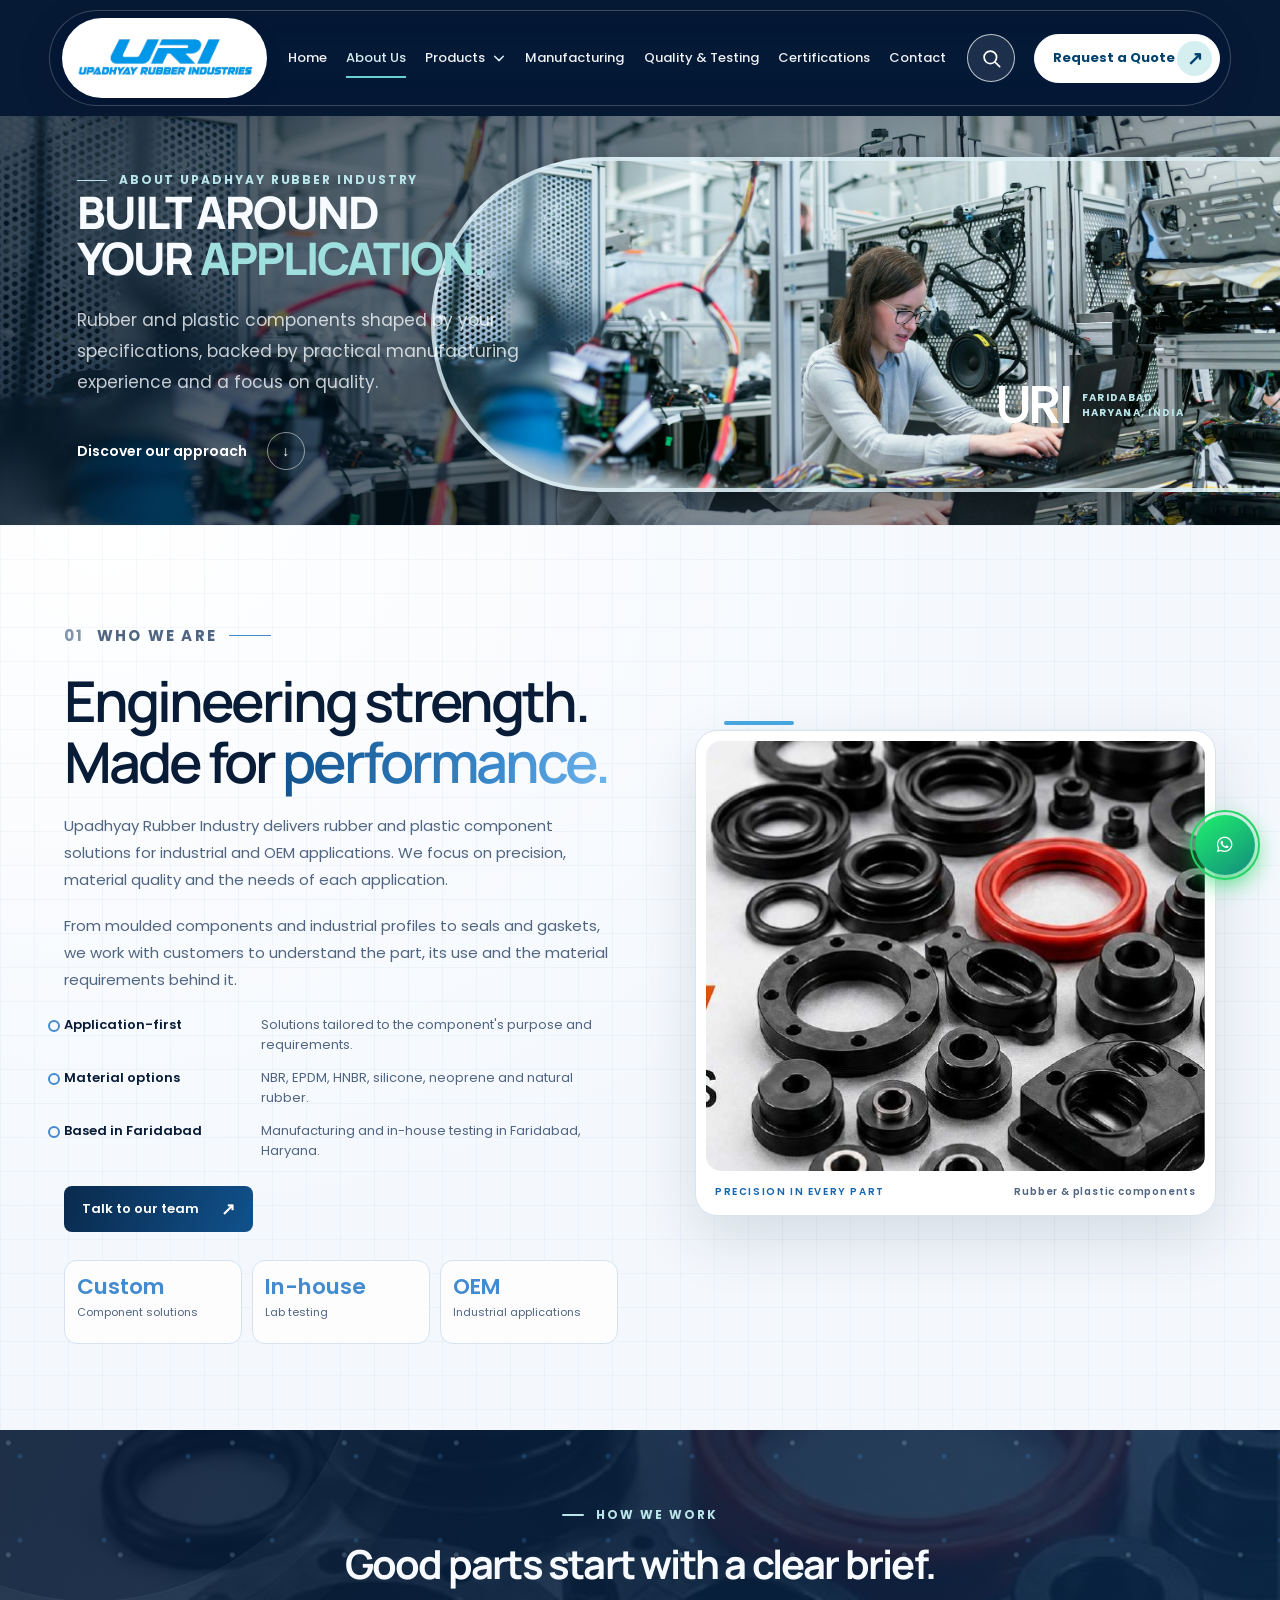
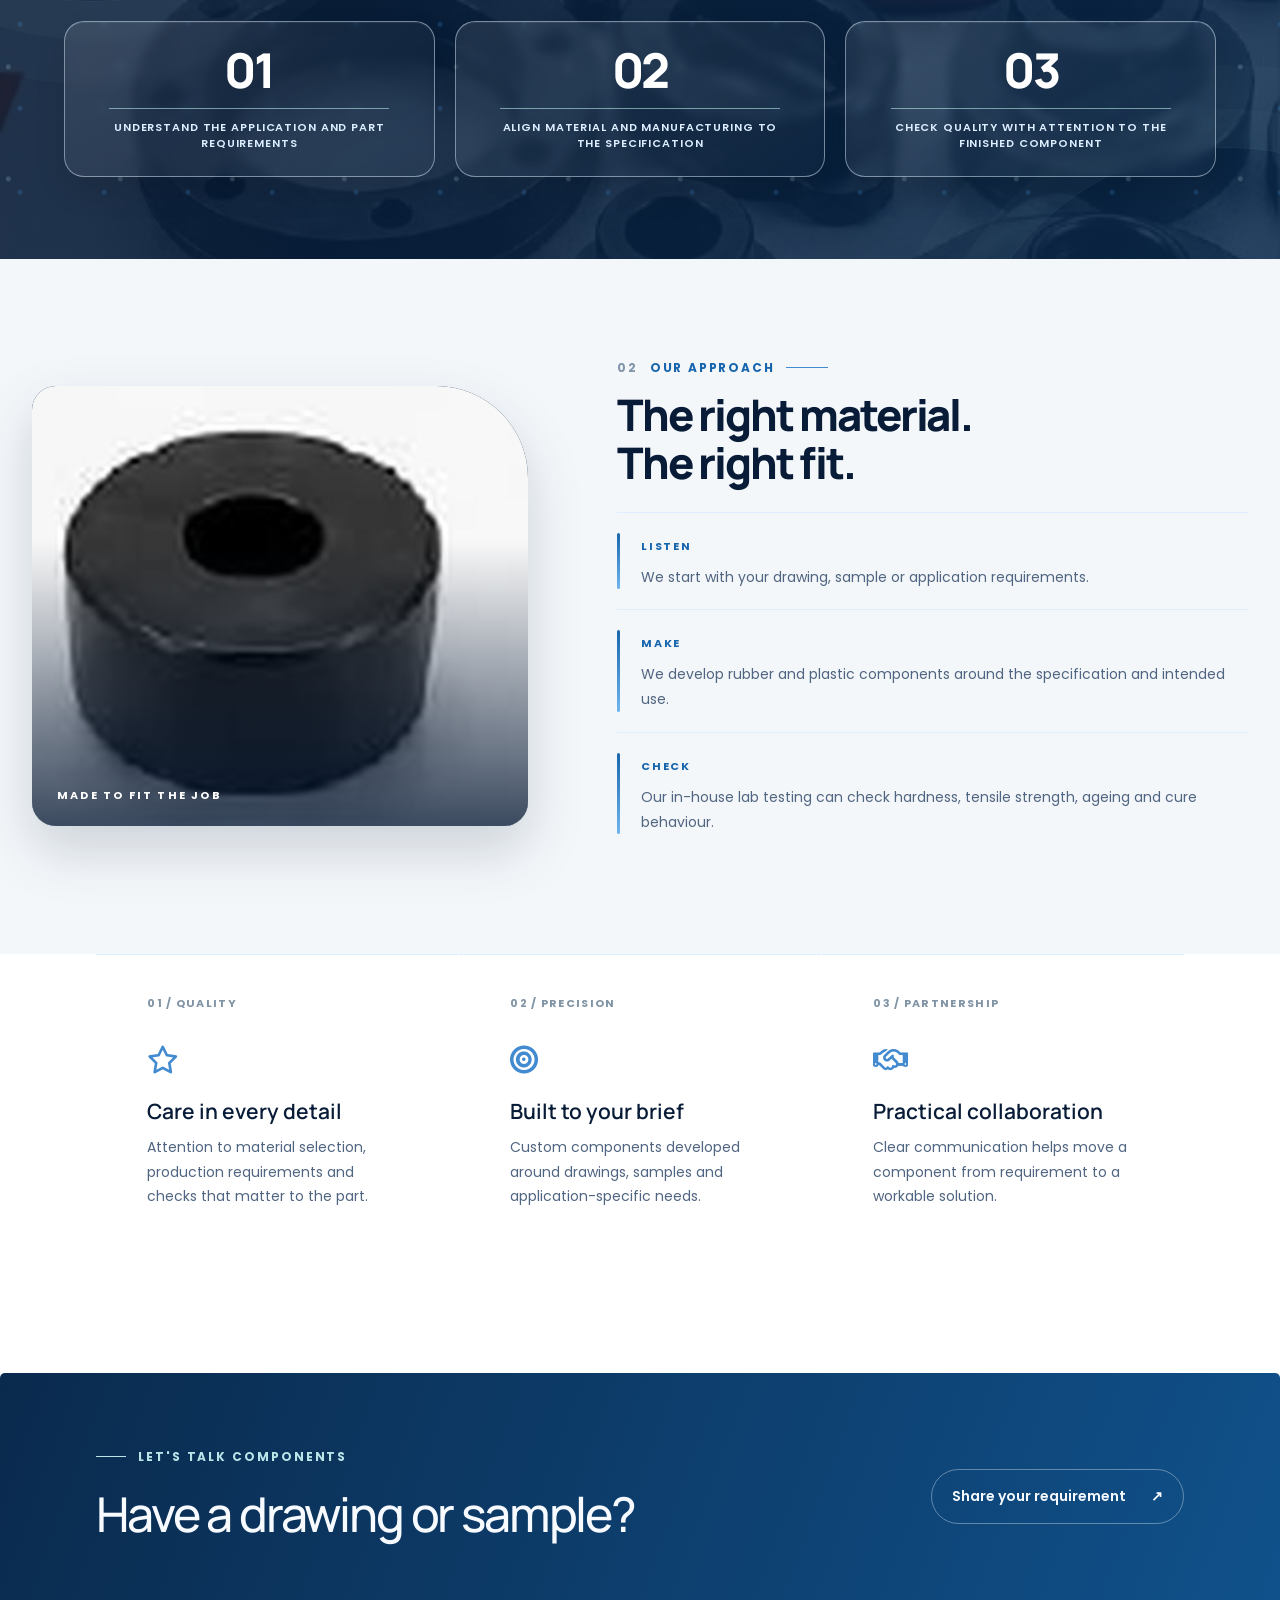
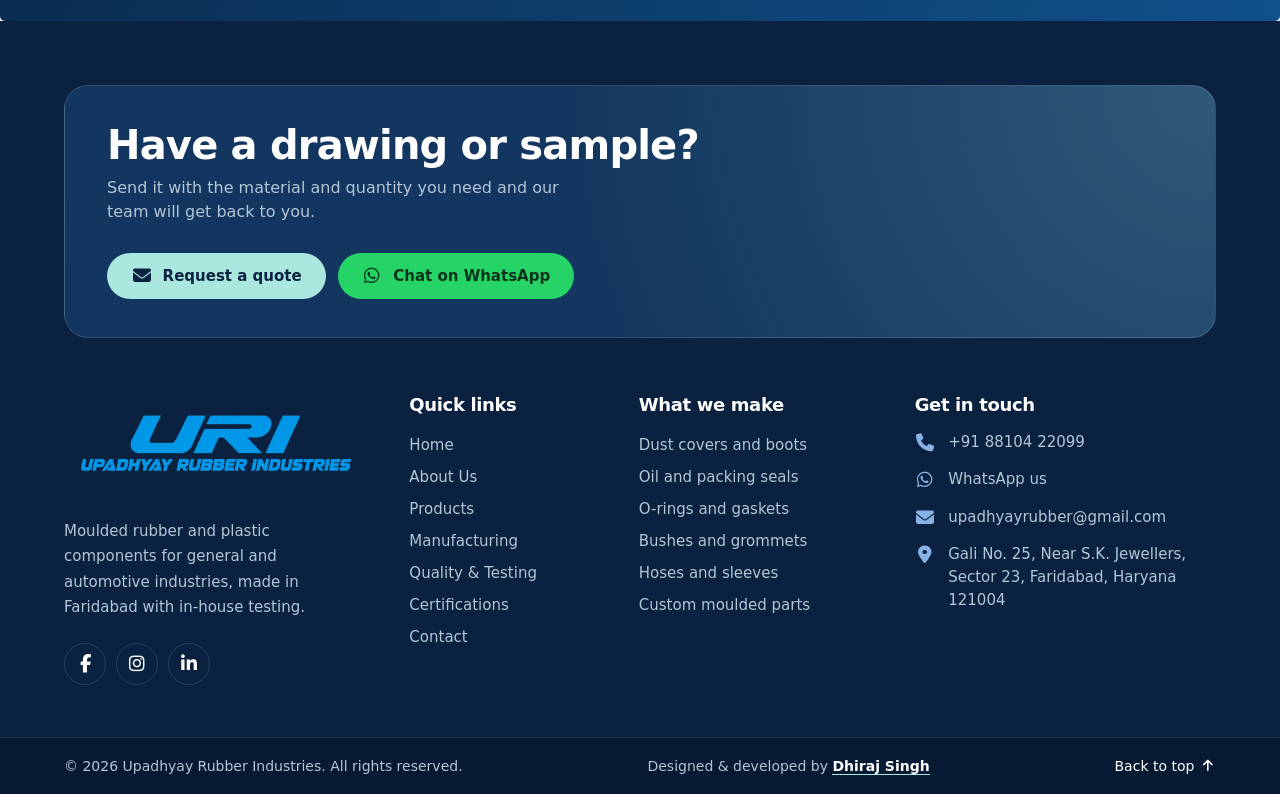
<file: about.html>
<!DOCTYPE html>
<html lang="en">

<head>
    <meta charset="UTF-8">
    <meta name="viewport" content="width=device-width, initial-scale=1.0">
    <meta name="theme-color" content="#071a35">
        <meta name="description" content="Learn about Upadhyay Rubber Industry, a Faridabad, India-based manufacturer of rubber and plastic components for industrial and OEM applications.">
    <link rel="icon" type="image/png" href="images/site/logo.png">
        <title>About Upadhyay Rubber Industry | Rubber Components Manufacturer</title>

    <meta name="robots" content="index, follow, max-image-preview:large, max-snippet:-1, max-video-preview:-1">
    <meta name="author" content="Upadhyay Rubber Industry">
    <meta name="keywords" content="about Upadhyay Rubber Industry, rubber manufacturer, plastic components, Faridabad">
    <meta property="og:type" content="website">
    <meta property="og:site_name" content="Upadhyay Rubber Industry">
    <meta property="og:title" content="About Upadhyay Rubber Industry | Rubber Components Manufacturer">
    <meta property="og:description" content="Learn about Upadhyay Rubber Industry, a Faridabad, India-based manufacturer of rubber and plastic components for industrial and OEM applications.">
    <meta property="og:image" content="images/site/logo.png">
    <meta property="og:image:alt" content="Upadhyay Rubber Industry logo">
    <meta name="twitter:card" content="summary">
    <meta name="twitter:title" content="About Upadhyay Rubber Industry | Rubber Components Manufacturer">
    <meta name="twitter:description" content="Learn about Upadhyay Rubber Industry, a Faridabad, India-based manufacturer of rubber and plastic components for industrial and OEM applications.">
    <meta name="twitter:image" content="images/site/logo.png">

    <link rel="preconnect" href="https://fonts.googleapis.com">
    <link rel="preconnect" href="https://fonts.gstatic.com" crossorigin>
    <link href="https://fonts.googleapis.com/css2?family=Manrope:wght@400;500;600;700;800&family=Poppins:wght@400;500;600;700;800&display=swap"
        rel="stylesheet">

    <!-- Font Awesome icons (remove this line if your site already loads Font Awesome 6) -->
    <link rel="stylesheet" href="https://cdnjs.cloudflare.com/ajax/libs/font-awesome/6.5.2/css/all.min.css">

    <link rel="stylesheet" href="assets/css/site.css">
    <!-- About page layout and section styles. -->
    <link rel="stylesheet" href="assets/css/about.css">
</head>

<body class="about-page">


    <header class="header" id="header">

        <!-- Brand -->
        <a href="./index.html" class="logo" aria-label="Upadhyay Rubber Industry home">
            <img src="images/site/logo.png" alt="Upadhyay Rubber Industry logo" class="logo-image">
        </a>

        <!-- Main Navigation -->
        <nav class="nav" id="nav" aria-label="Main navigation">

            <a href="./index.html" class="nav-link">Home</a>

            <a href="./about.html" class="nav-link active" aria-current="page">About Us</a>

            <!-- Products Dropdown -->
            <div class="nav-products">

                <button class="nav-link products-toggle" id="productsToggle" type="button" aria-expanded="false" aria-controls="productsMenu">
                    Products

                    <svg class="products-chevron" viewBox="0 0 16 16" aria-hidden="true">
                        <path d="m3 6 5 5 5-5"></path>
                    </svg>
                </button>

                <div class="products-menu" id="productsMenu" aria-label="Our product range" hidden>


                    <div class="products-category">

                        <h2>Rubber Components</h2>

                        <ul class="product-links">

                            <li>
                                <a class="products-menu-card" href="./products.html">
                                    <img src="https://images.unsplash.com/photo-1581091226825-a6a2a5aee158?auto=format&fit=crop&w=240&q=80"
                                        alt="Industrial manufacturing" loading="lazy">
                                    <span>Rubber Bushes</span>
                                    <span class="products-menu-arrow" aria-hidden="true">↗</span>
                                </a>
                            </li>

                            <li>
                                <a class="products-menu-card" href="./products.html">
                                    <img src="https://images.unsplash.com/photo-1567789884554-0b844b597180?auto=format&fit=crop&w=240&q=80"
                                        alt="Manufacturing components" loading="lazy">
                                    <span>Moulded Components</span>
                                    <span class="products-menu-arrow" aria-hidden="true">↗</span>
                                </a>
                            </li>

                            <li>
                                <a class="products-menu-card" href="./products.html">
                                    <img src="https://images.unsplash.com/photo-1581092160562-40aa08e78837?auto=format&fit=crop&w=240&q=80"
                                        alt="Industrial production process" loading="lazy">
                                    <span>Extruded Profiles</span>
                                    <span class="products-menu-arrow" aria-hidden="true">↗</span>
                                </a>
                            </li>

                        </ul>

                    </div> 

                    <div class="products-category">

                        <h2>Sealing Solutions</h2>

                        <ul class="product-links">

                            <li>
                                <a class="products-menu-card" href="./products.html">
                                    <img src="https://images.unsplash.com/photo-1581092335878-2d9ff86ca2bf?auto=format&fit=crop&w=240&q=80"
                                        alt="Industrial equipment" loading="lazy">
                                    <span>O-Rings &amp; Seal Kits</span>
                                    <span class="products-menu-arrow" aria-hidden="true">↗</span>
                                </a>
                            </li>

                            <li>
                                <a class="products-menu-card" href="./products.html">
                                    <img src="https://images.unsplash.com/photo-1581092580497-e0d23cbdf1dc?auto=format&fit=crop&w=240&q=80"
                                        alt="Industrial quality inspection" loading="lazy">
                                    <span>Rubber Gaskets</span>
                                    <span class="products-menu-arrow" aria-hidden="true">↗</span>
                                </a>
                            </li>

                            <li>
                                <a class="products-menu-card" href="./products.html">
                                    <img src="https://images.unsplash.com/photo-1565043589221-1a6fd9ae45c7?auto=format&fit=crop&w=240&q=80"
                                        alt="Industrial machinery" loading="lazy">
                                    <span>Oil &amp; Packing Seals</span>
                                    <span class="products-menu-arrow" aria-hidden="true">↗</span>
                                </a>
                            </li>

                        </ul>

                    </div>

                    <div class="products-category">

                        <h2>Custom Solutions</h2>

                        <ul class="product-links">

                            <li>
                                <a class="products-menu-card" href="./products.html">
                                    <img src="https://images.unsplash.com/photo-1581092160607-ee22621dd758?auto=format&fit=crop&w=240&q=80"
                                        alt="Custom industrial manufacturing" loading="lazy">
                                    <span>Custom Moulding</span>
                                    <span class="products-menu-arrow" aria-hidden="true">↗</span>
                                </a>
                            </li>

                            <li>
                                <a class="products-menu-card" href="./products.html">
                                    <img src="https://images.unsplash.com/photo-1581092795360-fd1ca04f0952?auto=format&fit=crop&w=240&q=80"
                                        alt="Engineering and component development" loading="lazy">
                                    <span>Custom Components</span>
                                    <span class="products-menu-arrow" aria-hidden="true">↗</span>
                                </a>
                            </li>

                        </ul>

                    </div>

                </div>

            </div>

            <a href="./manufacturing.html" class="nav-link">
                Manufacturing
            </a>

            <a href="./quality-testing.html" class="nav-link">
                Quality &amp; Testing
            </a>

            <a href="./certifications.html" class="nav-link">
                Certifications
            </a>

            <a href="./contactus.html" class="nav-link">
                Contact
            </a>

        </nav>

        <!-- Search Button -->
        <button class="search-btn" type="button" aria-label="Search products" aria-controls="searchPanel"
            aria-expanded="false" id="searchBtn">
            <svg viewBox="0 0 24 24" aria-hidden="true">
                <circle cx="10.8" cy="10.8" r="6.5"></circle>
                <path d="m16 16 4.5 4.5"></path>
            </svg>
        </button>

        <!-- Quote Button -->
        <a href="./contactus.html" class="quote-btn">
            <span>Request a Quote</span>
            <span class="quote-arrow">↗</span>
        </a>

        <!-- Mobile Menu -->
        <button class="menu-toggle" id="menuToggle" type="button" aria-label="Open navigation" aria-expanded="false"
            aria-controls="nav">
            <span></span>
            <span></span>
        </button>

    </header>


    <main id="about-page">
        <section class="about-hero" aria-labelledby="about-title">
            <div class="about-hero-image" aria-hidden="true"></div>
            <div class="about-hero-shade" aria-hidden="true"></div>
            <div class="about-hero-content">
                <p class="about-eyebrow"><span aria-hidden="true"></span> ABOUT UPADHYAY RUBBER INDUSTRY</p>
                <h1 id="about-title">Built around<br>your <span>application.</span></h1>
                <p>
                    Rubber and plastic components shaped by your specifications, backed by practical manufacturing
                    experience and a focus on quality.
                </p>
                <a class="about-hero-link" href="#our-approach">
                    Discover our approach <span aria-hidden="true">↓</span>
                </a>
            </div>
            <div class="about-hero-stamp" aria-label="Based in Faridabad, Haryana">
                <strong>URI</strong>
                <span>FARIDABAD<br>HARYANA, INDIA</span>
            </div>
        </section>

        <section class="about-intro" aria-labelledby="about-intro-title">
            <div class="about-intro-copy">
                <p class="about-section-label"><span>01</span> WHO WE ARE</p>
                <h2 id="about-intro-title">Engineering strength.<br>Made for <span>performance.</span></h2>
                <p>
                    Upadhyay Rubber Industry delivers rubber and plastic component solutions for industrial and OEM
                    applications. We focus on precision, material quality and the needs of each application.
                </p>
                <p>
                    From moulded components and industrial profiles to seals and gaskets, we work with customers to
                    understand the part, its use and the material requirements behind it.
                </p>

                <ul class="about-intro-points">
                    <li>
                        <strong>Application-first</strong>
                        <span>Solutions tailored to the component's purpose and requirements.</span>
                    </li>
                    <li>
                        <strong>Material options</strong>
                        <span>NBR, EPDM, HNBR, silicone, neoprene and natural rubber.</span>
                    </li>
                    <li>
                        <strong>Based in Faridabad</strong>
                        <span>Manufacturing and in-house testing in Faridabad, Haryana.</span>
                    </li>
                </ul>

                <a class="about-intro-action" href="./index.html#contact">
                    Talk to our team <span aria-hidden="true">↗</span>
                </a>

                <div class="about-intro-facts" aria-label="Our capabilities">
                    <div><strong>Custom</strong><span>Component solutions</span></div>
                    <div><strong>In-house</strong><span>Lab testing</span></div>
                    <div><strong>OEM</strong><span>Industrial applications</span></div>
                </div>
            </div>

            <figure class="about-intro-visual">
                <img src="images/site/hero.jpg" alt="Rubber seals and moulded components made for industrial use"
                    loading="lazy">
                <figcaption>
                    <span>PRECISION IN EVERY PART</span>
                    <span>Rubber &amp; plastic components</span>
                </figcaption>
            </figure>
        </section>

        <section class="about-reach" id="our-approach" aria-labelledby="about-reach-title">
            <div class="about-reach-inner">
                <div class="about-reach-heading">
                    <p class="about-eyebrow"><span aria-hidden="true"></span> HOW WE WORK</p>
                    <h2 id="about-reach-title">Good parts start with a clear brief.</h2>
                </div>
                <div class="about-reach-stats">
                    <article class="about-stat-card">
                        <strong>01</strong>
                        <span>Understand the application and part requirements</span>
                    </article>
                    <article class="about-stat-card">
                        <strong>02</strong>
                        <span>Align material and manufacturing to the specification</span>
                    </article>
                    <article class="about-stat-card">
                        <strong>03</strong>
                        <span>Check quality with attention to the finished component</span>
                    </article>
                </div>
            </div>
        </section>

        <section class="about-purpose" aria-labelledby="about-purpose-title">
            <figure class="about-purpose-visual">
                <img src="images/products/bush.jpg" alt="Rubber bush component produced for an industrial application"
                    loading="lazy">
                <figcaption>MADE TO FIT THE JOB</figcaption>
            </figure>
            <div class="about-purpose-copy">
                <p class="about-section-label"><span>02</span> OUR APPROACH</p>
                <h2 id="about-purpose-title">The right material.<br>The right fit.</h2>
                <div class="about-purpose-card">
                    <span>LISTEN</span>
                    <p>We start with your drawing, sample or application requirements.</p>
                </div>
                <div class="about-purpose-card">
                    <span>MAKE</span>
                    <p>We develop rubber and plastic components around the specification and intended use.</p>
                </div>
                <div class="about-purpose-card">
                    <span>CHECK</span>
                    <p>Our in-house lab testing can check hardness, tensile strength, ageing and cure behaviour.</p>
                </div>
            </div>
        </section>

        <section class="about-values" aria-label="What guides our work">
            <article class="about-value-card">
                <span class="about-value-number">01 / QUALITY</span>
                <span class="about-value-mark" aria-hidden="true"><i class="fa-regular fa-star"></i></span>
                <h2>Care in every detail</h2>
                <p>Attention to material selection, production requirements and checks that matter to the part.</p>
            </article>
            <article class="about-value-card">
                <span class="about-value-number">02 / PRECISION</span>
                <span class="about-value-mark" aria-hidden="true"><i class="fa-solid fa-bullseye"></i></span>
                <h2>Built to your brief</h2>
                <p>Custom components developed around drawings, samples and application-specific needs.</p>
            </article>
            <article class="about-value-card">
                <span class="about-value-number">03 / PARTNERSHIP</span>
                <span class="about-value-mark" aria-hidden="true"><i class="fa-regular fa-handshake"></i></span>
                <h2>Practical collaboration</h2>
                <p>Clear communication helps move a component from requirement to a workable solution.</p>
            </article>
        </section>

        <section class="about-cta" aria-labelledby="about-cta-title">
            <div>
                <p class="about-eyebrow"><span aria-hidden="true"></span> LET'S TALK COMPONENTS</p>
                <h2 id="about-cta-title">Have a drawing or sample?</h2>
            </div>
            <a href="mailto:upadhyayrubber@gmail.com?subject=Product%20Enquiry">
                Share your requirement <span aria-hidden="true">↗</span>
            </a>
        </section>
    </main>


    <footer class="ft" id="contact">

        <!-- enquiry band -->
        <div class="ft-top">
            <div class="ft-wrap">
                <div class="ft-cta">
                    <div>
                        <h2>Have a drawing or sample?</h2>
                        <p>Send it with the material and quantity you need and our team will get back to you.</p>
                    </div>
                    <div class="ft-actions">
                        <a class="ft-btn ft-btn--mint" href="mailto:upadhyayrubber@gmail.com?subject=Product%20Enquiry">
                            <i class="fa-solid fa-envelope ic" aria-hidden="true"></i>Request a quote
                        </a>
                        <a class="ft-btn ft-btn--wa"
                            href="https://wa.me/918810422099?text=Hi%20Upadhyay%20Rubber%20Industries%2C%20I%20would%20like%20to%20enquire%20about%20rubber%20components."
                            target="_blank" rel="noopener noreferrer">
                            <i class="fa-brands fa-whatsapp ic" aria-hidden="true"></i>Chat on WhatsApp
                        </a>
                    </div>
                </div>
            </div>
        </div>

        <div class="ft-wrap ft-grid">

            <div class="ft-brand">
                <a class="ft-logo" href="#home" aria-label="Upadhyay Rubber Industries, home">
                    <img src="images/site/logo.png" alt="" srcset="">
                </a>
                <p>Moulded rubber and plastic components for general and automotive industries, made in Faridabad with
                    in-house testing.</p>
                <div class="ft-social">
                    <a href="#" aria-label="Facebook" title="Facebook"><i class="fa-brands fa-facebook-f ic"
                            aria-hidden="true"></i></a>
                    <a href="#" aria-label="Instagram" title="Instagram"><i class="fa-brands fa-instagram ic"
                            aria-hidden="true"></i></a>
                    <a href="#" aria-label="LinkedIn" title="LinkedIn"><i class="fa-brands fa-linkedin-in ic"
                            aria-hidden="true"></i></a>
                </div>
            </div>

            <nav aria-label="Footer quick links">
                <h3>Quick links</h3>
                <ul class="ft-list">
                    <li><a href="#home">Home</a></li>
                    <li><a href="./about.html">About Us</a></li>
                    <li><a href="./products.html">Products</a></li>
                    <li><a href="./manufacturing.html">Manufacturing</a></li>
                    <li><a href="./quality-testing.html">Quality &amp; Testing</a></li>
                    <li><a href="./certifications.html">Certifications</a></li>
                    <li><a href="./contactus.html">Contact</a></li>
                </ul>
            </nav>

            <nav aria-label="Product ranges">
                <h3>What we make</h3>
                <ul class="ft-list">
                    <li><a href="#products">Dust covers and boots</a></li>
                    <li><a href="#products">Oil and packing seals</a></li>
                    <li><a href="#products">O-rings and gaskets</a></li>
                    <li><a href="#products">Bushes and grommets</a></li>
                    <li><a href="#products">Hoses and sleeves</a></li>
                    <li><a href="#products">Custom moulded parts</a></li>
                </ul>
            </nav>

            <div>
                <h3>Get in touch</h3>
                <ul class="ft-contact">
                    <li><a href="tel:+918810422099"><i class="fa-solid fa-phone ic" aria-hidden="true"></i>+91 88104
                            22099</a></li>
                    <li><a href="https://wa.me/918810422099" target="_blank" rel="noopener noreferrer"><i
                                class="fa-brands fa-whatsapp ic" aria-hidden="true"></i>WhatsApp us</a></li>
                    <li><a href="mailto:upadhyayrubber@gmail.com"><i class="fa-solid fa-envelope ic"
                                aria-hidden="true"></i>upadhyayrubber@gmail.com</a></li>
                    <li><a href="https://www.google.com/maps/search/?api=1&amp;query=Upadhyay+Rubber+Industries+Sector+23+Faridabad+Haryana+121004"
                            target="_blank" rel="noopener noreferrer"><i class="fa-solid fa-location-dot ic"
                                aria-hidden="true"></i>Gali No. 25, Near S.K. Jewellers, Sector 23, Faridabad, Haryana
                            121004</a></li>
                </ul>
            </div>

        </div>

        <div class="ft-bottom">
            <div class="ft-wrap ft-bar">
                <p>&copy; <span id="footer-year">2026</span> Upadhyay Rubber Industries. All rights reserved.</p>
                <!-- replace the name and link with your agency's -->
                <p class="ft-dev">Designed &amp; developed by <a href="https://dhirajsinghp.netlify.app" target="_blank"
                        rel="noopener noreferrer">Dhiraj Singh</a></p>
                <a class="ft-top-link" href="#home">Back to top <i class="fa-solid fa-arrow-up ic"
                        aria-hidden="true"></i></a>
            </div>
        </div>

        <!-- floating WhatsApp button -->

        <a class="ft-wa"
            href="https://wa.me/918810422099?text=Hi%20Upadhyay%20Rubber%20Industries%2C%20I%20would%20like%20to%20enquire%20about%20rubber%20components"
            target="_blank" rel="noopener noreferrer" aria-label="Chat with us on WhatsApp" title="Chat on WhatsApp">

            <span class="ft-wa-pulse"></span>

            <i class="fa-brands fa-whatsapp ic" aria-hidden="true"></i>

            <span class="ft-wa-tooltip">Chat with us</span>
        </a>
    </footer>






    <script src="assets/js/site-interactions.js"></script>

</body>

</html>
</file>
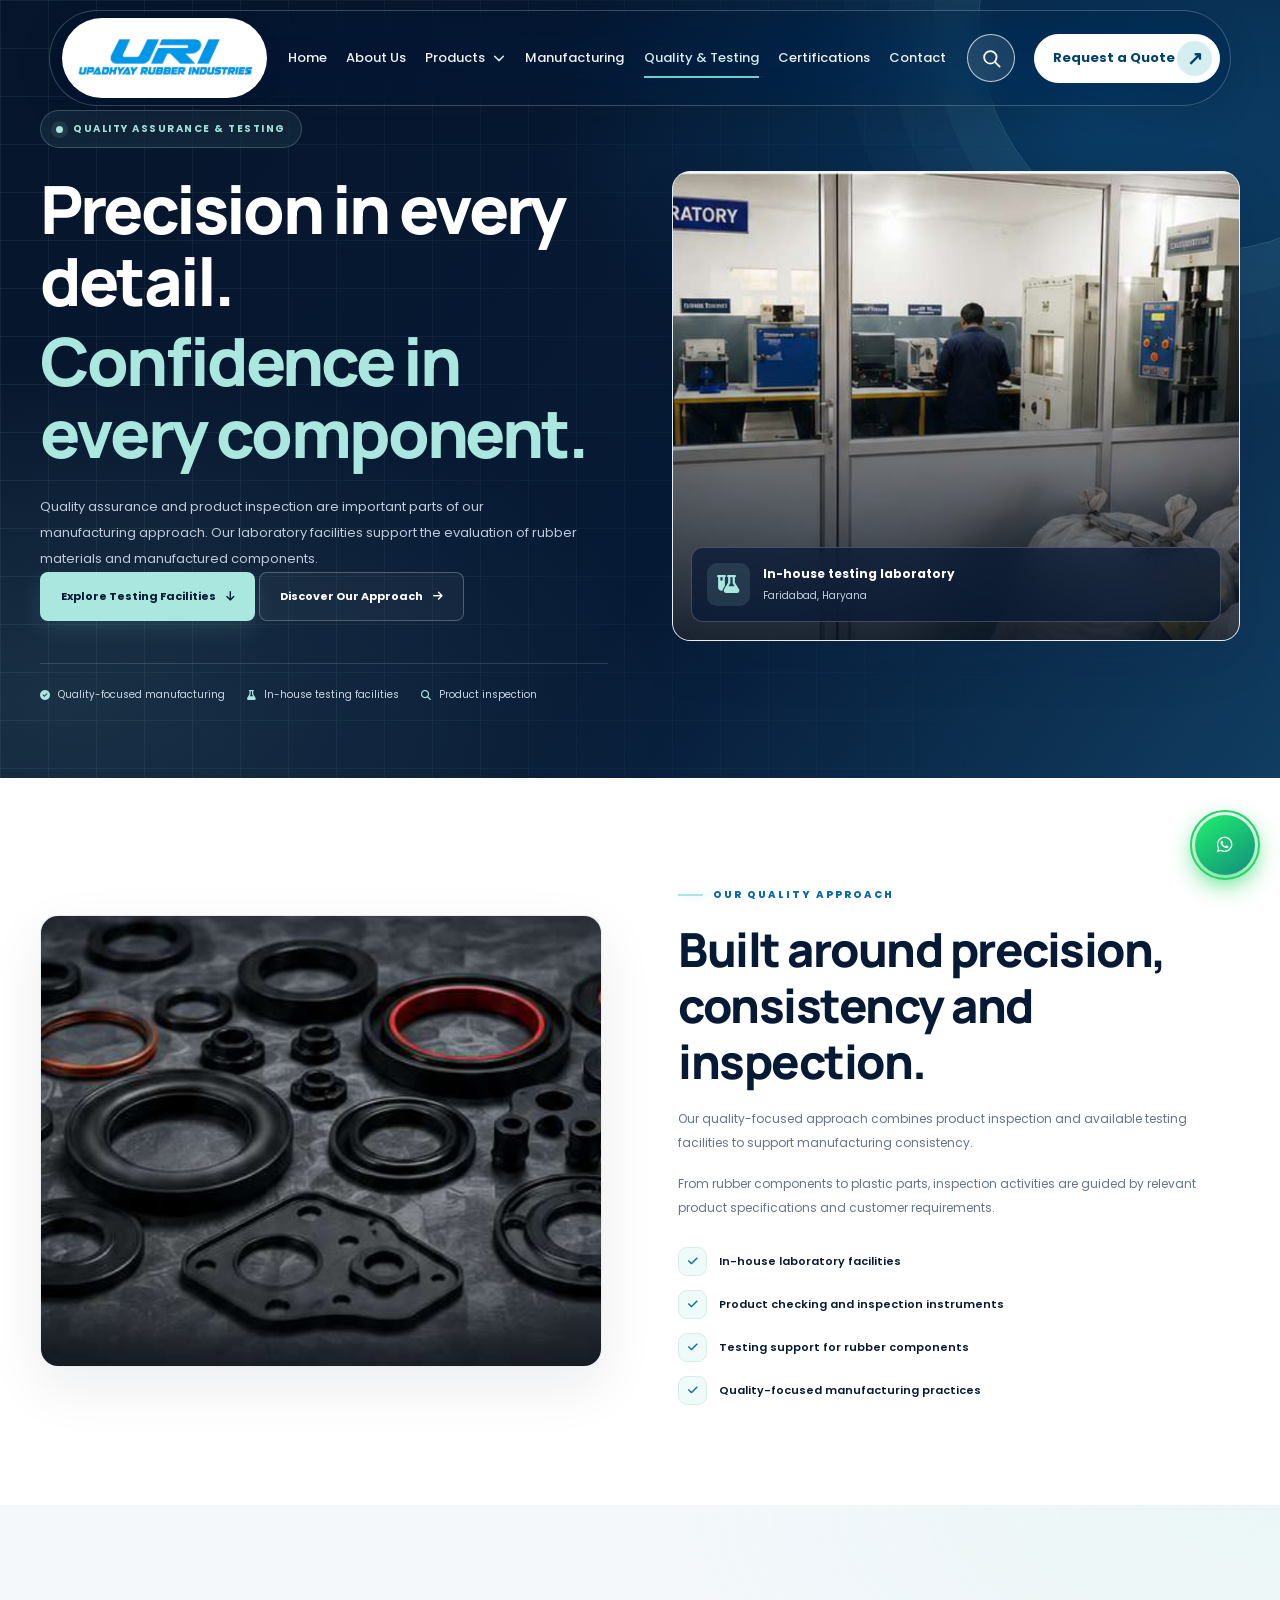
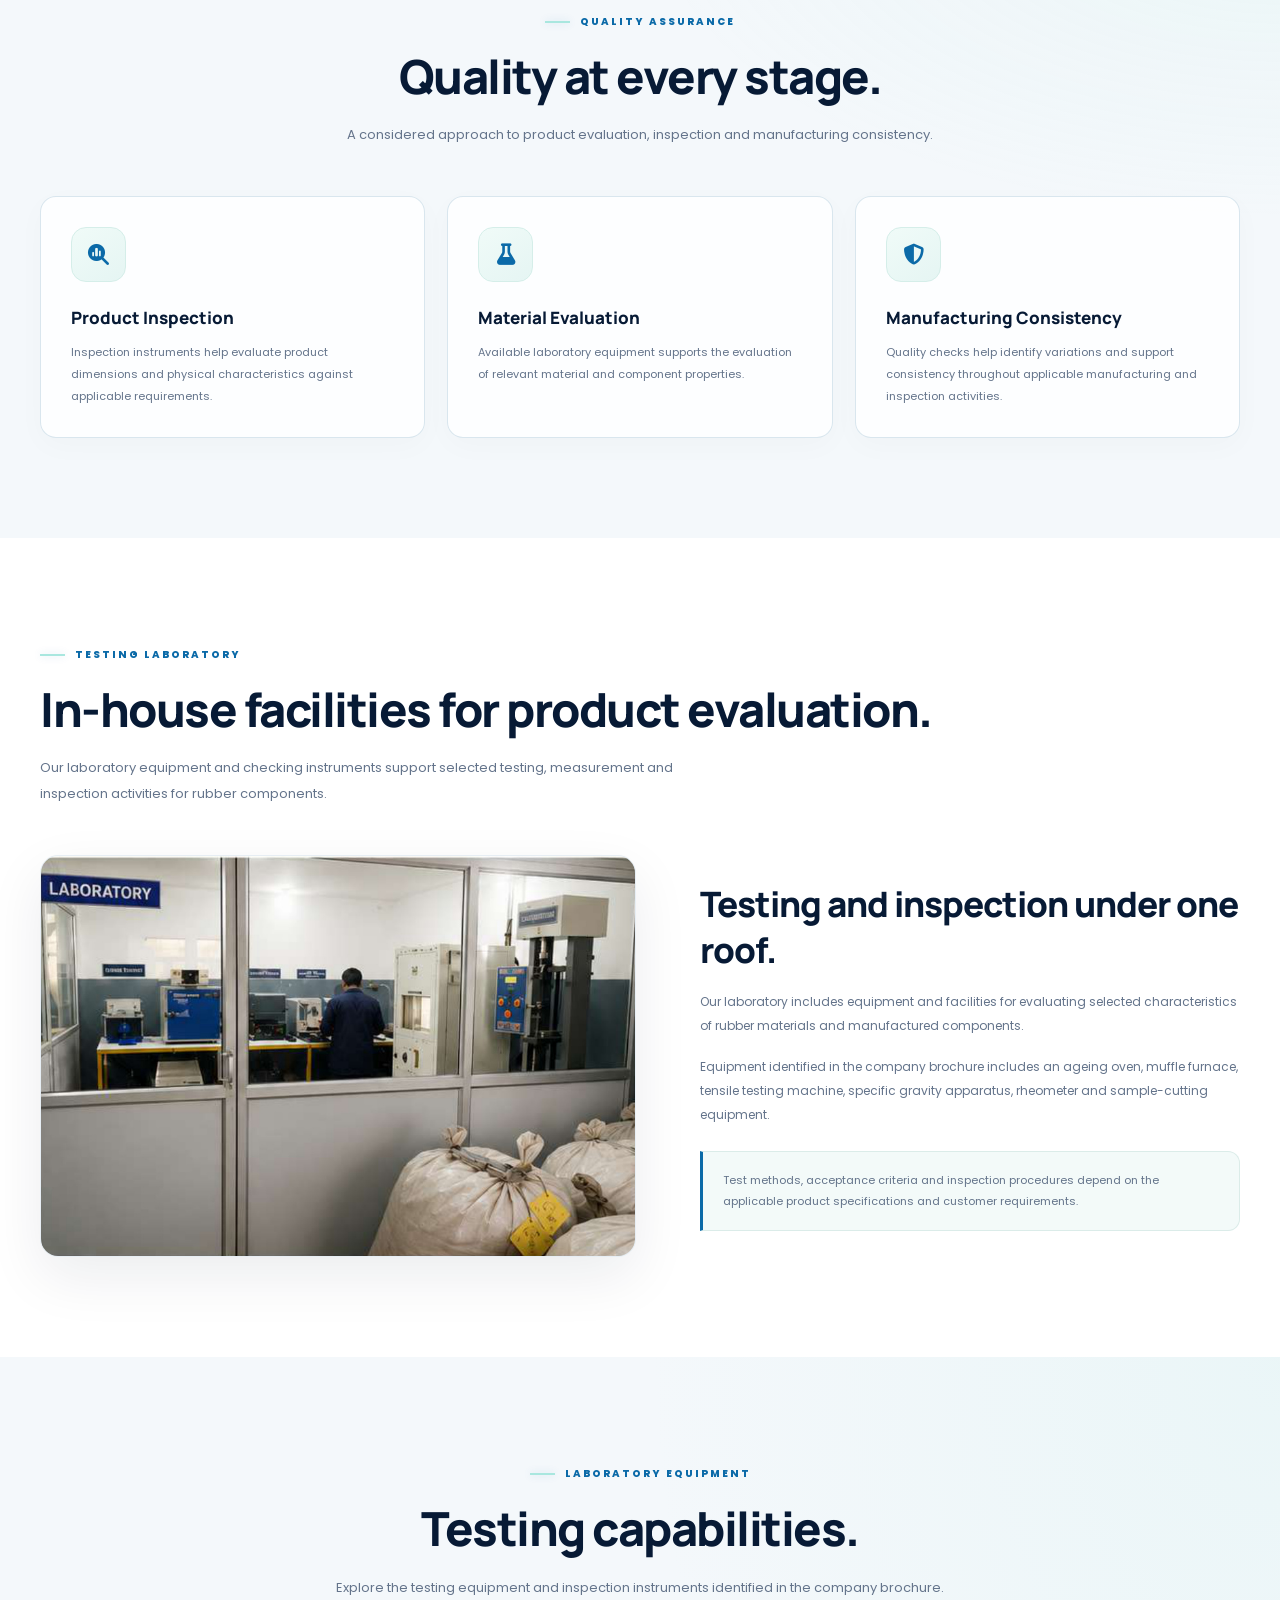
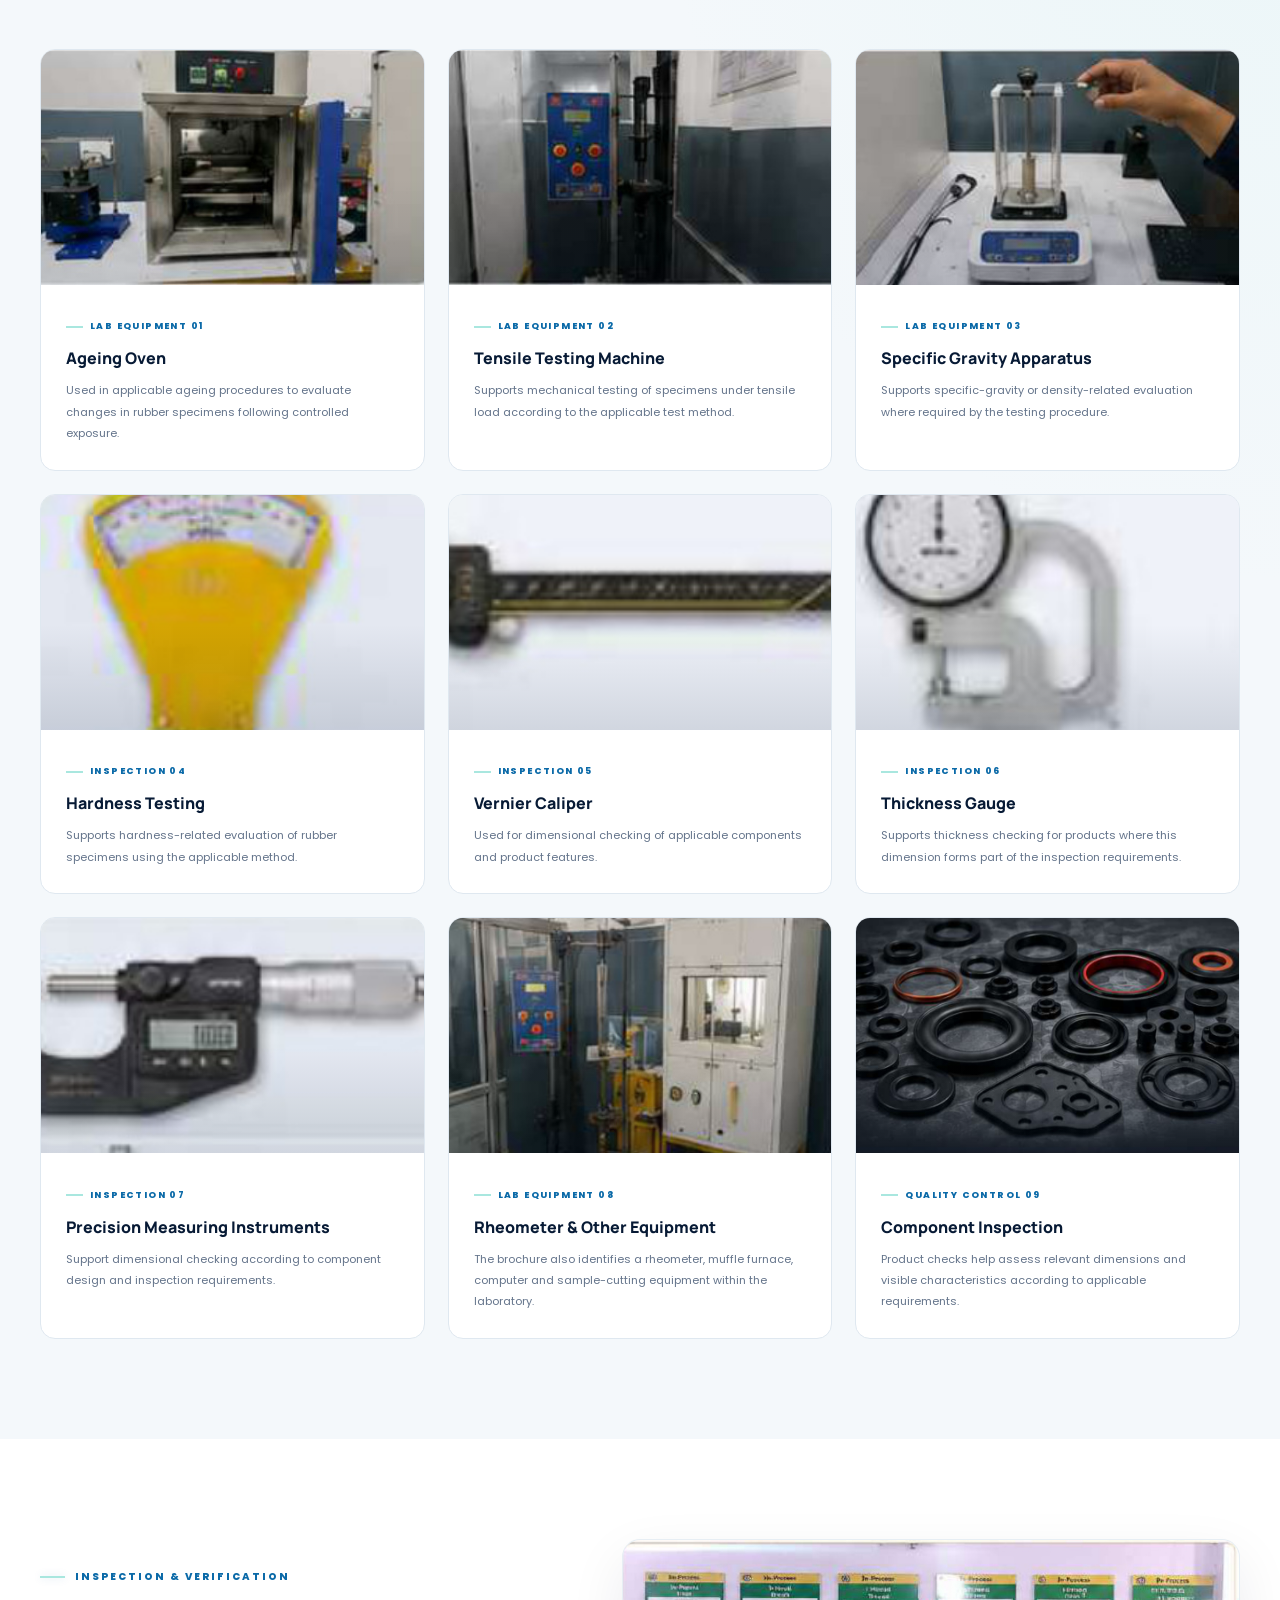
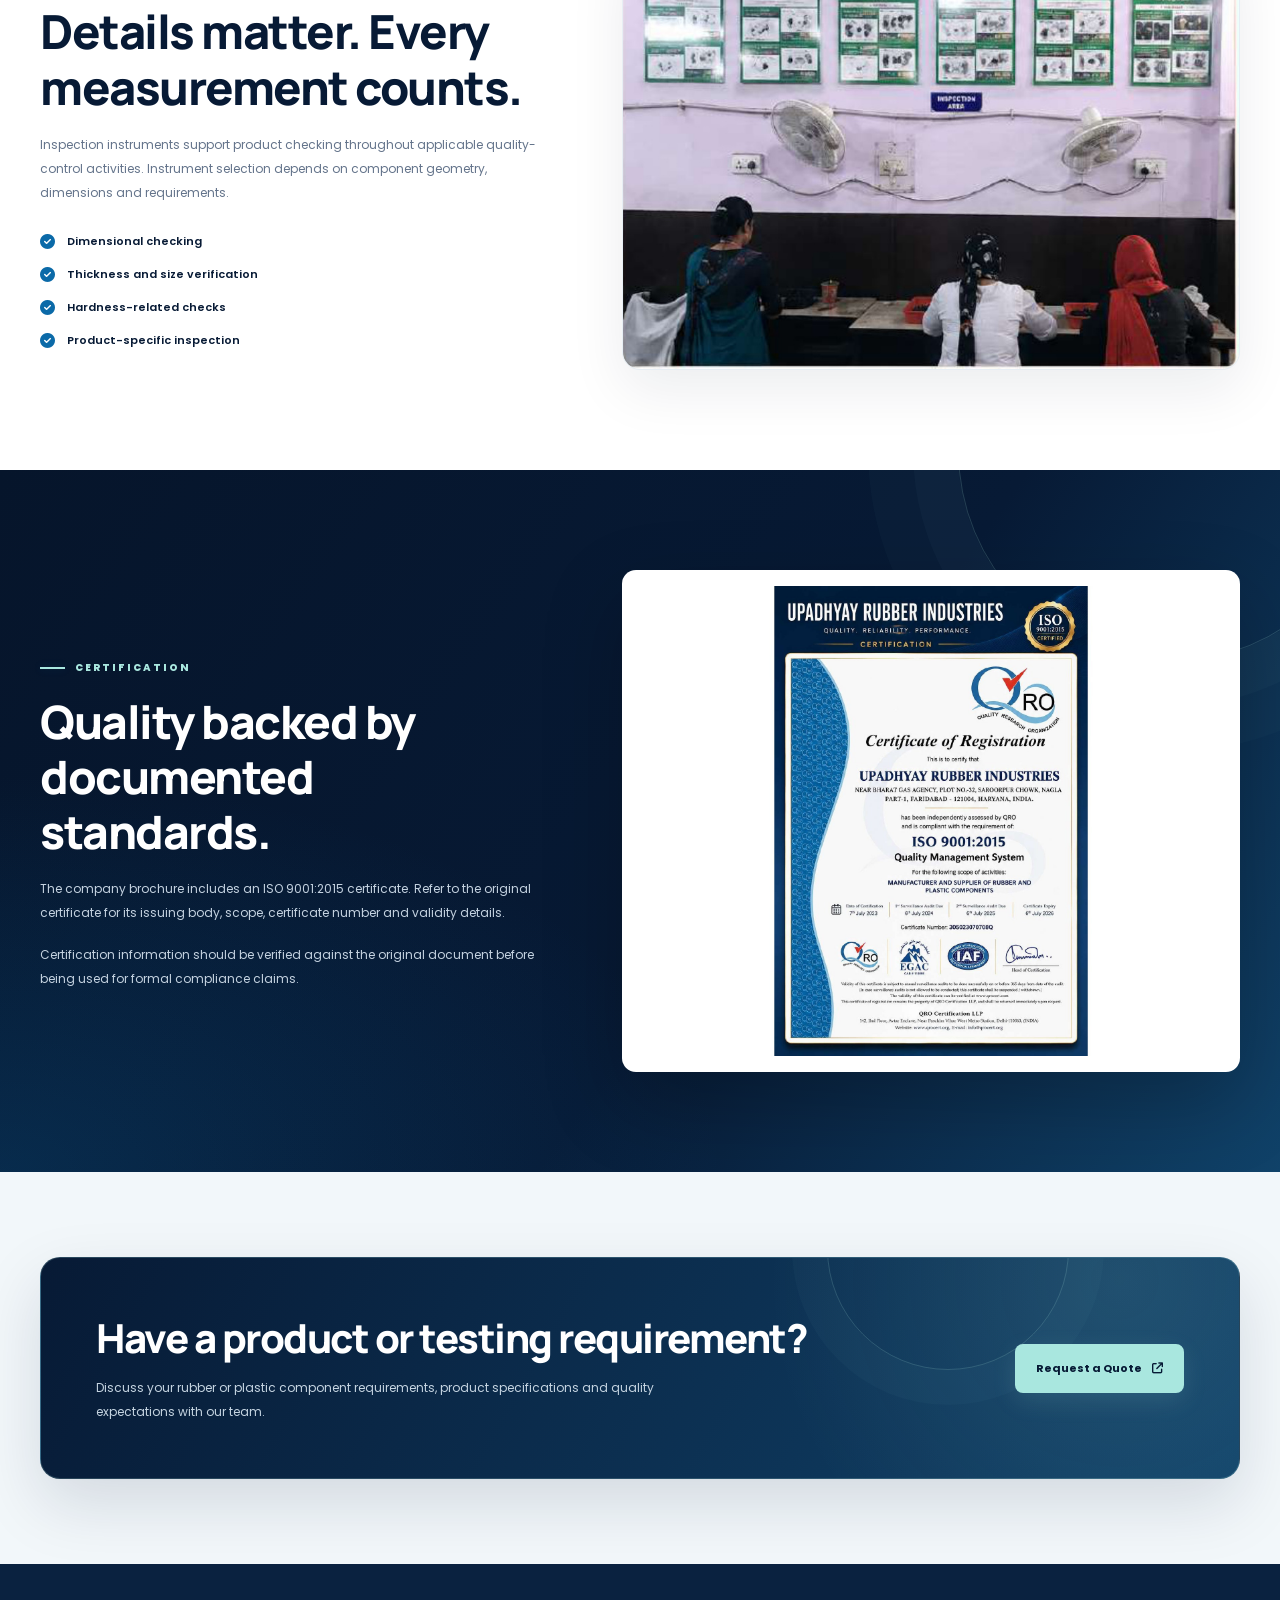
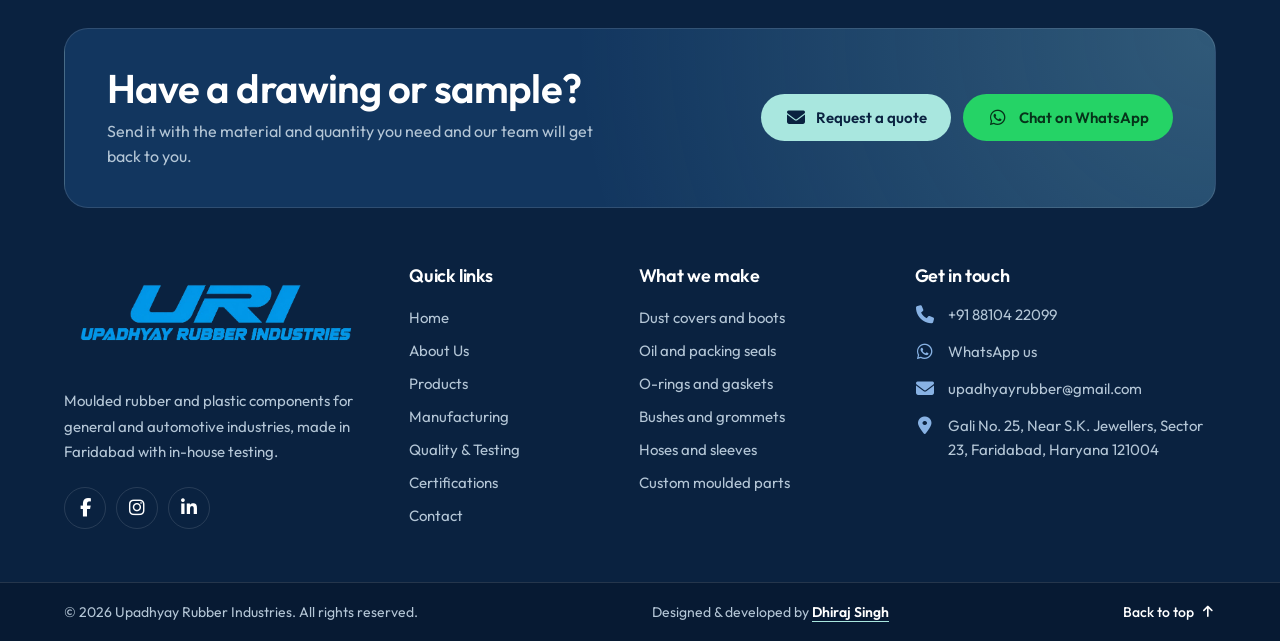
<file: quality-testing.html>
<!DOCTYPE html>
<html lang="en">

<head>
    <meta charset="UTF-8">
    <meta name="viewport" content="width=device-width, initial-scale=1.0">
    <meta name="theme-color" content="#071a35">

    <meta name="description" content="Learn about quality assurance, rubber testing, inspection processes and product quality checks at Upadhyay Rubber Industry.">

    <title>Rubber Quality Testing & Inspection | Upadhyay Rubber Industry</title>

    <meta name="robots" content="index, follow, max-image-preview:large, max-snippet:-1, max-video-preview:-1">
    <meta name="author" content="Upadhyay Rubber Industry">
    <meta name="keywords" content="rubber quality testing, product inspection, quality assurance, rubber testing">
    <meta property="og:type" content="website">
    <meta property="og:site_name" content="Upadhyay Rubber Industry">
    <meta property="og:title" content="Rubber Quality Testing & Inspection | Upadhyay Rubber Industry">
    <meta property="og:description" content="Learn about quality assurance, rubber testing, inspection processes and product quality checks at Upadhyay Rubber Industry.">
    <meta property="og:image" content="images/site/logo.png">
    <meta property="og:image:alt" content="Upadhyay Rubber Industry logo">
    <meta name="twitter:card" content="summary">
    <meta name="twitter:title" content="Rubber Quality Testing & Inspection | Upadhyay Rubber Industry">
    <meta name="twitter:description" content="Learn about quality assurance, rubber testing, inspection processes and product quality checks at Upadhyay Rubber Industry.">
    <meta name="twitter:image" content="images/site/logo.png">

    <link rel="icon" type="image/png" href="images/site/logo.png">

    <link rel="preconnect" href="https://fonts.googleapis.com">
    <link rel="preconnect" href="https://fonts.gstatic.com" crossorigin>

    <link
        href="https://fonts.googleapis.com/css2?family=Manrope:wght@400;500;600;700;800&family=Poppins:wght@400;500;600;700&family=Outfit:wght@400;500;600;700&display=swap"
        rel="stylesheet">

    <link rel="stylesheet" href="assets/css/site.css">
    <link rel="stylesheet"
        href="https://cdnjs.cloudflare.com/ajax/libs/font-awesome/6.5.2/css/all.min.css">
    <link rel="stylesheet" href="assets/css/quality-testing.css">

</head>

<body class="quality-page">


    <header class="header" id="header">

        <!-- Brand -->
        <a href="./index.html" class="logo" aria-label="Upadhyay Rubber Industry home">
            <img src="images/site/logo.png" alt="Upadhyay Rubber Industry logo" class="logo-image">
        </a>

        <!-- Main Navigation -->
        <nav class="nav" id="nav" aria-label="Main navigation">

            <a href="./index.html" class="nav-link">Home</a>

            <a href="./about.html" class="nav-link">About Us</a>

            <!-- Products Dropdown -->
            <div class="nav-products">

                <button class="nav-link products-toggle" id="productsToggle" type="button" aria-expanded="false" aria-controls="productsMenu">
                    Products

                    <svg class="products-chevron" viewBox="0 0 16 16" aria-hidden="true">
                        <path d="m3 6 5 5 5-5"></path>
                    </svg>
                </button>

                <div class="products-menu" id="productsMenu" aria-label="Our product range" hidden>


                    <div class="products-category">

                        <h2>Rubber Components</h2>

                        <ul class="product-links">

                            <li>
                                <a class="products-menu-card" href="./products.html">
                                    <img src="https://images.unsplash.com/photo-1581091226825-a6a2a5aee158?auto=format&fit=crop&w=240&q=80"
                                        alt="Industrial manufacturing" loading="lazy">
                                    <span>Rubber Bushes</span>
                                    <span class="products-menu-arrow" aria-hidden="true">↗</span>
                                </a>
                            </li>

                            <li>
                                <a class="products-menu-card" href="./products.html">
                                    <img src="https://images.unsplash.com/photo-1567789884554-0b844b597180?auto=format&fit=crop&w=240&q=80"
                                        alt="Manufacturing components" loading="lazy">
                                    <span>Moulded Components</span>
                                    <span class="products-menu-arrow" aria-hidden="true">↗</span>
                                </a>
                            </li>

                            <li>
                                <a class="products-menu-card" href="./products.html">
                                    <img src="https://images.unsplash.com/photo-1581092160562-40aa08e78837?auto=format&fit=crop&w=240&q=80"
                                        alt="Industrial production process" loading="lazy">
                                    <span>Extruded Profiles</span>
                                    <span class="products-menu-arrow" aria-hidden="true">↗</span>
                                </a>
                            </li>

                        </ul>

                    </div>

                    <div class="products-category">

                        <h2>Sealing Solutions</h2>

                        <ul class="product-links">

                            <li>
                                <a class="products-menu-card" href="./products.html">
                                    <img src="https://images.unsplash.com/photo-1581092335878-2d9ff86ca2bf?auto=format&fit=crop&w=240&q=80"
                                        alt="Industrial equipment" loading="lazy">
                                    <span>O-Rings &amp; Seal Kits</span>
                                    <span class="products-menu-arrow" aria-hidden="true">↗</span>
                                </a>
                            </li>

                            <li>
                                <a class="products-menu-card" href="./products.html">
                                    <img src="https://images.unsplash.com/photo-1581092580497-e0d23cbdf1dc?auto=format&fit=crop&w=240&q=80"
                                        alt="Industrial quality inspection" loading="lazy">
                                    <span>Rubber Gaskets</span>
                                    <span class="products-menu-arrow" aria-hidden="true">↗</span>
                                </a>
                            </li>

                            <li>
                                <a class="products-menu-card" href="./products.html">
                                    <img src="https://images.unsplash.com/photo-1565043589221-1a6fd9ae45c7?auto=format&fit=crop&w=240&q=80"
                                        alt="Industrial machinery" loading="lazy">
                                    <span>Oil &amp; Packing Seals</span>
                                    <span class="products-menu-arrow" aria-hidden="true">↗</span>
                                </a>
                            </li>

                        </ul>

                    </div>

                    <div class="products-category">

                        <h2>Custom Solutions</h2>

                        <ul class="product-links">

                            <li>
                                <a class="products-menu-card" href="./products.html">
                                    <img src="https://images.unsplash.com/photo-1581092160607-ee22621dd758?auto=format&fit=crop&w=240&q=80"
                                        alt="Custom industrial manufacturing" loading="lazy">
                                    <span>Custom Moulding</span>
                                    <span class="products-menu-arrow" aria-hidden="true">↗</span>
                                </a>
                            </li>

                            <li>
                                <a class="products-menu-card" href="./products.html">
                                    <img src="https://images.unsplash.com/photo-1581092795360-fd1ca04f0952?auto=format&fit=crop&w=240&q=80"
                                        alt="Engineering and component development" loading="lazy">
                                    <span>Custom Components</span>
                                    <span class="products-menu-arrow" aria-hidden="true">↗</span>
                                </a>
                            </li>

                        </ul>

                    </div>

                </div>

            </div>

            <a href="./manufacturing.html" class="nav-link">
                Manufacturing
            </a>

            <a href="./quality-testing.html" class="nav-link active" aria-current="page">
                Quality &amp; Testing
            </a>

            <a href="./certifications.html" class="nav-link">
                Certifications
            </a>

            <a href="./contactus.html" class="nav-link">
                Contact
            </a>

        </nav>

        <!-- Search Button -->
        <button class="search-btn" type="button" aria-label="Search products" aria-controls="searchPanel"
            aria-expanded="false" id="searchBtn">
            <svg viewBox="0 0 24 24" aria-hidden="true">
                <circle cx="10.8" cy="10.8" r="6.5"></circle>
                <path d="m16 16 4.5 4.5"></path>
            </svg>
        </button>

        <!-- Quote Button -->
        <a href="./contactus.html" class="quote-btn">
            <span>Request a Quote</span>
            <span class="quote-arrow">↗</span>
        </a>

        <!-- Mobile Menu -->
        <button class="menu-toggle" id="menuToggle" type="button" aria-label="Open navigation" aria-expanded="false"
            aria-controls="nav">
            <span></span>
            <span></span>
        </button>

    </header>




    <!-- HERO -->
    <section class="qt-hero">
        <div class="qt-container qt-hero-layout">

            <div class="qt-hero-content qt-reveal">

                <div class="qt-hero-badge">
                    <span class="qt-status-dot"></span>
                    Quality Assurance & Testing
                </div>

                <h1>
                    Precision in every detail.
                    <span>Confidence in every component.</span>
                </h1>

                <p class="qt-hero-description">
                    Quality assurance and product inspection are important
                    parts of our manufacturing approach. Our laboratory
                    facilities support the evaluation of rubber materials
                    and manufactured components.
                </p>

                <div class="qt-hero-actions">
                    <a href="#testing" class="qt-button qt-button-primary">
                        Explore Testing Facilities
                        <i class="fa-solid fa-arrow-down"></i>
                    </a>

                    <a href="#quality" class="qt-button qt-button-outline">
                        Discover Our Approach
                        <i class="fa-solid fa-arrow-right"></i>
                    </a>
                </div>

                <div class="qt-hero-points">
                    <div class="qt-hero-point">
                        <i class="fa-solid fa-circle-check"></i>
                        Quality-focused manufacturing
                    </div>

                    <div class="qt-hero-point">
                        <i class="fa-solid fa-flask"></i>
                        In-house testing facilities
                    </div>

                    <div class="qt-hero-point">
                        <i class="fa-solid fa-magnifying-glass"></i>
                        Product inspection
                    </div>
                </div>

            </div>

            <div class="qt-image qt-hero-image qt-reveal">
                <img
                    src="images/quality-testing/lab-overview.jpg"
                    alt="In-house rubber testing laboratory and equipment"
                    fetchpriority="high">
                <div class="qt-hero-image-caption">
                    <i class="fa-solid fa-flask-vial" aria-hidden="true"></i>
                    <span>
                        <strong>In-house testing laboratory</strong>
                        <small>Faridabad, Haryana</small>
                    </span>
                </div>
            </div>

        </div>
    </section>


    <!-- QUALITY INTRO -->
    <section class="qt-section" id="quality">
        <div class="qt-container">

            <div class="qt-intro-grid">

                <div class="qt-image qt-intro-image qt-reveal">
                    <img
                        src="images/quality-testing/inspection-products.jpg"
                        alt="Rubber components and product inspection"
                        loading="lazy"
                        data-fallback="Quality in Every Component"
                        onerror="handleQtImageError(this)">

                    <div class="qt-image-fallback">
                        <div>
                            <i class="fa-solid fa-gears"></i>
                            <strong>Quality in Every Component</strong>
                            <small>Product inspection and evaluation</small>
                        </div>
                    </div>
                </div>

                <div class="qt-intro-copy qt-reveal">

                    <span class="qt-eyebrow">Our Quality Approach</span>

                    <h2 class="qt-heading">
                        Built around precision, consistency and inspection.
                    </h2>

                    <p>
                        Our quality-focused approach combines product
                        inspection and available testing facilities to
                        support manufacturing consistency.
                    </p>

                    <p>
                        From rubber components to plastic parts, inspection
                        activities are guided by relevant product
                        specifications and customer requirements.
                    </p>

                    <div class="qt-check-list">

                        <div class="qt-check-item">
                            <span class="qt-check-icon">
                                <i class="fa-solid fa-check"></i>
                            </span>
                            <span>In-house laboratory facilities</span>
                        </div>

                        <div class="qt-check-item">
                            <span class="qt-check-icon">
                                <i class="fa-solid fa-check"></i>
                            </span>
                            <span>Product checking and inspection instruments</span>
                        </div>

                        <div class="qt-check-item">
                            <span class="qt-check-icon">
                                <i class="fa-solid fa-check"></i>
                            </span>
                            <span>Testing support for rubber components</span>
                        </div>

                        <div class="qt-check-item">
                            <span class="qt-check-icon">
                                <i class="fa-solid fa-check"></i>
                            </span>
                            <span>Quality-focused manufacturing practices</span>
                        </div>

                    </div>

                </div>

            </div>

        </div>
    </section>


    <!-- QUALITY ASSURANCE CARDS -->
    <section class="qt-section qt-soft-section">
        <div class="qt-container">

            <div class="qt-section-heading center qt-reveal">
                <span class="qt-eyebrow">Quality Assurance</span>

                <h2 class="qt-heading">
                    Quality at every stage.
                </h2>

                <p class="qt-description">
                    A considered approach to product evaluation, inspection
                    and manufacturing consistency.
                </p>
            </div>

            <div class="qt-quality-grid">

                <article class="qt-quality-card qt-reveal">
                    <div class="qt-card-icon">
                        <i class="fa-solid fa-magnifying-glass-chart"></i>
                    </div>

                    <h3>Product Inspection</h3>

                    <p>
                        Inspection instruments help evaluate product
                        dimensions and physical characteristics against
                        applicable requirements.
                    </p>
                </article>

                <article class="qt-quality-card qt-reveal qt-delay-1">
                    <div class="qt-card-icon">
                        <i class="fa-solid fa-flask"></i>
                    </div>

                    <h3>Material Evaluation</h3>

                    <p>
                        Available laboratory equipment supports the
                        evaluation of relevant material and component
                        properties.
                    </p>
                </article>

                <article class="qt-quality-card qt-reveal qt-delay-2">
                    <div class="qt-card-icon">
                        <i class="fa-solid fa-shield-halved"></i>
                    </div>

                    <h3>Manufacturing Consistency</h3>

                    <p>
                        Quality checks help identify variations and support
                        consistency throughout applicable manufacturing
                        and inspection activities.
                    </p>
                </article>

            </div>

        </div>
    </section>


    <!-- LABORATORY INTRODUCTION -->
    <section class="qt-section" id="testing">
        <div class="qt-container">

            <div class="qt-section-heading qt-reveal">
                <span class="qt-eyebrow">Testing Laboratory</span>

                <h2 class="qt-heading">
                    In-house facilities for product evaluation.
                </h2>

                <p class="qt-description">
                    Our laboratory equipment and checking instruments
                    support selected testing, measurement and inspection
                    activities for rubber components.
                </p>
            </div>

            <div class="qt-lab-feature">

                <div class="qt-image qt-lab-image qt-reveal">
                    <img
                        src="images/quality-testing/lab-overview.jpg"
                        alt="In-house testing laboratory"
                        loading="lazy"
                        onerror="handleQtImageError(this)">

                    <div class="qt-image-fallback">
                        <div>
                            <i class="fa-solid fa-flask-vial"></i>
                            <strong>In-house Testing Laboratory</strong>
                            <small>Laboratory and testing facilities</small>
                        </div>
                    </div>
                </div>

                <div class="qt-lab-copy qt-reveal">

                    <h3>Testing and inspection under one roof.</h3>

                    <p>
                        Our laboratory includes equipment and facilities
                        for evaluating selected characteristics of rubber
                        materials and manufactured components.
                    </p>

                    <p>
                        Equipment identified in the company brochure
                        includes an ageing oven, muffle furnace, tensile
                        testing machine, specific gravity apparatus,
                        rheometer and sample-cutting equipment.
                    </p>

                    <div class="qt-lab-note">
                        Test methods, acceptance criteria and inspection
                        procedures depend on the applicable product
                        specifications and customer requirements.
                    </div>

                </div>

            </div>

        </div>
    </section>


    <!-- TESTING EQUIPMENT -->
    <section class="qt-section qt-soft-section">
        <div class="qt-container">

            <div class="qt-section-heading center qt-reveal">
                <span class="qt-eyebrow">Laboratory Equipment</span>

                <h2 class="qt-heading">
                    Testing capabilities.
                </h2>

                <p class="qt-description">
                    Explore the testing equipment and inspection
                    instruments identified in the company brochure.
                </p>
            </div>

            <div class="qt-equipment-grid">

                <article class="qt-equipment-card qt-reveal">
                    <div class="qt-equipment-image">
                        <img
                            src="images/quality-testing/ageing-oven.jpg"
                            alt="Ageing oven"
                            loading="lazy"
                            onerror="handleQtImageError(this)">
                    </div>

                    <div class="qt-equipment-content">
                        <span class="qt-equipment-number">LAB EQUIPMENT 01</span>
                        <h3>Ageing Oven</h3>

                        <p>
                            Used in applicable ageing procedures to evaluate
                            changes in rubber specimens following controlled
                            exposure.
                        </p>
                    </div>
                </article>

                <article class="qt-equipment-card qt-reveal qt-delay-1">
                    <div class="qt-equipment-image">
                        <img
                            src="images/quality-testing/tensile-machine.jpg"
                            alt="Tensile testing machine"
                            loading="lazy"
                            onerror="handleQtImageError(this)">
                    </div>

                    <div class="qt-equipment-content">
                        <span class="qt-equipment-number">LAB EQUIPMENT 02</span>
                        <h3>Tensile Testing Machine</h3>

                        <p>
                            Supports mechanical testing of specimens under
                            tensile load according to the applicable
                            test method.
                        </p>
                    </div>
                </article>

                <article class="qt-equipment-card qt-reveal qt-delay-2">
                    <div class="qt-equipment-image">
                        <img
                            src="images/quality-testing/specific-gravity.jpg"
                            alt="Specific gravity apparatus"
                            loading="lazy"
                            onerror="handleQtImageError(this)">
                    </div>

                    <div class="qt-equipment-content">
                        <span class="qt-equipment-number">LAB EQUIPMENT 03</span>
                        <h3>Specific Gravity Apparatus</h3>

                        <p>
                            Supports specific-gravity or density-related
                            evaluation where required by the testing
                            procedure.
                        </p>
                    </div>
                </article>

                <article class="qt-equipment-card qt-reveal">
                    <div class="qt-equipment-image">
                        <img
                            src="images/quality-testing/hardness-tester.jpg"
                            alt="Hardness testing instrument"
                            loading="lazy"
                            onerror="handleQtImageError(this)">
                    </div>

                    <div class="qt-equipment-content">
                        <span class="qt-equipment-number">INSPECTION 04</span>
                        <h3>Hardness Testing</h3>

                        <p>
                            Supports hardness-related evaluation of rubber
                            specimens using the applicable method.
                        </p>
                    </div>
                </article>

                <article class="qt-equipment-card qt-reveal qt-delay-1">
                    <div class="qt-equipment-image">
                        <img
                            src="images/quality-testing/vernier-caliper.jpg"
                            alt="Vernier caliper"
                            loading="lazy"
                            onerror="handleQtImageError(this)">
                    </div>

                    <div class="qt-equipment-content">
                        <span class="qt-equipment-number">INSPECTION 05</span>
                        <h3>Vernier Caliper</h3>

                        <p>
                            Used for dimensional checking of applicable
                            components and product features.
                        </p>
                    </div>
                </article>

                <article class="qt-equipment-card qt-reveal qt-delay-2">
                    <div class="qt-equipment-image">
                        <img
                            src="images/quality-testing/thickness-gauge.jpg"
                            alt="Thickness gauge"
                            loading="lazy"
                            onerror="handleQtImageError(this)">
                    </div>

                    <div class="qt-equipment-content">
                        <span class="qt-equipment-number">INSPECTION 06</span>
                        <h3>Thickness Gauge</h3>

                        <p>
                            Supports thickness checking for products
                            where this dimension forms part of the
                            inspection requirements.
                        </p>
                    </div>
                </article>

                <article class="qt-equipment-card qt-reveal">
                    <div class="qt-equipment-image">
                        <img
                            src="images/quality-testing/micrometer.jpg"
                            alt="Precision measuring instrument"
                            loading="lazy"
                            onerror="handleQtImageError(this)">
                    </div>

                    <div class="qt-equipment-content">
                        <span class="qt-equipment-number">INSPECTION 07</span>
                        <h3>Precision Measuring Instruments</h3>

                        <p>
                            Support dimensional checking according to
                            component design and inspection requirements.
                        </p>
                    </div>
                </article>

                <article class="qt-equipment-card qt-reveal qt-delay-1">
                    <div class="qt-equipment-image">
                        <img
                            src="images/quality-testing/rheometer.jpg"
                            alt="Rubber testing laboratory"
                            loading="lazy"
                            onerror="handleQtImageError(this)">
                    </div>

                    <div class="qt-equipment-content">
                        <span class="qt-equipment-number">LAB EQUIPMENT 08</span>
                        <h3>Rheometer & Other Equipment</h3>

                        <p>
                            The brochure also identifies a rheometer,
                            muffle furnace, computer and sample-cutting
                            equipment within the laboratory.
                        </p>
                    </div>
                </article>

                <article class="qt-equipment-card qt-reveal qt-delay-2">
                    <div class="qt-equipment-image">
                        <img
                            src="images/quality-testing/inspection-products.jpg"
                            alt="Rubber components for inspection"
                            loading="lazy"
                            onerror="handleQtImageError(this)">
                    </div>

                    <div class="qt-equipment-content">
                        <span class="qt-equipment-number">QUALITY CONTROL 09</span>
                        <h3>Component Inspection</h3>

                        <p>
                            Product checks help assess relevant dimensions
                            and visible characteristics according to
                            applicable requirements.
                        </p>
                    </div>
                </article>

            </div>

        </div>
    </section>


    <!-- INSPECTION -->
    <section class="qt-section">
        <div class="qt-container">

            <div class="qt-inspection-grid">

                <div class="qt-inspection-copy qt-reveal">

                    <span class="qt-eyebrow">Inspection & Verification</span>

                    <h2 class="qt-heading">
                        Details matter. Every measurement counts.
                    </h2>

                    <p>
                        Inspection instruments support product checking
                        throughout applicable quality-control activities.
                        Instrument selection depends on component geometry,
                        dimensions and requirements.
                    </p>

                    <div class="qt-inspection-points">

                        <div class="qt-inspection-point">
                            <i class="fa-solid fa-check-circle"></i>
                            Dimensional checking
                        </div>

                        <div class="qt-inspection-point">
                            <i class="fa-solid fa-check-circle"></i>
                            Thickness and size verification
                        </div>

                        <div class="qt-inspection-point">
                            <i class="fa-solid fa-check-circle"></i>
                            Hardness-related checks
                        </div>

                        <div class="qt-inspection-point">
                            <i class="fa-solid fa-check-circle"></i>
                            Product-specific inspection
                        </div>

                    </div>

                </div>

                <div class="qt-image qt-inspection-image qt-reveal">
                    <img
                        src="images/quality-testing/inspection-area.jpg"
                        alt="Measuring instrument used for inspection"
                        loading="lazy"
                        onerror="handleQtImageError(this)">

                    <div class="qt-image-fallback">
                        <div>
                            <i class="fa-solid fa-ruler-combined"></i>
                            <strong>Inspection & Measurement</strong>
                            <small>Dimensional and product checks</small>
                        </div>
                    </div>
                </div>

            </div>

        </div>
    </section>


    <!-- CERTIFICATION -->
    <section class="qt-section qt-certificate-section" id="certification">
        <div class="qt-container">

            <div class="qt-certificate-grid">

                <div class="qt-certificate-copy qt-reveal">

                    <span class="qt-eyebrow">Certification</span>

                    <h2>
                        Quality backed by documented standards.
                    </h2>

                    <p>
                        The company brochure includes an ISO 9001:2015
                        certificate. Refer to the original certificate
                        for its issuing body, scope, certificate number
                        and validity details.
                    </p>

                    <p>
                        Certification information should be verified
                        against the original document before being used
                        for formal compliance claims.
                    </p>

                </div>

                <div class="qt-certificate-box qt-reveal">

                    <img
                        src="images/certifications/iso-certificate.jpg"
                        alt="ISO 9001:2015 certificate"
                        loading="lazy"
                        onerror="handleQtImageError(this)">

                    <div class="qt-image-fallback">
                        <div>
                            <i class="fa-solid fa-certificate"></i>
                            <strong>ISO 9001:2015</strong>
                            <small>Certificate image from the company brochure</small>
                        </div>
                    </div>

                </div>

            </div>

        </div>
    </section>


    <!-- CONTACT CTA -->
    <section class="qt-cta-section">
        <div class="qt-container">

            <div class="qt-cta-box qt-reveal">

                <div class="qt-cta-content">
                    <h2>Have a product or testing requirement?</h2>

                    <p>
                        Discuss your rubber or plastic component
                        requirements, product specifications and
                        quality expectations with our team.
                    </p>
                </div>

                <a href="./contactus.html#contact-form"
                    class="qt-button qt-button-primary">
                    Request a Quote
                    <i class="fa-solid fa-arrow-up-right-from-square"></i>
                </a>

            </div>

        </div>
    </section>


     <footer class="ft" id="contact">

        <!-- enquiry band -->
        <div class="ft-top">
            <div class="ft-wrap">
                <div class="ft-cta">
                    <div>
                        <h2>Have a drawing or sample?</h2>
                        <p>Send it with the material and quantity you need and our team will get back to you.</p>
                    </div>
                    <div class="ft-actions">
                        <a class="ft-btn ft-btn--mint" href="mailto:upadhyayrubber@gmail.com?subject=Product%20Enquiry">
                            <i class="fa-solid fa-envelope ic" aria-hidden="true"></i>Request a quote
                        </a>
                        <a class="ft-btn ft-btn--wa"
                            href="https://wa.me/918810422099?text=Hi%20Upadhyay%20Rubber%20Industries%2C%20I%20would%20like%20to%20enquire%20about%20rubber%20components."
                            target="_blank" rel="noopener noreferrer">
                            <i class="fa-brands fa-whatsapp ic" aria-hidden="true"></i>Chat on WhatsApp
                        </a>
                    </div>
                </div>
            </div>
        </div>

        <div class="ft-wrap ft-grid">

            <div class="ft-brand">
                <a class="ft-logo" href="#home" aria-label="Upadhyay Rubber Industries, home">
                    <img src="images/site/logo.png" alt="" srcset="">
                </a>
                <p>Moulded rubber and plastic components for general and automotive industries, made in Faridabad with
                    in-house testing.</p>
                <div class="ft-social">
                    <a href="#" aria-label="Facebook" title="Facebook"><i class="fa-brands fa-facebook-f ic"
                            aria-hidden="true"></i></a>
                    <a href="#" aria-label="Instagram" title="Instagram"><i class="fa-brands fa-instagram ic"
                            aria-hidden="true"></i></a>
                    <a href="#" aria-label="LinkedIn" title="LinkedIn"><i class="fa-brands fa-linkedin-in ic"
                            aria-hidden="true"></i></a>
                </div>
            </div>

            <nav aria-label="Footer quick links">
                <h3>Quick links</h3>
                <ul class="ft-list">
                    <li><a href="#home">Home</a></li>
                    <li><a href="./about.html">About Us</a></li>
                    <li><a href="./products.html">Products</a></li>
                    <li><a href="./manufacturing.html">Manufacturing</a></li>
                    <li><a href="./quality-testing.html">Quality &amp; Testing</a></li>
                    <li><a href="./certifications.html">Certifications</a></li>
                    <li><a href="./contactus.html">Contact</a></li>
                </ul>
            </nav>

            <nav aria-label="Product ranges">
                <h3>What we make</h3>
                <ul class="ft-list">
                    <li><a href="#products">Dust covers and boots</a></li>
                    <li><a href="#products">Oil and packing seals</a></li>
                    <li><a href="#products">O-rings and gaskets</a></li>
                    <li><a href="#products">Bushes and grommets</a></li>
                    <li><a href="#products">Hoses and sleeves</a></li>
                    <li><a href="#products">Custom moulded parts</a></li>
                </ul>
            </nav>

            <div>
                <h3>Get in touch</h3>
                <ul class="ft-contact">
                    <li><a href="tel:+918810422099"><i class="fa-solid fa-phone ic" aria-hidden="true"></i>+91 88104
                            22099</a></li>
                    <li><a href="https://wa.me/918810422099" target="_blank" rel="noopener noreferrer"><i
                                class="fa-brands fa-whatsapp ic" aria-hidden="true"></i>WhatsApp us</a></li>
                    <li><a href="mailto:upadhyayrubber@gmail.com"><i class="fa-solid fa-envelope ic"
                                aria-hidden="true"></i>upadhyayrubber@gmail.com</a></li>
                    <li><a href="https://www.google.com/maps/search/?api=1&amp;query=Upadhyay+Rubber+Industries+Sector+23+Faridabad+Haryana+121004"
                            target="_blank" rel="noopener noreferrer"><i class="fa-solid fa-location-dot ic"
                                aria-hidden="true"></i>Gali No. 25, Near S.K. Jewellers, Sector 23, Faridabad, Haryana
                            121004</a></li>
                </ul>
            </div>

        </div>

        <div class="ft-bottom">
            <div class="ft-wrap ft-bar">
                <p>&copy; <span id="footer-year">2026</span> Upadhyay Rubber Industries. All rights reserved.</p>
                <!-- replace the name and link with your agency's -->
                <p class="ft-dev">Designed &amp; developed by <a href="https://dhirajsinghp.netlify.app" target="_blank"
                        rel="noopener noreferrer">Dhiraj Singh</a></p>
                <a class="ft-top-link" href="#home">Back to top <i class="fa-solid fa-arrow-up ic"
                        aria-hidden="true"></i></a>
            </div>
        </div>

        <!-- floating WhatsApp button -->

        <a class="ft-wa"
            href="https://wa.me/918810422099?text=Hi%20Upadhyay%20Rubber%20Industries%2C%20I%20would%20like%20to%20enquire%20about%20rubber%20components"
            target="_blank" rel="noopener noreferrer" aria-label="Chat with us on WhatsApp" title="Chat on WhatsApp">

            <span class="ft-wa-pulse"></span>

            <i class="fa-brands fa-whatsapp ic" aria-hidden="true"></i>

            <span class="ft-wa-tooltip">Chat with us</span>
        </a>
    </footer>

    <script src="assets/js/quality-testing.js"></script>

    <!-- Existing website JavaScript -->
    <script src="assets/js/site-interactions.js"></script>

</body>
</html>
</file>
<file: assets/css/site.css>
:root {
    --navy: #071a35;
    --navy-light: #10395f;
    --blue: #00426d;
    --ice: #b9e4e8;
    --white: #f7fbff;
    --muted: #c8d9eb;

    --container: 1600px;
    --glass-border: rgba(224, 241, 255, 0.25);
}

* {
    box-sizing: border-box;
    margin: 0;
    padding: 0;
}

html {
    scroll-behavior: smooth;
    scroll-padding-top: 110px;
}

body {
    font-family: "Poppins", sans-serif;
    background: var(--navy);
    color: var(--white);
    -webkit-font-smoothing: antialiased;
}

a {
    color: inherit;
    text-decoration: none;
}

button,
input {
    font: inherit;
}

button,
a {
    -webkit-tap-highlight-color: transparent;
}

button:focus-visible,
a:focus-visible,
input:focus-visible {
    outline: 3px solid #55c0c9;
    outline-offset: 3px;
}

/* =========================
   HERO BACKGROUND
========================= */

/* =========================
   UPADHYAY BRAND LOGO
========================= */

.logo {
    display: inline-flex;
    align-items: center;
    gap: 10px;
    text-decoration: none;
}

.logo-mark {
    display: grid;
    place-items: center;
    width: 44px;
    height: 44px;
    flex-shrink: 0;
    border: 1px solid rgba(255, 255, 255, 0.35);
    border-radius: 8px;
    color: #fff;
    font-size: 15px;
    font-weight: 800;
    letter-spacing: -1px;
}

.logo-text {
    display: flex;
    flex-direction: column;
    gap: 3px;
    line-height: 1.1;
}

.logo-text strong {
    color: inherit;
    font-size: 14px;
    font-weight: 800;
    letter-spacing: 1.2px;
}

.logo-text small {
    color: inherit;
    font-size: 9px;
    font-weight: 600;
    letter-spacing: 1.8px;
    opacity: 0.75;
}

.header:not(.scrolled) .logo-mark {
    border-color: rgba(255, 255, 255, 0.5);
    color: #fff;
}

.header.scrolled .logo-mark {
    border-color: rgba(0, 0, 0, 0.2);
    color: #171717;
}

@media (max-width: 480px) {
    .logo {
        gap: 7px;
    }

    .logo-mark {
        width: 38px;
        height: 38px;
        font-size: 13px;
    }

    .logo-text strong {
        font-size: 12px;
    }

    .logo-text small {
        font-size: 8px;
        letter-spacing: 1.2px;
    }
}

/* nav design*/

.navbar {
    position: fixed;
    top: 0;
    left: 0;
    width: 100%;
    background-color: rgba(0, 0, 0, 0.7);
    backdrop-filter: blur(10px);
    z-index: 1000;
}

.navbar ul {
    list-style: none;
    display: flex;
    justify-content: center;
    padding: 10px 0;
    margin: 0;
}

.navbar li {
    margin: 0 15px;
}











.hero {
    position: relative;
    isolation: isolate;
    min-height: max(300svh, 2280px);
    background: var(--navy);
}

.hero-stage {
    position: sticky;
    top: 0;
    height: max(760px, 100svh);
    overflow: hidden;
}

.hero-bg,
.hero-overlay,
.hero-grid {
    position: absolute;
    inset: 0;
    pointer-events: none;
}

.hero-bg {
    z-index: -3;
    background:
        center 52% / cover no-repeat;
    opacity: 0;
    transform: scale(1.035);
    transition: opacity 0.75s ease, transform 1.2s ease;
}

.hero-bg--primary {
    background-image: url("../../images/site/home-1.jpg");

}

.hero-bg--secondary {
    background-image: url("../../images/site/home-2.jpg");

}

.hero-bg.is-visible {
    opacity: 1;
    transform: scale(1.015);
}

.hero-overlay {
    z-index: -2;
    background:
        linear-gradient(90deg,
            rgba(3, 19, 34, 0.78) 0%,
            rgba(3, 24, 42, 0.55) 43%,
            rgba(3, 24, 42, 0.16) 100%),
        linear-gradient(0deg,
            rgba(3, 18, 32, 0.72) 0%,
            transparent 45%);
}

/* Fine technical grid */
.hero-grid {
    z-index: -1;
    opacity: 0.11;
    background-image:
        linear-gradient(90deg,
            transparent calc(100% - 1px),
            rgba(201, 229, 255, 0.35) 100%);
    background-size: 25% 100%;
    mask-image: linear-gradient(to bottom,
            black,
            transparent 90%);
}

/* =========================
   HEADER
========================= */

.header {
    position: fixed;
    z-index: 1000;
    top: 10px;

    left: max(3.8%, calc((100% - var(--container)) / 2));
    right: max(3.8%, calc((100% - var(--container)) / 2));

    min-height: 76px;

    display: flex;
    align-items: center;
    justify-content: space-between;
    gap: clamp(12px, 1.5vw, 26px);

    padding: 7px 10px 7px 12px;

    background: rgba(5, 22, 40, 0.22);
    border: 1px solid rgba(255, 255, 255, 0.22);
    border-radius: 50px;

    backdrop-filter: blur(18px) saturate(125%);
    -webkit-backdrop-filter: blur(18px) saturate(125%);
    box-shadow: 0 10px 35px rgba(0, 15, 30, 0.12);

    transition:
        background 0.3s ease,
        border-color 0.3s ease,
        box-shadow 0.3s ease,
        top 0.3s ease,
        transform 0.3s ease;
}

.header.is-hidden {
    transform: translateY(calc(-100% - 30px));
    pointer-events: none;
}

.header.scrolled {
    position: fixed;
    top: 10px;
    background: rgba(255, 255, 255, 0.98);
    border-color: rgba(0, 66, 109, 0.18);
    backdrop-filter: blur(22px) saturate(130%);
    -webkit-backdrop-filter: blur(22px) saturate(130%);
    box-shadow:
        0 12px 40px rgba(0, 27, 48, 0.18),
        inset 0 1px rgba(255, 255, 255, 0.8);
}

/* Original client logo */
.logo {
    position: relative;
    isolation: isolate;

    display: flex;
    align-items: center;
    flex: 0 0 205px;
    width: 205px;
    min-height: 49px;
    padding: 8px 6px;

    overflow: visible;
    border-radius: 40px;
    background: #fff;
    box-shadow: 0 5px 18px rgba(0, 20, 40, 0.12);
}

.header:not(.scrolled) .logo {
    padding: 8px 6px;
    border-radius: 40px;
    background: #fff;
}

.header:not(.scrolled) .logo::before {
    display: none;
}

.header:not(.scrolled) .logo img {
    filter: none;
}

.header.scrolled .logo {
    padding: 8px 6px;
    border-radius: 40px;
    background: #fff;
}

/* Soft light, not a white box */
.logo::before {
    content: "";
    position: absolute;
    z-index: -1;

    inset: -10px -16px;

    background: radial-gradient(ellipse,
            rgba(0, 66, 109, 0.08),
            rgba(0, 110, 145, 0.03) 45%,
            transparent 76%);

    filter: blur(13px);
    pointer-events: none;
}

.logo img {
    display: block;
    width: 100%;
    height: auto;
    object-fit: contain;

    /* Keep the client's original logo colours */
    filter: none;
    mix-blend-mode: normal;
    transition: filter 0.3s ease;
}

/* =========================
   DESKTOP NAVIGATION
========================= */

.nav {
    display: flex;
    flex: 1;
    align-items: center;
    justify-content: center;

    gap: clamp(12px, 1.5vw, 27px);
}

.nav-link {
    position: relative;
    padding: 13px 0;

    color: rgba(0, 49, 79, 0.82);
    font-size: 13px;
    font-weight: 500;
    white-space: nowrap;

    transition: color 0.2s ease;
}

.header:not(.scrolled) .nav-link {
    color: rgba(255, 255, 255, 0.94);
}

.header:not(.scrolled) .nav-link:hover,
.header:not(.scrolled) .nav-link.active {
    color: #d5eef0;
}

.header:not(.scrolled) .nav-link::after {
    background: #6bd0d2;
}

.nav-link:hover,
.nav-link.active {
    color: var(--blue);
}

.nav-link::after {
    content: "";
    position: absolute;
    bottom: 3px;
    left: 0;

    width: 100%;
    height: 2px;

    background: #168b9a;

    transform: scaleX(0);
    transform-origin: left;

    transition: transform 0.25s ease;
}

.nav-link:hover::after,
.nav-link.active::after {
    transform: scaleX(1);
}

.chevron {
    margin-left: 3px;
    color: #168b9a;
}

.nav-products {
    display: flex;
    align-items: center;
}

.products-toggle {
    display: inline-flex;
    align-items: center;
    gap: 7px;
    border: 0;
    background: transparent;
    cursor: pointer;
    font-family: inherit;
}

.products-chevron {
    width: 14px;
    height: 14px;
    fill: none;
    stroke: #168b9a;
    stroke-linecap: round;
    stroke-linejoin: round;
    stroke-width: 1.7;
    transition: transform 0.2s ease;
}

.header:not(.scrolled) .products-chevron {
    stroke: #d5eef0;
}

.products-toggle[aria-expanded="true"] .products-chevron {
    transform: rotate(180deg);
}

.products-menu {
    position: absolute;
    z-index: 25;
    top: calc(100% + 14px);
    left: 50%;

    display: grid;
    grid-template-columns: repeat(3, minmax(0, 1fr));
    gap: 8px;
    width: min(920px, calc(100vw - 48px));
    padding: 12px;

    border: 1px solid rgba(255, 255, 255, 0.12);
    border-radius: 4px;
    background: #303030;
    box-shadow: 0 24px 55px rgba(0, 10, 20, 0.4);

    transform: translate(-50%, -8px);
    opacity: 0;
    visibility: hidden;
    transition: opacity 0.2s ease, transform 0.2s ease, visibility 0.2s ease;
}

.products-menu:not([hidden]) {
    transform: translate(-50%, 0);
    opacity: 1;
    visibility: visible;
}

.products-menu[hidden] {
    display: none;
}

.products-menu-main {
    min-width: 0;
}

.products-category {
    min-width: 0;
    padding: 5px 6px 8px;
}

.products-category+.products-category {
    border-left: 0;
}

.products-category h2 {
    margin: 0 0 11px;
    padding: 0 2px 8px;
    border-bottom: 1px solid rgba(255, 255, 255, 0.82);
    color: #fff;
    font-size: 14px;
    font-weight: 800;
    text-align: center;
}

.products-category h2::after {
    content: none;
}

.product-links {
    display: grid;
    gap: 5px;
    list-style: none;
}

.products-menu-card {
    display: flex;
    align-items: center;
    gap: 8px;
    min-height: 34px;
    padding: 2px 5px;
    border: 1px solid transparent;
    border-radius: 0;
    background: #06466f;
    color: #fff;
    font-size: 12px;
    font-weight: 500;
    line-height: 1.25;
    transition: background 0.2s ease, border-color 0.2s ease;
}

.products-menu-card:hover {
    border-color: rgba(255, 255, 255, 0.7);
    background: #087987;
}

.products-menu-card img {
    flex: 0 0 34px;
    width: 34px;
    height: 30px;
    padding: 1px;
    border: 0;
    border-radius: 0;
    object-fit: cover;
    background: #fff;
}

.products-menu-arrow {
    display: none;
}

/* Search button */
.search-btn {
    flex: 0 0 48px;
    width: 48px;
    height: 48px;

    display: grid;
    place-items: center;

    border: 1px solid rgba(0, 66, 109, 0.2);
    border-radius: 50%;
    background: rgba(0, 66, 109, 0.04);

    color: var(--blue);
    cursor: pointer;

    transition: background 0.25s ease;
}

.header:not(.scrolled) .search-btn {
    border-color: rgba(255, 255, 255, 0.72);
    background: rgba(255, 255, 255, 0.1);
    color: white;
}

.search-btn:hover {
    background: rgba(0, 110, 145, 0.1);
}

.search-btn svg {
    width: 23px;
    height: 23px;
    fill: none;
    stroke: currentColor;
    stroke-width: 1.8;
    stroke-linecap: round;
}

/* Quote button */
.quote-btn {
    display: inline-flex;
    align-items: center;
    justify-content: space-between;
    gap: 2px;

    min-height: 49px;
    padding: 6px 7px 6px 18px;

    border: 1px solid rgba(0, 66, 109, 0.16);
    border-radius: 50px;

    background: #d5eef0;
    color: var(--blue);

    font-size: 13px;
    font-weight: 700;
    white-space: nowrap;

    transition:
        background 0.25s ease,
        transform 0.25s ease;
}

.header:not(.scrolled) .quote-btn {
    border-color: #fff;
    background: #fff;
    color: var(--blue);
}

.quote-btn:hover {
    background: #e8f7f8;
    transform: translateY(-1px);
}

.quote-arrow {
    display: grid;
    place-items: center;

    width: 35px;
    height: 35px;
    border-radius: 50%;

    background: var(--blue);
    color: white;
    font-size: 19px;

    transition: transform 0.25s ease;
}

.header:not(.scrolled) .quote-arrow {
    background: #d5eef0;
    color: var(--blue);
}

.quote-btn:hover .quote-arrow {
    transform: rotate(45deg);
}

.menu-toggle {
    display: none;
}

/* =========================
   HERO CONTENT
========================= */

.hero-content {
    position: relative;

    display: flex;
    align-items: center;

    width: 92%;
    max-width: var(--container);

    min-height: 690px;
    margin: 0 auto;

    padding-top: 145px;
    padding-bottom: 145px;
}

.hero-copy {
    max-width: 760px;
    animation: contentReveal 0.9s 0.15s ease both;
}

.hero-message.is-entering {
    animation: heroMessageIn 0.55s cubic-bezier(.2, .8, .2, 1) both;
}

.eyebrow {
    display: flex;
    align-items: center;
    gap: 14px;

    margin-bottom: 28px;

    color: #d1e6fb;
    font-size: 12px;
    font-weight: 600;
    letter-spacing: 0.27em;
}

.eyebrow-line {
    width: 36px;
    height: 1px;
    background: #d1e6fb;
}

.hero h1 {

    font-size: clamp(48px, 4.09vw, 86px);
    font-weight: 600;
    line-height: 1.02;

    letter-spacing: -0.065em;
}

.hero h1 span {
    color: var(--ice);
}

.hero h1 .hero-title-prefix {
    color: inherit;
}

.hero-description {
    max-width: 570px;
    margin-top: 26px;

    color: #e0eaf5;
    font-size: 16px;
    line-height: 1.7;
}

.hero-actions {
    display: flex;
    align-items: center;
    gap: 25px;

    margin-top: 32px;
}

.primary-btn {
    display: inline-flex;
    align-items: center;
    justify-content: space-between;
    gap: 20px;

    min-height: 58px;
    padding: 8px 9px 8px 23px;

    border: 1px solid rgba(234, 246, 255, 0.7);
    border-radius: 50px;

    background: var(--ice);
    color: #10385d;

    font-size: 13px;
    font-weight: 700;

    transition:
        background 0.25s ease,
        transform 0.25s ease;
}

.primary-btn:hover {
    background: white;
    transform: translateY(-2px);
}

.btn-arrow {
    display: grid;
    place-items: center;

    width: 36px;
    height: 36px;
    border-radius: 50%;

    background: var(--blue);
    color: white;
    font-size: 20px;

    transition: transform 0.25s ease;
}

.primary-btn:hover .btn-arrow {
    transform: rotate(45deg);
}

.hero-process-link {
    display: inline-flex;
    align-items: center;
    gap: 13px;

    color: #e6eff9;
    font-size: 12px;
    line-height: 1.5;
}

.hero-process-icon {
    display: grid;
    place-items: center;
    flex-shrink: 0;

    width: 52px;
    height: 52px;

    border: 1px solid rgba(224, 241, 255, 0.75);
    border-radius: 50%;

    color: white;

    transition:
        background 0.25s ease,
        transform 0.25s ease;
}

.hero-process-icon svg {
    width: 17px;
    height: 17px;
    fill: none;
    stroke: currentColor;
    stroke-width: 1.8;
    stroke-linecap: round;
    stroke-linejoin: round;
}

.hero-process-link:hover .hero-process-icon {
    background: rgba(169, 214, 255, 0.18);
    transform: translateX(3px);
}

/* =========================
   RIGHT FEATURE INDICATORS
========================= */

.hero-index {
    position: absolute;
    top: 25%;
    right: 0;

    display: flex;
    flex-direction: column;
    gap: 48px;

    width: 125px;
}

.index-item {
    position: relative;

    display: flex;
    flex-direction: column;
    gap: 9px;

    width: 100%;
    padding-left: 17px;

    border: 0;
    border-left: 1px solid rgba(218, 238, 255, 0.45);
    background: transparent;
    color: inherit;
    font: inherit;
    text-align: left;
    cursor: pointer;

    transition: border-color 0.25s ease, opacity 0.25s ease;
    opacity: 0.72;
}

.index-item::before {
    content: "";
    position: absolute;
    top: 3px;
    left: -5px;

    width: 9px;
    height: 9px;

    border: 1px solid white;
    border-radius: 50%;

    background: #eaf5ff;
    transition: background 0.25s ease;
}

.index-item.active,
.index-item:hover {
    border-color: #79c8ff;
    opacity: 1;
}

.index-item.active::before,
.index-item:hover::before {
    background: #43c0c7;
    box-shadow: 0 0 13px rgba(67, 192, 199, 0.65);
}

.index-number {
    color: #f3f8ff;
    font-size: 12px;
    font-weight: 600;
}

.index-text {
    color: #e1edf8;
    font-size: 12px;
    line-height: 1.55;
    letter-spacing: 0.06em;
    text-transform: uppercase;
}

.hero-index::after {
    content: "";
    position: absolute;
    top: 0;
    right: -24px;
    width: 2px;
    height: 100%;
    background: linear-gradient(to bottom,
            rgba(255, 255, 255, 0.08),
            rgba(255, 255, 255, 0.34),
            rgba(255, 255, 255, 0.08));
}

/* =========================
   BOTTOM GLASS INFORMATION
========================= */

.bottom-bar {
    position: absolute;
    z-index: 2;

    left: 3.8%;
    right: 3.8%;
    bottom: 30px;

    display: flex;
    align-items: center;
    gap: clamp(16px, 2.4vw, 38px);

    min-height: 110px;
    padding: 18px 24px;

    border: 1px solid rgba(222, 240, 255, 0.25);
    border-radius: 17px;

    background: rgba(10, 40, 69, 0.46);

    backdrop-filter: blur(20px);
    -webkit-backdrop-filter: blur(20px);
}

.info-item {
    display: flex;
    align-items: center;
    gap: 13px;
    min-width: 0;
}

.info-icon {
    display: grid;
    place-items: center;
    flex: 0 0 43px;

    width: 43px;
    height: 43px;

    color: #f1f8ff;
}

.info-icon svg {
    width: 37px;
    height: 37px;

    fill: none;
    stroke: currentColor;
    stroke-width: 1.5;
    stroke-linecap: round;
    stroke-linejoin: round;
}

.info-copy {
    display: block;
    min-width: 0;
}

.info-copy small,
.info-copy strong {
    display: block;
    white-space: nowrap;
}

.info-copy small {
    margin-bottom: 5px;
    color: #c5d9ec;
    font-size: 12px;
}

.info-copy strong {
    color: white;
    font-size: 12px;
    font-weight: 600;
}

.scroll-cue {
    display: flex;
    flex-direction: column;
    align-items: center;
    gap: 8px;

    margin-left: auto;
    padding-left: 20px;

    border-left: 1px solid rgba(222, 240, 255, 0.2);

    color: #e0edf9;
    font-size: 12px;
    white-space: nowrap;
}

.mouse {
    display: flex;
    align-items: flex-start;
    justify-content: center;

    width: 22px;
    height: 32px;
    padding-top: 6px;

    border: 1px solid #cce7ff;
    border-radius: 14px;
}

.mouse span {
    width: 2px;
    height: 6px;

    border-radius: 2px;
    background: var(--ice);

    animation: scrollMove 1.5s ease-in-out infinite;
}

/* =========================
   SEARCH PANEL
========================= */

.search-panel {
    position: fixed;
    z-index: 1002;
    top: 116px;
    right: max(4%, calc((100vw - 1440px) / 2 + 48px));
    width: min(430px, calc(100vw - 32px));
    padding: 20px;
    border: 1px solid rgba(255, 255, 255, .16);
    border-radius: 18px;
    background: linear-gradient(145deg, rgba(8, 31, 54, .98), rgba(5, 21, 39, .98));
    box-shadow: 0 24px 70px rgba(0, 13, 30, .35);
    backdrop-filter: blur(22px);
    opacity: 0;
    visibility: hidden;
    transform: translateY(-10px) scale(.985);
    transform-origin: top right;
    transition: opacity .2s ease, visibility .2s ease, transform .2s ease;
}

.search-panel.open {
    opacity: 1;
    visibility: visible;
    transform: translateY(0) scale(1);
}

.search-panel-heading {
    display: flex;
    justify-content: space-between;
    align-items: flex-start;
    gap: 16px;
    margin-bottom: 15px;
}

.search-kicker {
    display: block;
    margin-bottom: 5px;
    color: #82dbe1;
    font-size: 10px;
    font-weight: 800;
    letter-spacing: .17em;
}

.search-panel label {
    display: block;
    color: #f5f9ff;
    font-size: 16px;
    font-weight: 700;
}

.search-close {
    display: grid;
    width: 30px;
    height: 30px;
    place-items: center;
    border: 1px solid rgba(255, 255, 255, .16);
    border-radius: 50%;
    background: rgba(255, 255, 255, .06);
    color: #e6f3ff;
    font-size: 20px;
    cursor: pointer;
}

.search-field {
    display: flex;
    align-items: center;
    gap: 10px;
    min-height: 52px;
    padding-left: 13px;
    border: 1px solid rgba(209, 229, 246, .35);
    border-radius: 11px;
    background: rgba(255, 255, 255, .055);
    transition: border-color .2s ease, box-shadow .2s ease;
}

.search-field:focus-within {
    border-color: #82dbe1;
    box-shadow: 0 0 0 3px rgba(130, 219, 225, .14);
}

.search-field>svg {
    flex: 0 0 19px;
    width: 19px;
    height: 19px;
    fill: none;
    stroke: #a8c3d9;
    stroke-width: 1.8;
}

.search-field input {
    width: 100%;
    min-width: 0;
    padding: 12px 0;
    border: 0;
    outline: 0;
    background: transparent;
    color: #fff;
    font: inherit;
    font-size: 14px;
}

.search-field input::placeholder {
    color: #9eb3c7;
}

.search-field input::-webkit-search-cancel-button {
    cursor: pointer;
}

.search-field button {
    flex: 0 0 48px;
    align-self: stretch;
    border: 0;
    border-radius: 0 10px 10px 0;
    background: var(--ice);
    color: var(--navy);
    font-size: 21px;
    cursor: pointer;
    transition: background .2s ease;
}

.search-field button:hover {
    background: #fff;
}

.search-hint {
    margin: 11px 1px 0;
    color: #a9c1d5;
    font-size: 12px;
    line-height: 1.5;
}

.search-results {
    display: grid;
    gap: 5px;
    max-height: min(340px, 48vh);
    margin: 10px 0 0;
    padding: 0;
    overflow-y: auto;
    list-style: none;
}

.search-results:empty {
    display: none;
}

.search-results li {
    margin: 0;
    padding: 0;
}

.search-result-link {
    display: flex;
    align-items: center;
    justify-content: space-between;
    gap: 12px;
    padding: 11px 12px;
    border: 1px solid transparent;
    border-radius: 9px;
    color: #f5f9ff;
    text-decoration: none;
    transition: background .18s ease, border-color .18s ease;
}

.search-result-link:hover,
.search-result-link:focus-visible {
    border-color: rgba(130, 219, 225, .25);
    background: rgba(130, 219, 225, .1);
    outline: 0;
}

.search-result-copy {
    display: grid;
    gap: 3px;
}

.search-result-copy strong {
    font-size: 13px;
}

.search-result-copy small {
    color: #a9c1d5;
    font-size: 11px;
}

.search-result-arrow {
    color: #82dbe1;
    font-size: 17px;
}

/* =========================
   ANIMATIONS
========================= */

@keyframes contentReveal {
    from {
        opacity: 0;
        transform: translateY(22px);
    }

    to {
        opacity: 1;
        transform: translateY(0);
    }
}

@keyframes heroMessageIn {
    from {
        opacity: 0;
        transform: translateY(20px);
    }

    to {
        opacity: 1;
        transform: translateY(0);
    }
}

@keyframes scrollMove {

    0%,
    100% {
        opacity: 1;
        transform: translateY(0);
    }

    60% {
        opacity: 0.3;
        transform: translateY(8px);
    }
}

/* =========================
   TABLET
========================= */

@media (max-width: 1200px) {
    .header {
        gap: 14px;
    }

    .logo {
        flex-basis: 185px;
        width: 185px;
    }

    .nav {
        gap: 12px;
    }

    .nav-link {
        font-size: 12px;
    }

    .quote-btn {
        gap: 7px;
        padding-left: 12px;
        font-size: 12px;
    }

    .hero-index {
        width: 105px;
    }

    .bottom-bar {
        flex-wrap: wrap;
        gap: 18px 24px;
    }
}

/* =========================
   MOBILE NAV
========================= */

@media (max-width: 950px) {
    .header {
        top: 14px;
        left: 3%;
        right: 3%;
        min-height: 70px;
        padding: 8px 12px;
    }

    .header.scrolled {
        top: 8px;
    }

    .logo {
        flex-basis: 190px;
        width: 190px;
    }

    .menu-toggle {
        display: flex;
        flex-direction: column;
        justify-content: center;
        gap: 6px;

        width: 42px;
        height: 42px;
        padding: 10px;

        border: 1px solid rgba(0, 66, 109, 0.2);
        border-radius: 50%;

        background: rgba(0, 66, 109, 0.04);
        cursor: pointer;
    }

    .header:not(.scrolled) .menu-toggle {
        border-color: rgba(255, 255, 255, 0.72);
        background: rgba(255, 255, 255, 0.1);
    }

    .header.scrolled .menu-toggle {
        border-color: rgba(0, 66, 109, 0.2);
        background: rgba(0, 66, 109, 0.04);
    }

    .menu-toggle span {
        display: block;
        width: 100%;
        height: 1px;

        background: var(--blue);
        transition: transform 0.2s;
    }

    .header:not(.scrolled) .menu-toggle span {
        background: white;
    }

    .header.scrolled .menu-toggle span {
        background: var(--blue);
    }

    .menu-toggle[aria-expanded="true"] span:first-child {
        transform: translateY(3.5px) rotate(45deg);
    }

    .menu-toggle[aria-expanded="true"] span:last-child {
        transform: translateY(-3.5px) rotate(-45deg);
    }

    .nav {
        position: absolute;
        top: calc(100% + 10px);
        left: 0;
        right: 0;

        display: none;
        flex-direction: column;
        align-items: stretch;
        gap: 0;

        padding: 12px 20px;
        max-height: calc(100svh - 105px);
        overflow-y: auto;

        border: 1px solid rgba(0, 66, 109, 0.15);
        border-radius: 16px;

        background: rgba(255, 255, 255, 0.99);
        backdrop-filter: blur(22px);
    }

    .nav.open {
        display: flex;
    }

    .header:not(.scrolled) .nav .nav-link {
        color: rgba(0, 49, 79, 0.82);
    }

    .header:not(.scrolled) .nav .nav-link:hover,
    .header:not(.scrolled) .nav .nav-link.active {
        color: var(--blue);
    }

    .header:not(.scrolled) .nav .products-chevron {
        stroke: #168b9a;
    }

    .nav-link {
        padding: 13px 0;
        font-size: 14px;
    }

    .nav-products {
        display: block;
    }

    .products-toggle {
        width: 100%;
        justify-content: space-between;
        text-align: left;
    }

    .products-menu,
    .products-menu:not([hidden]) {
        position: static;
        grid-template-columns: minmax(0, 1fr);
        gap: 12px;
        width: auto;
        margin: 0 0 10px;
        padding: 13px;
        border-radius: 14px;
        box-shadow: none;
        transform: none;
    }

    .products-category+.products-category {
        border-top: 1px solid rgba(255, 255, 255, 0.18);
        border-left: 0;
        padding-top: 12px;
    }

    .nav-link::after {
        display: none;
    }

    .hero-content {
        width: 90%;
        padding-top: 190px;
        padding-bottom: 240px;
    }

    .hero-index {
        display: none;
    }

    .hero h1 {
        font-size: clamp(48px, 7.5vw, 72px);
    }

    .bottom-bar {
        left: 5%;
        right: 5%;
        bottom: 20px;

        display: grid;
        grid-template-columns: repeat(2, minmax(0, 1fr));
        gap: 18px;

        padding: 18px;
    }

    .scroll-cue {
        display: none;
    }
}

/* =========================
   SMALL MOBILE
========================= */

@media (max-width: 600px) {
    .hero {
        min-height: max(300svh, 2700px);
    }

    .hero-stage {
        height: max(900px, 100svh);
    }

    .hero-overlay {
        background:
            linear-gradient(90deg,
                rgba(3, 19, 34, 0.78),
                rgba(3, 24, 42, 0.48)),
            linear-gradient(0deg,
                rgba(3, 18, 32, 0.78),
                transparent 60%);
    }

    .header {
        min-height: 62px;
        gap: 8px;
        border-radius: 50px;
    }

    .logo {
        flex-basis: 175px;
        width: 175px;
    }

    .product-links {
        grid-template-columns: minmax(0, 1fr);
    }

    .products-menu-card {
        min-height: 60px;
    }

    .search-btn {
        display: grid;
        flex: 0 0 38px;
        width: 38px;
        height: 38px;
    }

    .search-panel {
        top: 78px;
        right: 16px;
        width: min(430px, calc(100vw - 32px));
        padding: 17px;
    }

    .quote-btn {
        min-height: 40px;
        padding: 4px;
        border: 1px solid rgba(0, 66, 109, 0.16);
        background: #d5eef0;
    }

    .quote-btn>span:first-child {
        display: none;
    }

    .quote-arrow {
        width: 35px;
        height: 35px;
        background: var(--blue);
    }

    .hero-content {
        width: 88%;
        padding-top: 170px;
        padding-bottom: 310px;
    }

    .eyebrow {
        gap: 9px;
        margin-bottom: 20px;
        font-size: 12px;
        letter-spacing: 0.16em;
    }

    .eyebrow-line {
        width: 24px;
    }

    .hero h1 {
        font-size: clamp(40px, 10.5vw, 58px);
        line-height: 1.05;
    }

    .hero-description {
        margin-top: 20px;
        font-size: 14px;
        line-height: 1.65;
    }

    .hero-actions {
        align-items: flex-start;
        flex-direction: column;
        gap: 18px;
        margin-top: 24px;
    }

    .primary-btn {
        min-height: 52px;
        padding-left: 18px;
        font-size: 12px;
    }

    .hero-process-icon {
        width: 43px;
        height: 43px;
    }

    .bottom-bar {
        bottom: 16px;
        left: 5%;
        right: 5%;

        gap: 17px 8px;
        padding: 16px 12px;

        border-radius: 15px;
        background: rgba(7, 29, 51, 0.69);
    }

    .info-item {
        gap: 6px;
    }

    .info-icon {
        flex-basis: 27px;
        width: 27px;
        height: 30px;
    }

    .info-icon svg {
        width: 27px;
        height: 27px;
    }

    .info-copy small {
        font-size: 12px;
        white-space: normal;
    }

    .info-copy strong {
        font-size: 12px;
        white-space: normal;
    }
}

@media (max-width: 360px) {
    .header {
        gap: 5px;
        padding-right: 8px;
        padding-left: 8px;
    }

    .logo {
        flex-basis: 110px;
        width: 110px;
        min-width: 0;
    }

    .search-btn {
        flex-basis: 34px;
        width: 34px;
        height: 34px;
    }

    .quote-arrow {
        width: 30px;
        height: 30px;
    }

    .menu-toggle {
        flex: 0 0 38px;
        width: 38px;
        height: 38px;
    }
}

/* Accessibility */
@media (prefers-reduced-motion: reduce) {

    *,
    *::before,
    *::after {
        animation-duration: 0.01ms !important;
        animation-iteration-count: 1 !important;
        scroll-behavior: auto !important;
        transition-duration: 0.01ms !important;
    }
}




/* About page */
.about-page {
    --about-navy: #081c38;
    --about-blue: #1766ad;
    --about-mid-blue: #438bd0;
    --about-light-blue: #dceeff;
    --about-muted: #506581;

    overflow-x: hidden;
    background: linear-gradient(#071a35 0 116px, #f4f7fa 116px);
    color: var(--about-navy);
}

#about-page {
    padding-top: 116px;
}

#contact-page {
    padding-top: 116px;
}

#certifications-page {
    padding-top: 116px;
}

.process-page #process-page {
    padding-top: 116px;
}

.about-hero {
    position: relative;
    display: flex;
    min-height: 260px;
    align-items: center;
    overflow: hidden;
    padding: 55px max(6vw, calc((100vw - 1400px) / 2));
    background: #071a35;
    color: #f7fbff;
}

.about-hero-image,
.about-hero-shade {
    position: absolute;
    inset: 0;
}

.about-hero-image {
    background: url("../../images/site/home-1.jpg") center 48% / cover no-repeat;
}


.about-hero-shade {
    background: linear-gradient(90deg, rgba(3, 17, 32, .74) 0%, rgba(3, 17, 32, .56) 38%, rgba(3, 17, 32, .2) 100%);
}

.about-hero::after {
    position: absolute;
    z-index: 1;
    top: 10%;
    right: 0;
    width: 66%;
    height: 80%;
    border: 4px solid rgba(221, 239, 247, .82);
    border-right: 0;
    border-radius: 180px 0 0 180px;
    background: url("../../images/site/home-1.jpg") 78% 54% / cover no-repeat;
    box-shadow: 0 8px 24px rgba(0, 0, 0, .24);
    content: "";
}

.contact-us-page .about-hero::after {
    background-image: url("../../images/site/contact.jpg");
    background-position: 28% center;
}

.about-hero-content {
    position: relative;
    z-index: 2;
    max-width: 40%;
}

.about-eyebrow {
    display: flex;
    align-items: center;
    gap: 12px;
    color: var(--ice);
    font-size: 12px;
    font-weight: 700;
    letter-spacing: .16em;
}

.about-eyebrow>span {
    width: 30px;
    height: 1px;
    background: currentColor;
}

.about-hero h1 {
    margin-top: 0;
    font-family: "Manrope", sans-serif;
    font-size: clamp(36px, 3.5vw, 54px);
    font-weight: 800;
    letter-spacing: -.04em;
    line-height: 1.02;
    text-transform: uppercase;
}

.about-hero h1 span {
    color: #9fe0df;
}

.certifications-page .about-hero-content {
    max-width: min(620px, 58%);
}

.certifications-page .about-hero h1 {
    margin-top: 12px;
    text-transform: none;
}

.certifications-page .about-hero-content>p:not(.about-eyebrow) {
    max-width: 580px;
    margin-top: 16px;
    font-size: 15px;
    line-height: 1.7;
}

.certifications-page .about-hero::after {
    width: 58%;
}

.certification-content {
    padding: clamp(54px, 7vw, 88px) 5vw 82px;
    background-color: #f4f8fd;
    background-image: linear-gradient(rgba(32, 100, 164, .035) 1px, transparent 1px),
        linear-gradient(90deg, rgba(32, 100, 164, .035) 1px, transparent 1px);
    background-size: 36px 36px;
}

.certification-container {
    width: min(1220px, 100%);
    margin: 0 auto;
}

.certification-quality-layout {
    display: grid;
    grid-template-columns: minmax(0, .92fr) minmax(0, 1.08fr);
    align-items: center;
    gap: clamp(38px, 6vw, 82px);
    padding: 12px 0 74px;
}

.certification-quality-copy .about-section-label {
    margin-bottom: 14px;
}

.certification-quality-copy h2 {
    color: #081c38;
    font-family: "Manrope", sans-serif;
    font-size: clamp(38px, 4.4vw, 56px);
    font-weight: 800;
    letter-spacing: -.055em;
    line-height: 1.07;
}

.certification-quality-copy h2 span {
    color: #1766ad;
}

.certification-quality-copy>p:not(.about-section-label) {
    max-width: 590px;
    margin-top: 16px;
    color: #536983;
    font-size: 15px;
    line-height: 1.8;
}

.certification-quality-points {
    display: grid;
    grid-template-columns: repeat(2, minmax(0, 1fr));
    gap: 18px 22px;
    margin-top: 27px;
    padding: 0;
    list-style: none;
}

.certification-quality-points li {
    display: flex;
    align-items: flex-start;
    gap: 11px;
}

.certification-quality-points li>span {
    display: grid;
    flex: 0 0 34px;
    width: 34px;
    height: 34px;
    place-items: center;
    border-radius: 50%;
    background: #e1efff;
    color: #1766ad;
    font-size: 15px;
    font-weight: 800;
}

.certification-quality-points li div {
    display: grid;
    gap: 4px;
}

.certification-quality-points strong {
    color: #102d4d;
    font-size: 12px;
    font-weight: 800;
}

.certification-quality-points small {
    color: #61778f;
    font-size: 11px;
    line-height: 1.5;
}

.certification-quality-visual {
    position: relative;
    isolation: isolate;
    display: flex;
    min-height: 470px;
    align-items: flex-end;
    justify-content: flex-start;
    padding: clamp(22px, 4vw, 42px);
    overflow: hidden;
    border: 1px solid rgba(190, 214, 235, .75);
    border-radius: 24px;
    background: #092746     url("../../images/site/hero.jpg") center / cover no-repeat;
    box-shadow: 0 24px 54px rgba(8, 28, 56, .14);
}

.certification-quality-visual::before {
    position: absolute;
    z-index: -1;
    inset: 0;
    background: linear-gradient(90deg, rgba(4, 22, 43, .22), rgba(4, 22, 43, .03) 76%),
        linear-gradient(0deg, rgba(4, 22, 43, .38), transparent 50%);
    content: "";
}

.quality-visual-panel {
    display: grid;
    width: min(300px, 76%);
    gap: 13px;
    padding: 23px 24px;
    border: 1px solid rgba(255, 255, 255, .55);
    border-radius: 18px;
    background: rgba(247, 251, 255, .96);
    box-shadow: 0 20px 48px rgba(1, 18, 38, .24);
}

.quality-visual-kicker {
    color: #1766ad;
    font-size: 9px;
    font-weight: 800;
    letter-spacing: .15em;
}

.quality-visual-panel>strong {
    color: #092746;
    font-family: "Manrope", sans-serif;
    font-size: 24px;
    font-weight: 800;
    letter-spacing: -.045em;
    line-height: 1.12;
}

.quality-visual-rule {
    width: 42px;
    height: 2px;
    margin: 2px 0;
    background: #2b87cf;
}

.quality-visual-step {
    display: flex;
    align-items: center;
    gap: 10px;
    color: #29445f;
    font-size: 11px;
    font-weight: 700;
}

.quality-visual-step i {
    display: grid;
    width: 25px;
    height: 25px;
    flex: 0 0 25px;
    place-items: center;
    border-radius: 8px;
    background: #e4f1ff;
    color: #1766ad;
    font-size: 9px;
    font-style: normal;
    font-weight: 800;
}

.quality-visual-corner {
    position: absolute;
    top: 24px;
    right: 26px;
    display: grid;
    gap: 2px;
    color: #fff;
    font-family: "Manrope", sans-serif;
    font-size: 22px;
    font-weight: 800;
    line-height: .9;
    text-align: right;
    text-shadow: 0 2px 12px rgba(0, 0, 0, .25);
}

.quality-visual-corner b {
    font-family: "Poppins", sans-serif;
    font-size: 8px;
    letter-spacing: .2em;
}

.certification-gallery-section {
    padding: clamp(28px, 4vw, 48px);
    border: 1px solid rgba(191, 213, 233, .74);
    border-radius: 24px;
    background: rgba(232, 241, 250, .8);
}

.certification-gallery-heading {
    max-width: 700px;
    margin-bottom: 27px;
}

.certification-gallery-heading .about-section-label {
    margin-bottom: 9px;
}

.certification-gallery-heading h2 {
    color: #081c38;
    font-family: "Manrope", sans-serif;
    font-size: clamp(30px, 3.8vw, 44px);
    font-weight: 800;
    letter-spacing: -.05em;
}

.certification-gallery-heading>p:last-child {
    margin-top: 8px;
    color: #536983;
    font-size: 14px;
    line-height: 1.7;
}

.certification-intro {
    max-width: 800px;
    margin: 0 auto 38px;
    text-align: center;
}

.certification-intro .about-section-label {
    justify-content: center;
    margin-bottom: 13px;
}

.certification-intro h2 {
    color: var(--about-navy);
    font-family: "Manrope", sans-serif;
    font-size: clamp(34px, 4.3vw, 52px);
    font-weight: 800;
    letter-spacing: -.055em;
    line-height: 1.1;
}

.certification-intro h2 span {
    color: #1766ad;
}

.certification-intro>p:last-child {
    max-width: 700px;
    margin: 15px auto 0;
    color: var(--about-muted);
    font-size: 15px;
    line-height: 1.8;
}

.certificate-gallery {
    display: grid;
    grid-template-columns: repeat(3, minmax(0, 1fr));
    gap: 18px;
}

.certificate-card {
    position: relative;
    min-width: 0;
    overflow: hidden;
    border: 1px solid #d7e4f0;
    border-radius: 18px;
    background: linear-gradient(180deg, #fff, #f9fbfe);
    box-shadow: 0 10px 28px rgba(8, 28, 56, .055);
    color: #092746;
    transition: transform .25s ease, border-color .25s ease, box-shadow .25s ease;
}

.certificate-card:hover {
    transform: translateY(-4px);
    border-color: #8db8dd;
    box-shadow: 0 18px 38px rgba(8, 45, 85, .13);
}

.certificate-card:focus-visible {
    outline: 3px solid #55a4de;
    outline-offset: 3px;
}

.certificate-image {
    display: grid;
    height: 170px;
    place-items: center;
    margin: 12px 12px 0;
    padding: 18px;
    overflow: hidden;
    border: 1px solid #e4edf6;
    border-radius: 12px;
    background: radial-gradient(circle at 50% 35%, #fff 0, #fff 42%, #eef5fc 100%);
}

.certificate-image img {
    display: block;
    width: 100%;
    height: 100%;
    object-fit: contain;
}

.certificate-caption {
    display: flex;
    align-items: center;
    justify-content: space-between;
    min-height: 62px;
    padding: 0 16px;
    font-size: 12px;
}

.certificate-caption strong {
    font-weight: 800;
}

.certificate-caption>span {
    color: #1766ad;
    font-size: 18px;
}

.certificate-viewer {
    position: fixed;
    inset: 50% auto auto 50%;
    width: min(720px, calc(100vw - 40px));
    max-width: none;
    max-height: 84vh;
    margin: 0;
    padding: 14px;
    overflow: auto;
    border: 1px solid #cbd9e7;
    border-radius: 20px;
    background: #f7faff;
    box-shadow: 0 28px 90px rgba(0, 14, 35, .36);
    transform: translate(-50%, -50%);
}

.certificate-viewer[open] {
    display: grid;
    grid-template-rows: auto minmax(0, 1fr) auto;
    gap: 12px;
}

.certificate-viewer::backdrop {
    background: rgba(3, 17, 34, .78);
    backdrop-filter: blur(5px);
}

.certificate-viewer-controls {
    display: flex;
    align-items: center;
    justify-content: space-between;
    gap: 16px;
    color: #0b2a4a;
    font-size: 13px;
    font-weight: 800;
}

.certificate-viewer-controls button {
    display: grid;
    width: 38px;
    height: 38px;
    place-items: center;
    border: 1px solid #d5e1ec;
    border-radius: 50%;
    background: #fff;
    color: #0b2a4a;
    cursor: pointer;
    font-size: 25px;
    line-height: 1;
}

.certificate-viewer-image {
    display: block;
    width: 100%;
    height: min(56vh, 520px);
    object-fit: contain;
    border: 1px solid #e1e9f1;
    border-radius: 12px;
    background: #fff;
}

.certificate-viewer-caption {
    color: #526981;
    font-size: 12px;
    text-align: center;
}

.certification-process-intro {
    max-width: 800px;
    margin: 64px auto 30px;
    text-align: center;
}

.certification-process-intro .about-section-label {
    justify-content: center;
    margin-bottom: 13px;
}

.certification-process-intro h2 {
    color: var(--about-navy);
    font-family: "Manrope", sans-serif;
    font-size: clamp(30px, 3.7vw, 43px);
    font-weight: 800;
    letter-spacing: -.05em;
    line-height: 1.13;
}

.certification-process-intro h2 span {
    color: #1766ad;
}

.certification-process-intro>p:last-child {
    margin-top: 11px;
    color: var(--about-muted);
    font-size: 14px;
    line-height: 1.7;
}

.certification-checkpoints {
    display: grid;
    grid-template-columns: repeat(4, minmax(0, 1fr));
    gap: 16px;
    margin: 0;
    padding: 0;
    list-style: none;
}

.certification-checkpoint {
    position: relative;
    min-height: 220px;
    padding: 24px 22px;
    overflow: hidden;
    border: 1px solid #d9e5f0;
    border-radius: 18px;
    background: rgba(255, 255, 255, .9);
    box-shadow: 0 12px 32px rgba(8, 28, 56, .055);
    transition: transform .25s ease, box-shadow .25s ease, border-color .25s ease;
}

.certification-checkpoint:hover {
    transform: translateY(-4px);
    border-color: #9fc4e5;
    box-shadow: 0 18px 38px rgba(8, 45, 85, .11);
}

.certification-checkpoint-number {
    display: grid;
    width: 42px;
    height: 42px;
    place-items: center;
    border-radius: 13px;
    background: #e5f1fc;
    color: #1766ad;
    font-family: "Manrope", sans-serif;
    font-size: 14px;
    font-weight: 800;
}

.certification-checkpoint-tag {
    display: block;
    margin-top: 22px;
    color: #5282ad;
    font-size: 9px;
    font-weight: 800;
    letter-spacing: .14em;
}

.certification-checkpoint h3 {
    margin-top: 6px;
    color: #092746;
    font-family: "Manrope", sans-serif;
    font-size: 18px;
    font-weight: 800;
    letter-spacing: -.025em;
}

.certification-checkpoint p {
    margin-top: 8px;
    color: #5d7187;
    font-size: 12px;
    line-height: 1.65;
}

.certification-contact {
    display: flex;
    align-items: center;
    justify-content: space-between;
    gap: 24px;
    margin-top: 24px;
    padding: 25px 30px;
    border-radius: 18px;
    background: linear-gradient(110deg, #082749, #0b4e78);
    color: #f5faff;
}

.certification-contact>div>span {
    color: #a9e3e5;
    font-size: 10px;
    font-weight: 800;
    letter-spacing: .15em;
}

.certification-contact h3 {
    margin-top: 5px;
    font-family: "Manrope", sans-serif;
    font-size: 21px;
    font-weight: 800;
}

.certification-contact p {
    margin-top: 4px;
    color: #c8d9eb;
    font-size: 12px;
}

.certification-contact>a {
    display: inline-flex;
    flex: 0 0 auto;
    align-items: center;
    gap: 16px;
    min-height: 46px;
    padding: 0 17px;
    border-radius: 9px;
    background: #fff;
    color: #0b416d;
    font-size: 12px;
    font-weight: 800;
    transition: transform .2s ease, background .2s ease;
}

.certification-contact>a:hover {
    transform: translateY(-2px);
    background: #dff3f5;
}

.process-page-content {
    padding: 62px 5vw 88px;
    background-color: #f4f8fd;
    background-image: linear-gradient(rgba(32, 100, 164, .035) 1px, transparent 1px),
        linear-gradient(90deg, rgba(32, 100, 164, .035) 1px, transparent 1px);
    background-size: 36px 36px;
}

.process-page-intro {
    width: min(1040px, 100%);
    margin: 0 auto 42px;
}

.process-page-intro .about-section-label {
    margin-bottom: 12px;
}

.process-page-intro h2 {
    color: var(--about-navy);
    font-family: "Manrope", sans-serif;
    font-size: clamp(32px, 4vw, 46px);
    font-weight: 800;
    letter-spacing: -.05em;
    line-height: 1.12;
}

.process-page-intro>p:last-child {
    max-width: 950px;
    margin-top: 15px;
    color: var(--about-muted);
    font-size: 15px;
    line-height: 1.8;
}

.process-flow {
    position: relative;
    width: min(1120px, 100%);
    margin: 0 auto;
    padding: 34px 28px;
    border: 1px solid #d3e2f1;
    border-radius: 24px;
    background: rgba(255, 255, 255, .78);
    box-shadow: 0 22px 54px rgba(8, 28, 56, .08);
}

.process-flow-row {
    display: flex;
    align-items: stretch;
    gap: 42px;
    padding: 0 8px;
}

.process-flow-row--reverse {
    flex-direction: row-reverse;
}

.process-flow-step {
    position: relative;
    display: flex;
    min-width: 0;
    min-height: 144px;
    flex: 1;
    flex-direction: column;
    align-items: flex-start;
    justify-content: center;
    padding: 22px 20px;
    border: 1px solid #d8e6f3;
    border-radius: 18px;
    background: #fff;
    box-shadow: 0 10px 22px rgba(8, 28, 56, .055);
}

.process-flow-step:not(:last-child)::after {
    position: absolute;
    top: 50%;
    right: -39px;
    color: #1766ad;
    content: "↔";
    font-size: 28px;
    font-weight: 500;
    line-height: 1;
    transform: translateY(-50%);
}

.process-flow-row--reverse .process-flow-step:not(:last-child)::after {
    right: auto;
    left: -39px;
    content: "↔";
}

.process-flow-number {
    position: absolute;
    top: 14px;
    right: 14px;
    color: #91a8bf;
    font-family: "Manrope", sans-serif;
    font-size: 12px;
    font-weight: 800;
    letter-spacing: .06em;
}

.process-flow-type {
    display: inline-flex;
    align-items: center;
    min-height: 22px;
    padding: 3px 9px;
    border-radius: 20px;
    background: #e8f3ff;
    color: #1766ad;
    font-size: 9px;
    font-weight: 700;
    letter-spacing: .13em;
}

.process-flow-step h3 {
    margin-top: 12px;
    color: var(--about-navy);
    font-family: "Manrope", sans-serif;
    font-size: clamp(14px, 1.4vw, 18px);
    font-weight: 700;
    line-height: 1.3;
}

.process-flow-step p {
    margin-top: 5px;
    color: var(--about-muted);
    font-size: 11px;
    line-height: 1.4;
}

.process-flow-step--testing {
    border-color: #123d68;
    border-radius: 14px;
    background: linear-gradient(145deg, #0b2c50, #124a78);
    color: #fff;
}

.process-flow-step--testing .process-flow-number {
    color: rgba(226, 242, 255, .62);
}

.process-flow-step--testing .process-flow-type {
    background: rgba(255, 255, 255, .13);
    color: #b9e4e8;
}

.process-flow-step--testing h3,
.process-flow-step--testing p {
    color: #fff;
}

.process-flow-step--testing p {
    color: rgba(255, 255, 255, .75);
}

.process-flow-turn {
    position: relative;
    width: 2px;
    height: 38px;
    margin-top: 7px;
    margin-bottom: 7px;
    background: linear-gradient(#438bd0, #b9e4e8);
}

.process-flow-turn::after {
    position: absolute;
    bottom: -2px;
    left: 50%;
    color: #1766ad;
    content: "↓";
    font-size: 21px;
    line-height: 1;
    transform: translateX(-50%);
}

.process-flow-turn--right {
    margin-right: 9%;
    margin-left: auto;
}

.process-flow-turn--left {
    margin-right: auto;
    margin-left: 9%;
}

.process-flow-key {
    display: flex;
    align-items: center;
    justify-content: center;
    gap: 12px;
    margin: 24px auto 0;
    color: var(--about-navy);
    font-size: 12px;
    font-weight: 700;
    letter-spacing: .1em;
    text-transform: uppercase;
}

.process-flow-key-item {
    padding: 8px 14px;
    border: 1px solid #d8e6f3;
    border-radius: 8px;
    background: #fff;
    color: #1766ad;
    font-size: 10px;
    letter-spacing: .08em;
}

.process-flow-key-item--testing {
    border-color: #123d68;
    background: #0b2c50;
    color: #fff;
}

.about-hero-content>p:not(.about-eyebrow) {
    max-width: 590px;
    margin-top: 25px;
    color: rgba(247, 251, 255, .78);
    font-size: 17px;
    line-height: 1.8;
}

.about-hero-link {
    display: inline-flex;
    align-items: center;
    gap: 20px;
    margin-top: 35px;
    color: #fff;
    font-size: 14px;
    font-weight: 600;
}

.about-hero-link span {
    display: grid;
    width: 38px;
    height: 38px;
    place-items: center;
    border: 1px solid rgba(255, 255, 255, .5);
    border-radius: 50%;
}

.about-hero-stamp {
    position: absolute;
    z-index: 2;
    right: max(7.5vw, calc((100vw - 1400px) / 2));
    bottom: 80px;
    display: flex;
    align-items: center;
    gap: 13px;
    color: #fff;
}

.about-hero-stamp strong {
    font-size: 54px;
    font-weight: 500;
    letter-spacing: -.07em;
}

.about-hero-stamp span {
    color: var(--ice);
    font-size: 10px;
    font-weight: 700;
    letter-spacing: .13em;
    line-height: 1.5;
}



.about-section-label {
    display: flex;
    align-items: center;
    gap: 12px;
    margin-bottom: 22px;
    color: var(--about-blue);
    font-size: 12px;
    font-weight: 700;
    letter-spacing: .15em;
}

.about-section-label span {
    color: #8094aa;
}

.about-section-label::after {
    width: 42px;
    height: 1px;
    background: var(--about-mid-blue);
    content: "";
}















































































































.about-footer {
    padding: 38px 7.5vw 24px;
    background: #071a35;
    color: #dceeff;
}

.about-footer-inner {
    display: grid;
    grid-template-columns: minmax(160px, .7fr) minmax(240px, 1.3fr) minmax(220px, 1fr);
    align-items: center;
    gap: 20px 36px;
    width: min(1400px, 100%);
    margin: 0 auto;
}

.about-footer-brand {
    display: block;
    width: min(190px, 100%);
    padding: 8px;
    border-radius: 12px;
    background: #fff;
}

.about-footer-brand img {
    display: block;
    width: 100%;
    height: auto;
}

.about-footer-inner>p {
    max-width: 430px;
    color: #b8cce0;
    font-size: 13px;
    line-height: 1.7;
}

.about-footer nav {
    display: flex;
    flex-wrap: wrap;
    gap: 10px 20px;
    font-size: 12px;
}

.about-footer nav a:hover,
.about-footer-contact:hover {
    color: #9fe0df;
}

.about-footer-contact {
    font-size: 13px;
    font-weight: 600;
}

.about-footer-inner>small {
    grid-column: 1 / -1;
    padding-top: 18px;
    border-top: 1px solid rgba(220, 238, 255, .16);
    color: #9db4ca;
    font-size: 11px;
}

@media (max-width: 760px) {
    #about-page {
        padding-top: 96px;
    }

    #contact-page {
        padding-top: 96px;
    }

    #certifications-page {
        padding-top: 96px;
    }

    #careers-page {
        padding-top: 96px;
    }

    .careers-coming-soon {
        padding: 46px 20px 60px;
    }

    .careers-coming-card {
        border-radius: 21px;
    }

    .process-page #process-page {
        padding-top: 96px;
    }

    .about-hero {
        min-height: 220px;
        padding: 45px 7vw;
    }

    .about-hero-image {
        background-position: 58% center;
    }

    .about-hero::after {
        top: 13%;
        width: 61%;
        height: 74%;
        border-width: 3px;
        border-right: 0;
        border-radius: 110px 0 0 110px;
        background-position: 78% center;
    }

    .about-hero-content {
        max-width: 52%;
    }

    .certification-content {
        padding: 48px 6vw 64px;
    }

    .certification-quality-layout {
        grid-template-columns: 1fr;
        gap: 34px;
        padding-bottom: 48px;
    }

    .certification-quality-copy {
        max-width: 700px;
    }

    .certification-quality-visual {
        min-height: 400px;
        border-radius: 20px;
    }

    .certification-gallery-section {
        padding: 28px 22px;
    }

    .certification-checkpoints {
        grid-template-columns: repeat(2, minmax(0, 1fr));
    }

    .certificate-gallery {
        grid-template-columns: repeat(2, minmax(0, 1fr));
    }

    .certification-checkpoint {
        min-height: 200px;
    }

    .certification-contact {
        align-items: flex-start;
        flex-direction: column;
    }

    .about-hero h1 {
        font-size: clamp(28px, 7vw, 44px);
        letter-spacing: -.045em;
    }

    .about-hero-content>p:not(.about-eyebrow) {
        font-size: 15px;
    }

    .about-hero-stamp {
        right: 7vw;
        bottom: 38px;
    }

    .process-page-content {
        padding: 48px 6vw 66px;
    }

    .process-page-intro {
        margin-bottom: 26px;
    }

    .process-page-intro>p:last-child {
        font-size: 14px;
    }

    .process-flow {
        padding: 18px 14px;
        border-radius: 17px;
    }

    .process-flow-row,
    .process-flow-row--reverse {
        flex-direction: column;
        gap: 12px;
        padding: 0;
    }

    .process-flow-step {
        min-height: 104px;
        flex: none;
        padding: 18px 17px;
    }

    .process-flow-step h3 {
        margin-top: 8px;
        font-size: 16px;
    }

    .process-flow-step:not(:last-child)::after,
    .process-flow-row--reverse .process-flow-step:not(:last-child)::after {
        top: auto;
        right: 50%;
        bottom: -23px;
        left: auto;
        content: "↓";
        font-size: 20px;
        transform: translateX(50%);
    }

    .process-flow-turn,
    .process-flow-turn--right,
    .process-flow-turn--left {
        height: 26px;
        margin: 2px auto;
    }

    .process-flow-key {
        flex-wrap: wrap;
        gap: 8px;
        margin-top: 18px;
    }





































    .about-footer {
        padding: 34px 7vw 22px;
    }

    .about-footer-inner {
        grid-template-columns: 1fr;
        gap: 16px;
    }

    .about-footer-inner>small {
        grid-column: auto;
    }
}

@media (max-width: 520px) {
    .certificate-viewer {
        width: calc(100vw - 20px);
        max-height: calc(100vh - 20px);
        padding: 10px;
        border-radius: 14px;
    }

    .certificate-viewer-image {
        height: 56vh;
    }

    .certification-checkpoints {
        grid-template-columns: 1fr;
    }

    .certification-quality-points {
        grid-template-columns: 1fr;
    }

    .certification-quality-visual {
        min-height: 340px;
        padding: 20px;
    }

    .quality-visual-panel {
        width: min(290px, 90%);
        padding: 19px;
    }

    .quality-visual-corner {
        top: 19px;
        right: 20px;
        font-size: 18px;
    }

    .certificate-gallery {
        grid-template-columns: 1fr;
    }

    .certificate-image {
        height: 190px;
    }

    .certification-checkpoint {
        min-height: 0;
    }

    .certification-contact {
        padding: 22px 20px;
    }

    .certification-gallery-section {
        padding: 22px 16px;
        border-radius: 18px;
    }

    .certification-contact h3 {
        font-size: 19px;
    }
}

/* =====================================
   WHO WE ARE — UNIVERSAL CABLES
===================================== */

.who-section {
    --who-navy: #081c38;
    --who-blue: #1766ad;
    --who-mid-blue: #438bd0;
    --who-light-blue: #dceeff;
    --who-muted: #506581;

    position: relative;
    overflow: hidden;
    padding: 96px 0 88px;
    background:
        #ffffff;
    color: var(--who-navy);
}

.who-container {
    width: min(1240px, calc(100% - 64px));
    margin: 0 auto;
}

/* TOP TWO-COLUMN LAYOUT */

.who-top {
    display: grid;
    grid-template-columns: minmax(0, .92fr) minmax(0, 1.08fr);
    align-items: center;
    gap: clamp(48px, 7vw, 88px);
}

.who-copy {
    position: relative;
    z-index: 2;
}

.who-scroll-reveal {
    opacity: 0;
    transition:
        opacity 0.7s ease,
        transform 0.7s cubic-bezier(.2, .8, .2, 1);
    will-change: opacity, transform;
}

.who-scroll-reveal--left {
    transform: translateX(-56px);
}

.who-scroll-reveal--right {
    transform: translateX(56px);
}

.who-scroll-reveal.is-visible {
    opacity: 1;
    transform: translateX(0);
}

.who-eyebrow {
    display: flex;
    align-items: center;
    gap: 10px;
    margin-bottom: 21px;

    color: #1766ad;
    font-size: 12px;
    font-weight: 700;
    letter-spacing: 0.2em;
}

.who-eyebrow span {
    width: 25px;
    height: 3px;
    border-radius: 3px;
    background: #397fb9;
}

.who-copy h2 {
    font-family: "Manrope", sans-serif;
    font-size: clamp(42px, 4.2vw, 62px);
    font-weight: 800;
    letter-spacing: -0.065em;
    line-height: 1.04;
}

.who-copy h2 span {
    color: transparent;
    background: linear-gradient(100deg,
            #10518b,
            #3988cb 65%,
            #70b5ed);
    background-clip: text;
    -webkit-background-clip: text;
}

.who-description {
    max-width: 500px;
    margin-top: 22px;

    color: var(--who-muted);
    font-size: 15px;
    line-height: 1.85;
}

/* BUTTONS */

.who-actions {
    display: flex;
    align-items: center;
    flex-wrap: wrap;
    gap: 20px;
    margin-top: 27px;
}

.who-story-btn {
    display: inline-flex;
    align-items: center;
    justify-content: space-between;
    gap: 25px;

    min-width: 180px;
    padding: 8px 9px 8px 22px;

    border: 1px solid #0c477b;
    border-radius: 50px;

    background: linear-gradient(110deg,
            #0a2a4d,
            #10518b);

    color: white;
    font-size: 13px;
    font-weight: 700;

    box-shadow: 0 10px 24px rgba(11, 71, 123, 0.14);
    transition: transform 0.25s, box-shadow 0.25s;
}

.who-story-btn span {
    display: grid;
    place-items: center;
    width: 35px;
    height: 35px;

    border-radius: 50%;
    background: #e9f4ff;
    color: #0b477b;
    font-size: 18px;
}

.who-story-btn:hover {
    transform: translateY(-3px);
    box-shadow: 0 15px 30px rgba(11, 71, 123, 0.2);
}

.who-strengths-link {
    display: inline-flex;
    align-items: center;
    gap: 12px;

    color: var(--who-navy);
    font-size: 12px;
    font-weight: 600;
    line-height: 1.55;
}

.who-strengths-icon {
    display: grid;
    place-items: center;
    width: 46px;
    height: 46px;

    border: 1px solid #6da3d7;
    border-radius: 50%;
    background: rgba(255, 255, 255, 0.7);

    transition: background 0.25s, transform 0.25s;
}

.who-strengths-icon svg {
    width: 15px;
    height: 15px;
    fill: none;
    stroke: #154f86;
    stroke-width: 1.8;
    stroke-linecap: round;
    stroke-linejoin: round;
}

.who-strengths-link:hover .who-strengths-icon {
    background: #dceeff;
    transform: translateX(3px);
}

/* FACTORY IMAGE */

.who-visual {
    position: relative;
    min-width: 0;
    padding: 0 18px 30px 24px;
}

.who-image-frame {
    position: relative;
    z-index: 1;

    height: clamp(360px, 37vw, 465px);
    overflow: hidden;

    border: 6px solid rgba(255, 255, 255, .9);
    border-radius: 28px;

    background: #dce9f5;
    box-shadow: 0 24px 60px rgba(21, 58, 98, .15);
}

.who-image-frame img {
    width: 100%;
    height: 100%;
    display: block;
    object-fit: cover;
    object-position: center;

    transition: transform 0.8s ease;
}

.who-visual:hover .who-image-frame img {
    transform: scale(1.035);
}

.who-image-decoration {
    position: absolute;
    top: -12px;
    right: 2px;

    width: 72%;
    height: 68%;

    border: 1px solid rgba(74, 154, 223, .32);
    border-radius: 32px;
    pointer-events: none;
}

/* EXPERIENCE BADGE */

.who-experience {
    position: absolute;
    z-index: 3;

    left: 0;
    bottom: 0;

    display: flex;
    align-items: center;
    gap: 13px;

    width: auto;
    padding: 15px 21px;

    border: 1px solid rgba(211, 235, 255, .4);
    border-radius: 18px;

    background: linear-gradient(135deg, #15558f, #081c38);

    color: white;

    box-shadow: 0 14px 35px rgba(5, 36, 69, .24);
}

.who-experience-icon {
    flex: 0 0 34px;
    width: 34px;
    height: 34px;
    margin-bottom: 0;
    color: #d2e9ff;
}

.who-experience-icon svg {
    width: 100%;
    height: 100%;
    fill: none;
    stroke: currentColor;
    stroke-width: 1.5;
    stroke-linecap: round;
    stroke-linejoin: round;
}

.who-experience-copy {
    display: grid;
    gap: 3px;
}

.who-experience-label {
    color: #cce5fc;
    font-size: 12px;
    letter-spacing: .04em;
}

.who-experience-stat {
    display: flex;
    align-items: center;
    gap: 8px;
}

.who-experience strong {
    margin: 0;
    font-family: "Manrope", sans-serif;
    font-size: 34px;
    line-height: 1.1;
    letter-spacing: -.06em;
}

.who-experience-years {
    max-width: 82px;
    font-size: 12px;
    font-weight: 600;
    line-height: 1.35;
}

.who-experience-line {
    display: none;
}

.who-image-caption {
    position: absolute;
    z-index: 2;
    top: 18px;
    right: 36px;
    bottom: auto;

    display: flex;
    align-items: center;
    gap: 8px;

    padding: 9px 12px;
    border: 1px solid rgba(255, 255, 255, .34);
    border-radius: 30px;
    background: rgba(8, 28, 56, .72);
    color: #fff;
    font-size: 12px;
    font-weight: 700;
    letter-spacing: .12em;
}

.who-caption-dot {
    width: 7px;
    height: 7px;
    border-radius: 50%;
    background: #438bd0;
}

/* =====================================
   FEATURE BAND — NO ARROWS, NO LINKS
===================================== */

.who-features {
    position: relative;

    display: grid;
    grid-template-columns: repeat(4, minmax(0, 1fr));

    gap: 16px;
    margin-top: 62px;
}

.who-connection-line {
    display: none;
}

.who-feature {
    position: relative;
    min-width: 0;
    padding: 20px 19px;
    border: 0px solid rgba(53, 115, 171, .12);
    border-radius: 18px;
    background: rgba(255, 255, 255, .72);
    box-shadow: 0 10px 28px rgba(24, 66, 108, .045);

    transition:
        background 0.3s ease,
        transform 0.3s ease,
        box-shadow 0.3s ease;
}

.who-feature:first-of-type {
    padding-left: 19px;
}

.who-feature-top {
    position: relative;
    z-index: 1;

    display: flex;
    align-items: center;
    justify-content: space-between;

    min-height: 58px;
    margin-bottom: 17px;
}

.who-feature-icon {
    display: grid;
    place-items: center;

    width: 54px;
    height: 54px;

    border: 1px solid rgba(92, 158, 215, 0.24);
    border-radius: 50%;

    background: linear-gradient(145deg,
            #e9f5ff,
            #c8e4ff);

    color: #15558f;

    box-shadow: 0 8px 20px rgba(51, 117, 174, 0.09);

    transition:
        transform 0.3s ease,
        background 0.3s ease;
}

.who-feature-icon svg {
    width: 34px;
    height: 34px;

    fill: none;
    stroke: currentColor;
    stroke-width: 1.8;
    stroke-linecap: round;
    stroke-linejoin: round;
}

.who-feature-number {
    color: #8ab4db;
    font-family: "Manrope", sans-serif;
    font-size: 20px;
    font-weight: 700;
    letter-spacing: -0.04em;
}

.who-feature h3 {
    margin-bottom: 10px;

    color: var(--who-navy);
    font-family: "Manrope", sans-serif;
    font-size: clamp(15px, 1.35vw, 19px);
    font-weight: 800;
    letter-spacing: -0.035em;
    line-height: 1.35;
}

.who-feature p {
    max-width: 250px;
    color: #536983;
    font-size: 13px;
    line-height: 1.75;
}

.who-feature-bottom {
    display: flex;
    align-items: center;
    gap: 9px;

    margin-top: 23px;
    color: #6087ae;
    font-size: 12px;
    font-weight: 700;
    letter-spacing: 0.09em;
}

.who-feature-dot {
    width: 5px;
    height: 5px;
    border-radius: 50%;
    background: #3986c5;
}

/* Subtle hover effect, without suggesting clickability */
.who-feature:hover .who-feature-icon {
    transform: translateY(-4px);
    background: linear-gradient(145deg,
            #d7edff,
            #acd7fb);
}

.who-feature:hover {
    transform: translateY(-4px);
    background: #fff;
    box-shadow: 0 16px 35px rgba(24, 66, 108, .1);
}

/* =====================================
   RESPONSIVE
===================================== */

@media (max-width: 1050px) {
    .who-top {
        grid-template-columns: minmax(0, .95fr) minmax(0, 1.05fr);
        gap: 35px;
    }

    .who-copy h2 {
        font-size: clamp(38px, 5vw, 54px);
    }

    .who-visual {
        padding-left: 15px;
    }

    .who-image-frame {
        height: 390px;
    }

    .who-experience {
        gap: 9px;
        padding: 13px 15px;
    }

    .who-experience strong {
        font-size: 30px;
    }

    .who-feature {
        padding: 17px 14px;
    }

    .who-feature-icon {
        width: 50px;
        height: 50px;
    }

    .who-feature-icon svg {
        width: 29px;
        height: 29px;
    }
}

@media (max-width: 760px) {
    .who-section {
        padding: 75px 0 65px;
    }

    .who-container {
        width: min(100% - 40px, 560px);
    }

    .who-top {
        grid-template-columns: 1fr;
        gap: 38px;
    }

    .who-copy h2 {
        font-size: clamp(40px, 8vw, 58px);
    }

    .who-description {
        font-size: 14px;
    }

    .who-visual {
        padding: 0 8px 25px 12px;
    }

    .who-image-frame {
        height: clamp(280px, 65vw, 430px);
        border-width: 5px;
        border-radius: 22px;
    }

    .who-experience {
        left: 0;
        bottom: 0;
        gap: 9px;
        padding: 11px 13px;
        border-radius: 14px;
    }

    .who-experience-icon {
        flex-basis: 27px;
        width: 27px;
        height: 27px;
    }

    .who-experience strong {
        font-size: 27px;
    }

    .who-experience-years {
        font-size: 12px;
    }

    .who-image-caption {
        top: 14px;
        right: 20px;
        padding: 7px 9px;
        font-size: 12px;
    }

    .who-features {
        grid-template-columns: repeat(2, minmax(0, 1fr));
        gap: 12px;
        margin-top: 46px;
    }

    .who-feature {
        padding: 15px;
    }

    .who-feature h3 {
        font-size: 17px;
    }

    .who-feature p {
        font-size: 13px;
    }
}

@media (max-width: 450px) {
    .who-actions {
        gap: 17px;
    }

    .who-story-btn {
        min-width: 155px;
        gap: 14px;
    }

    .who-strengths-link {
        font-size: 12px;
    }

    .who-feature {
        padding: 13px 11px;
    }

    .who-feature-icon {
        width: 48px;
        height: 48px;
    }

    .who-feature-icon svg {
        width: 25px;
        height: 25px;
    }

    .who-feature-number {
        font-size: 19px;
    }

    .who-feature h3 {
        font-size: 15px;
    }

    .who-feature p {
        font-size: 12px;
        line-height: 1.65;
    }

    .who-feature-bottom {
        font-size: 12px;
        letter-spacing: 0.04em;
    }
}

@media (prefers-reduced-motion: reduce) {

    .who-section *,
    .who-section *::before,
    .who-section *::after {
        animation: none !important;
        transition: none !important;
        scroll-behavior: auto !important;
    }
}


/* =========================
   CLIENTS
========================= */

.client-showcase {
    --clients-navy: #071a35;
    --clients-blue: #1766ad;
    position: relative;
    overflow: hidden;
    padding: 90px 0 96px;
    background:
        radial-gradient(ellipse at 90% 10%, rgba(185, 228, 232, .42), transparent 34%),
        linear-gradient(135deg, #f7fbff, #eaf4fb 58%, #f4f9fc);
    color: var(--clients-navy);
}

.client-showcase-container {
    width: min(1320px, 92%);
    margin: 0 auto;
}

.client-showcase-heading {
    display: flex;
    align-items: flex-end;
    justify-content: space-between;
    gap: 24px;
    margin-bottom: 34px;
}

.client-showcase-eyebrow {
    display: inline-flex;
    align-items: center;
    gap: 11px;
    margin-bottom: 17px;
    color: #316b9b;
    font-size: 12px;
    font-weight: 700;
    letter-spacing: .2em;
}

.client-showcase-eyebrow span {
    width: 27px;
    height: 1px;
    background: currentColor;
}

.client-showcase-heading h2 {
    font-family: "Manrope", sans-serif;
    font-size: clamp(38px, 4.2vw, 58px);
    font-weight: 800;
    letter-spacing: -.055em;
    line-height: 1.08;
}

.client-showcase-heading h2 span {
    color: transparent;
    background: linear-gradient(100deg, #10518b, #3988cb 70%, #70b5ed);
    background-clip: text;
    -webkit-background-clip: text;
}

.client-showcase-heading p {
    margin-top: 12px;
    color: #536983;
    font-size: 14px;
    line-height: 1.7;
}

.client-gallery-controls {
    display: flex;
    flex: 0 0 auto;
    gap: 10px;
    padding-bottom: 5px;
}

.client-gallery-arrow {
    display: grid;
    width: 45px;
    height: 45px;
    place-items: center;
    border: 1px solid rgba(23, 102, 173, .35);
    border-radius: 50%;
    background: rgba(255, 255, 255, .72);
    color: var(--clients-navy);
    cursor: pointer;
    transition:
        color .2s ease,
        background .2s ease,
        border-color .2s ease,
        opacity .2s ease,
        transform .25s ease,
        box-shadow .25s ease;
}

.client-gallery-arrow span {
    font-size: 22px;
    line-height: 1;
}

.client-gallery-arrow:not(:disabled):hover {
    border-color: var(--clients-blue);
    background: var(--clients-navy);
    color: #fff;
    transform: translateY(-2px);
    box-shadow: 0 8px 18px rgba(7, 26, 53, .16);
}

.client-gallery-arrow:disabled {
    opacity: .4;
    cursor: default;
}

.client-gallery-arrow:focus-visible,
.client-gallery:focus-visible {
    outline: 3px solid #55c0c9;
    outline-offset: 4px;
}

.client-gallery {
    overflow-x: auto;
    overscroll-behavior-inline: contain;
    scroll-behavior: smooth;
    scroll-snap-type: x proximity;
    scrollbar-width: none;
    -webkit-overflow-scrolling: touch;
}

.client-gallery::-webkit-scrollbar {
    display: none;
}

.client-gallery-track {
    display: flex;
    gap: 18px;
    width: max-content;
    margin: 0;
    padding: 8px 3px 18px;
    list-style: none;
}

.client-logo-card {
    display: grid;
    flex: 0 0 clamp(205px, 22vw, 260px);
    height: 150px;
    overflow: hidden;
    place-items: center;
    scroll-snap-align: start;
    border: 1px solid rgba(8, 45, 79, .08);
    border-radius: 17px;
    background: #fff;
    box-shadow: 0 12px 30px rgba(7, 26, 53, .08);
    transition: transform .3s ease, border-color .3s ease, box-shadow .3s ease;
}

.client-logo-card:hover {
    transform: translateY(-5px);
    border-color: rgba(23, 102, 173, .28);
    box-shadow: 0 20px 38px rgba(7, 26, 53, .14);
}

.client-logo-card img {
    display: block;
    width: 82%;
    height: 80%;
    object-fit: contain;
}

@media (max-width: 650px) {
    .client-showcase {
        padding: 68px 0 72px;
    }

    .client-showcase-container {
        width: 88%;
    }

    .client-showcase-heading {
        align-items: flex-end;
        gap: 12px;
        margin-bottom: 25px;
    }

    .client-showcase-heading p {
        max-width: 260px;
        font-size: 12px;
    }

    .client-gallery-controls {
        gap: 7px;
    }

    .client-gallery-arrow {
        width: 38px;
        height: 38px;
    }

    .client-gallery-track {
        gap: 13px;
    }

    .client-logo-card {
        flex-basis: min(68vw, 250px);
        height: 132px;
        border-radius: 14px;
    }
}

@media (prefers-reduced-motion: reduce) {

    .client-gallery,
    .client-gallery-arrow,
    .client-logo-card {
        scroll-behavior: auto;
        transition: none !important;
    }

    .client-logo-card:hover {
        transform: none;
    }
}

/* Horizontal product gallery */
.products-showcase {
    --gallery-navy: #071a35;
    --gallery-deep-blue: #10395f;
    --gallery-blue: #00426d;
    --gallery-bright-blue: #1766ad;
    --gallery-ice: #b9e4e8;
    --gallery-gap: 26px;
    position: relative;
    z-index: 1;
    isolation: isolate;
    height: 100svh;
    min-height: 0;
    padding: 0;
    overflow: clip;
    background:
        radial-gradient(ellipse at 15% 48%, rgba(185, 228, 232, .52), transparent 37%),
        linear-gradient(125deg, #f7fbff 0%, #eaf4fb 52%, #f4f9fc 100%);
    color: var(--gallery-navy);
    font-family: "Poppins", sans-serif;
}

.products-sticky {
    position: sticky;
    top: 0;
    width: 100%;
    height: 100svh;
    overflow: hidden;
}

.products-horizontal {
    display: flex;
    align-items: center;
    gap: var(--gallery-gap);
    width: 100%;
    height: 100%;
    padding-right: clamp(30px, 6vw, 88px);
    will-change: transform;
}

.products-intro-card {
    position: relative;
    isolation: isolate;
    display: flex;
    flex: 0 0 100vw;
    align-items: flex-end;
    height: 100%;
    overflow: hidden;
    background: #17242b;
}

.products-intro-card>img,
.products-intro-shade {
    position: absolute;
    z-index: -1;
    inset: 0;
    width: 100%;
    height: 100%;
}

.products-intro-card>img {
    object-fit: cover;
    object-position: center 52%;
}

.products-intro-shade {
    background:
        linear-gradient(90deg, rgba(7, 26, 53, .86), rgba(7, 26, 53, .3) 78%),
        linear-gradient(0deg, rgba(7, 26, 53, .8), transparent 70%);
}

.products-intro-copy {
    width: min(1100px, 90vw);
    padding: 22px 17px 73px 33px;
    color: #fff;
}

.products-intro-eyebrow {
    display: block;
    margin-bottom: 20px;
    color: var(--gallery-ice);
    font-size: 12px;
    font-weight: 600;
    letter-spacing: .2em;
}

.products-intro-copy h2 {
    max-width: 1000px;
    font-size: clamp(44px, 5vw, 72px);
    font-weight: 600;
    line-height: 1.1;
    letter-spacing: -.045em;
}

.products-intro-copy p {
    max-width: 550px;
    margin-top: 20px;
    color: rgba(255, 255, 255, .94);
    font-size: clamp(14px, 1.2vw, 17px);
    line-height: 1.7;
}

.products-intro-copy>a {
    display: inline-flex;
    align-items: center;
    gap: 25px;
    margin-top: 28px;
    padding: 13px 18px 13px 22px;
    border-radius: 40px;
    background: var(--gallery-ice);
    color: var(--gallery-navy);
    font-size: 13px;
    font-weight: 700;
    transition: transform .2s ease, background .2s ease;
}

.products-intro-copy>a:hover {
    transform: translateY(-2px);
    background: #fff;
}

.products-intro-copy>a span {
    display: grid;
    width: 30px;
    height: 30px;
    place-items: center;
    border-radius: 50%;
    background: var(--gallery-blue);
    color: #fff;
    font-size: 17px;
}

.products-intro-index {
    position: absolute;
    right: 5vw;
    bottom: 48px;
    color: var(--gallery-ice);
    font-size: 12px;
    letter-spacing: .16em;
}

.range-card,
.products-more-card {
    display: flex;
    flex: 0 0 clamp(320px, 26vw, 374px);
    flex-direction: column;
    height: min(85svh, 780px);
    min-height: 460px;

    border-radius: 25px;
    background: #fff;
    color: var(--gallery-navy);
    text-decoration: none;
    border: 1px solid rgba(8, 45, 79, .1);
    box-shadow: 0 20px 55px rgba(7, 26, 53, .16);
    transition: transform .35s ease, box-shadow .35s ease;
}

.range-card {
    position: relative;
}

.range-card>.animated-card-border {
    inset: -1px;
    width: calc(100% + 2px);
    height: calc(100% + 2px);
}

.range-card:hover,
.products-more-card:hover {
    transform: translateY(-9px);
    box-shadow: 0 28px 65px rgba(7, 26, 53, .26);
}

.range-card-image {
    position: relative;
    display: block;
    flex: 1;
    min-height: 0;
    margin: 15px 15px 0;
    overflow: hidden;
    border-radius: 17px;
    background: var(--gallery-blue);
}

.range-card-image::after {
    position: absolute;
    inset: 45% 0 0;
    background: linear-gradient(transparent, rgba(7, 26, 53, .46));
    content: "";
}

.range-card-image img {
    display: block;
    width: 100%;
    height: 100%;
    object-fit: cover;
    transition: transform .65s cubic-bezier(.2, .8, .2, 1);
}

#productsTrack>.range-card:nth-child(2) .range-card-image img {
    object-position: 86% center;
}

#productsTrack>.range-card:nth-child(3) .range-card-image img {
    object-position: 62% center;
}

#productsTrack>.range-card:nth-child(4) .range-card-image img {
    object-position: 20% center;
}

#productsTrack>.range-card:nth-child(5) .range-card-image img {
    object-position: 80% center;
}

#productsTrack>.range-card:nth-child(6) .range-card-image img {
    object-position: 90% center;
}

.range-card:hover .range-card-image img {
    transform: scale(1.06);
}

.range-card-number {
    position: absolute;
    z-index: 1;
    top: 14px;
    left: 14px;
    display: grid;
    width: 36px;
    height: 36px;
    place-items: center;
    border: 1px solid rgba(255, 255, 255, .54);
    border-radius: 50%;
    background: rgba(7, 26, 53, .56);
    color: #fff;
    font-size: 18px;
    font-weight: 700;
    backdrop-filter: blur(8px);
    text-shadow: 0 2px 12px rgba(0, 0, 0, .4);
}

.range-card-footer {
    display: flex;
    align-items: center;
    gap: 11px;
    min-height: 99px;
    padding: 13px 17px 16px;
}

.range-card-icon {
    display: grid;
    flex: 0 0 37px;
    width: 37px;
    height: 37px;
    place-items: center;
    border-radius: 50%;
    border: 1px solid rgba(8, 45, 79, .3);
    background: #f3f8ff;
    color: #0b3767;
    font-size: 20px;
}

.range-card-icon svg {
    width: 20px;
    height: 20px;
    fill: none;
    stroke: currentColor;
    stroke-width: 1.6;
    stroke-linecap: round;
    stroke-linejoin: round;
}

.range-card-copy {
    display: grid;
    flex: 1;
    gap: 5px;
    min-width: 0;
}

.range-card-title {
    font-size: 18px;
    font-weight: 700;
    line-height: 1.35;
}

.range-card-meta {
    color: #536983;
    font-size: 12px;
    font-weight: 600;
    letter-spacing: .08em;
    line-height: 1.4;
}

.range-card-arrow {
    display: grid;
    flex: 0 0 31px;
    width: 31px;
    height: 31px;
    place-items: center;
    border: 1px solid #a5c8ec;
    border-radius: 50%;
    color: #0b3767;
    font-size: 16px;
    transition: background .2s ease, color .2s ease;
}

.range-card:hover .range-card-arrow {
    background: var(--gallery-ice);
    color: var(--gallery-navy);
}

.products-more-card {
    flex-basis: clamp(270px, 22vw, 330px);
    justify-content: center;
    gap: 17px;
    padding: 30px;
    border-color: rgba(185, 228, 232, .45);
    background:
        radial-gradient(circle at 100% 0, rgba(23, 102, 173, .72), transparent 48%),
        linear-gradient(145deg, var(--gallery-navy), #10395f);
    color: #fff;
}

.products-more-icon {
    display: grid;
    width: 74px;
    height: 74px;
    place-items: center;
    border-radius: 50%;
    border: 1px solid rgba(185, 228, 232, .42);
    background: rgba(185, 228, 232, .14);
    color: var(--gallery-ice);
    font-size: 34px;
}

.products-more-card>strong {
    font-size: 26px;
    line-height: 1.25;
}

.products-more-card>span:nth-of-type(2) {
    color: #e3f0fa;
    font-size: 16px;
    line-height: 1.75;
}

.products-more-link {
    display: inline-flex;
    align-items: center;
    gap: 15px;
    margin-top: 5px;
    color: var(--gallery-ice);
    font-size: 13px;
    font-weight: 700;
}

.products-more-link span {
    font-size: 20px;
}

.range-card:focus-visible,
.products-more-card:focus-visible,
.products-intro-copy>a:focus-visible {
    outline: 3px solid var(--gallery-bright-blue);
    outline-offset: 5px;
}

@media (max-width: 650px) {
    .products-showcase {
        --gallery-gap: 15px;
    }

    .products-intro-card>img {
        object-position: 62% center;
    }

    .products-intro-copy {
        width: 92%;
        padding: 0 0 70px 7%;
    }

    .products-intro-copy h2 {
        font-size: clamp(40px, 11vw, 58px);
    }

    .products-intro-copy p {
        max-width: 330px;
        margin-top: 16px;
        font-size: 14px;
    }

    .products-intro-index {
        right: 7%;
        bottom: 26px;
    }

    .range-card,
    .products-more-card {
        flex-basis: min(74vw, 320px);
        height: min(78svh, 680px);
        min-height: 460px;
        max-height: 680px;
        border-radius: 22px;
    }

    .range-card-footer {
        min-height: 78px;
        padding-inline: 13px;
    }

    .range-card-title {
        font-size: 17px;
    }

    .range-card-meta {
        font-size: 12px;
    }

    .products-more-card {
        flex-basis: 82vw;
        padding: 24px;
    }
}

@media (prefers-reduced-motion: reduce) {

    .range-card,
    .range-card-image img,
    .products-more-card,
    .products-intro-copy>a {
        transition: none !important;
    }
}

.contact-section {
    --contact-navy: #082d55;
    --contact-blue: #1766ad;
    position: relative;
    overflow: hidden;
    padding: clamp(72px, 8vw, 112px) 0;
    background:
        radial-gradient(ellipse at 6% 88%, rgba(91, 167, 224, .13), transparent 34%),
        linear-gradient(135deg, #f5f9fd 0%, #e8f1f9 100%);
    color: var(--contact-navy);
    display: none;
}

.contact-section::before {
    position: absolute;
    top: -180px;
    right: -120px;
    width: 460px;
    height: 460px;
    border: 1px solid rgba(23, 102, 173, .1);
    border-radius: 50%;
    content: "";
    pointer-events: none;
}

.contact-container {
    position: relative;
    display: grid;
    grid-template-columns: minmax(0, .88fr) minmax(0, 1.12fr);
    align-items: center;
    gap: clamp(40px, 7vw, 96px);
    width: min(1255px, calc(100% - 64px));
    margin: 0 auto;
}

.contact-intro {
    max-width: 500px;
}

.contact-eyebrow {
    display: inline-flex;
    align-items: center;
    gap: 10px;
    margin-bottom: 20px;
    color: var(--contact-blue);
    font-size: 12px;
    font-weight: 700;
    letter-spacing: .18em;
}

.contact-eyebrow span {
    width: 24px;
    height: 2px;
    border-radius: 2px;
    background: currentColor;
    transform-origin: left center;
    animation: contactAccentLine 1.2s .3s cubic-bezier(.2, .8, .2, 1) both;
}

@keyframes contactAccentLine {
    from {
        transform: scaleX(0);
    }

    to {
        transform: scaleX(1);
    }
}

.contact-intro h2 {
    color: var(--contact-navy);
    font-family: "Manrope", sans-serif;
    font-size: clamp(38px, 4.2vw, 58px);
    font-weight: 800;
    letter-spacing: -.055em;
    line-height: 1.08;
}

.contact-intro h2 span {
    color: transparent;
    background: linear-gradient(100deg, #10518b, #3988cb 70%, #70b5ed);
    background-clip: text;
    -webkit-background-clip: text;
}

.contact-intro>p {
    max-width: 455px;
    margin-top: 20px;
    color: #536983;
    font-size: 15px;
    line-height: 1.8;
}

.contact-details {
    display: grid;
    gap: 12px;
    margin-top: 30px;
}

.contact-detail-card {
    position: relative;
    overflow: hidden;
    display: flex;
    align-items: center;
    gap: 14px;
    min-height: 76px;
    padding: 12px 16px;
    border: 1px solid rgba(8, 45, 85, .08);
    border-radius: 14px;
    background: rgba(255, 255, 255, .78);
    box-shadow: 0 8px 24px rgba(8, 45, 85, .045);
    color: inherit;
    text-decoration: none;
    transition: transform .3s cubic-bezier(.2, .8, .2, 1), border-color .25s ease, box-shadow .3s ease;
}

.contact-detail-card:hover {
    transform: translateY(-2px);
    border-color: rgba(23, 102, 173, .28);
    box-shadow: 0 13px 28px rgba(8, 45, 85, .09);
}

.contact-detail-icon,
.contact-address-icon {
    display: grid;
    flex: 0 0 42px;
    width: 42px;
    height: 42px;
    place-items: center;
    border-radius: 12px;
    background: #e5f1fc;
    color: var(--contact-blue);
}

.contact-detail-icon svg,
.contact-address-icon svg {
    width: 21px;
    height: 21px;
    fill: none;
    stroke: currentColor;
    stroke-width: 1.7;
    stroke-linecap: round;
    stroke-linejoin: round;
    transition: transform .3s cubic-bezier(.2, .8, .2, 1);
}

.contact-detail-card:hover .contact-detail-icon svg {
    transform: scale(1.12) rotate(-5deg);
}

.contact-detail-card:hover .contact-detail-arrow {
    transform: translate(2px, -2px);
}

.contact-detail-card>span:nth-child(2) {
    display: grid;
    gap: 4px;
}

.contact-detail-card small {
    color: #71859b;
    font-size: 12px;
    font-weight: 700;
    letter-spacing: .12em;
}

.contact-detail-card strong {
    color: var(--contact-navy);
    font-size: 14px;
    font-weight: 700;
}

.contact-detail-arrow {
    margin-left: auto;
    color: #7294b5;
    font-size: 18px;
    transition: transform .25s ease;
}

.contact-address {
    display: flex;
    align-items: center;
    gap: 13px;
    margin-top: 22px;
}

.contact-address-icon {
    flex-basis: 38px;
    width: 38px;
    height: 38px;
    background: transparent;
}

.contact-address p {
    color: #c6d1dc;
    font-size: 12px;
    line-height: 1.7;
    font-weight: 400;   
}

.contact-address strong {
    color: var(--contact-navy);
    font-size: 13px;
}

.contact-form {
    padding: clamp(25px, 4vw, 42px);
    border: 1px solid rgba(255, 255, 255, .82);
    border-radius: 22px;
    background: #fff;
    box-shadow: 0 24px 60px rgba(16, 57, 95, .12);
}

.contact-form-heading {
    margin-bottom: 24px;
}

.contact-form-heading>span {
    color: var(--contact-blue);
    font-size: 12px;
    font-weight: 700;
    letter-spacing: .16em;
}

.contact-form-heading h3 {
    margin-top: 8px;
    color: var(--contact-navy);
    font-family: "Manrope", sans-serif;
    font-size: 27px;
    font-weight: 800;
    letter-spacing: -.04em;
}

.contact-form-heading p {
    margin-top: 6px;
    color: #718196;
    font-size: 13px;
}

.contact-form-fields {
    display: grid;
    grid-template-columns: repeat(2, minmax(0, 1fr));
    gap: 17px 14px;
}

.contact-field {
    display: grid;
    align-content: start;
    gap: 7px;
    min-width: 0;
}

.contact-field--message {
    grid-column: 1 / -1;
}

.contact-field label {
    color: #294563;
    font-size: 12px;
    font-weight: 700;
}

.contact-field label span {
    color: #d84d4d;
}

.contact-field input,
.contact-field select,
.contact-field textarea {
    width: 100%;
    min-height: 46px;
    padding: 11px 13px;
    border: 1px solid #dbe4ed;
    border-radius: 9px;
    outline: none;
    background: #fbfdff;
    color: #173652;
    font: inherit;
    font-size: 13px;
    transition: border-color .2s ease, box-shadow .2s ease, background .2s ease;
}

.contact-field textarea {
    min-height: 104px;
    resize: vertical;
}

.contact-field input::placeholder,
.contact-field textarea::placeholder {
    color: #9aa9b8;
}

.contact-field input:focus,
.contact-field select:focus,
.contact-field textarea:focus {
    border-color: #4d96d1;
    background: #fff;
    box-shadow: 0 0 0 3px rgba(77, 150, 209, .14);
}

.contact-field:focus-within label {
    color: var(--contact-blue);
}

.contact-form-submit {
    display: flex;
    align-items: center;
    flex-wrap: wrap;
    gap: 12px 16px;
    margin-top: 20px;
}

.contact-form-submit button {
    display: inline-flex;
    align-items: center;
    justify-content: center;
    gap: 18px;
    min-height: 48px;
    padding: 0 18px 0 22px;
    border: 0;
    border-radius: 30px;
    background: linear-gradient(110deg, #0a2a4d, #1766ad);
    color: #fff;
    cursor: pointer;
    font: inherit;
    font-size: 13px;
    font-weight: 700;
    transition: transform .2s ease, box-shadow .2s ease;
}

.contact-form-submit button:hover {
    transform: translateY(-2px);
    box-shadow: 0 10px 22px rgba(16, 81, 139, .2);
}

.contact-form-submit button span {
    font-size: 18px;
}

.contact-form-submit button:focus-visible,
.contact-detail-card:focus-visible {
    outline: 3px solid #55a4de;
    outline-offset: 3px;
}

.contact-form-submit p {
    flex: 1 1 170px;
    color: #718196;
    font-size: 12px;
    line-height: 1.5;
}

.contact-page-section .contact-container {
    grid-template-columns: minmax(0, .94fr) minmax(0, 1.06fr);
    align-items: stretch;
    gap: clamp(28px, 5vw, 68px);
    width: min(1260px, calc(100% - 64px));
}

.contact-page-section .contact-intro {
    position: relative;
    isolation: isolate;
    display: flex;
    flex-direction: column;
    max-width: none;
    overflow: hidden;
    padding: clamp(30px, 4vw, 54px);
    border-radius: 26px;
    background: linear-gradient(145deg, #082749 0%, #0b4774 58%, #09627d 100%);
    box-shadow: 0 24px 60px rgba(8, 45, 85, .18);
    color: #f5faff;
}

.contact-page-section .contact-intro::before,
.contact-page-section .contact-intro::after {
    position: absolute;
    z-index: -1;
    border: 1px solid rgba(178, 227, 241, .14);
    border-radius: 50%;
    content: "";
    pointer-events: none;
}

.contact-page-section .contact-intro::before {
    top: -180px;
    right: -160px;
    width: 420px;
    height: 420px;
}

.contact-page-section .contact-intro::after {
    top: -120px;
    right: -100px;
    width: 300px;
    height: 300px;
}

.contact-section-index {
    margin: 4px 0 14px;
    color: #b7d7ec;
    font-size: 14px;
    font-weight: 500;
}

.contact-page-section .contact-intro h2 {
    max-width: 560px;
    color: #fff;
    font-size: clamp(34px, 3.5vw, 48px);
    line-height: 1.12;
}

.contact-page-section .contact-intro h2 span {
    color: #a9e3e5;
    background: none;
    -webkit-text-fill-color: currentColor;
}

.contact-page-section .contact-page-lead {
    max-width: 480px;
    margin: 16px 0 0;
    color: #d1e0ee;
    font-size: 14px;
    line-height: 1.8;
}

.contact-page-section .contact-eyebrow {
    position: relative;
    z-index: 1;
    margin-bottom: 22px;
    color: #a9e3e5;
}

.contact-page-section .contact-details {
    position: relative;
    z-index: 1;
    gap: 10px;
    margin-top: 25px;
}

.contact-page-section .contact-detail-card {
    min-height: 68px;
    border-color: rgba(231, 245, 255, .16);
    border-radius: 13px;
    background: rgba(255, 255, 255, .075);
    box-shadow: none;
    color: #f5faff;
    backdrop-filter: blur(8px);
}

.contact-page-section .contact-detail-card:hover {
    border-color: rgba(169, 227, 229, .55);
    background: rgba(255, 255, 255, .12);
    box-shadow: 0 10px 28px rgba(0, 12, 30, .14);
}

.contact-page-section .contact-detail-icon {
    border-radius: 11px;
    background: rgba(169, 227, 229, .14);
    color: #a9e3e5;
}

.contact-page-section .contact-detail-card small,
.contact-page-section .contact-detail-card strong,
.contact-page-section .contact-detail-arrow {
    color: #f5faff;
}

.contact-page-section .contact-detail-card small {
    color: #a9c6dc;
}

.contact-page-locations {
    position: relative;
    z-index: 1;
    display: grid;
    grid-template-columns: repeat(2, minmax(0, 1fr));
    gap: 12px;
    margin-top: auto;
    padding-top: 27px;
}

.contact-page-locations article {
    display: flex;
    align-items: flex-start;
    gap: 10px;
    padding: 14px 12px;
    border-top: 1px solid rgba(225, 241, 252, .2);
}

.contact-location-marker {
    color: #a9e3e5;
    font-size: 11px;
    font-weight: 800;
    letter-spacing: .12em;
}

.contact-page-locations small {
    display: block;
    margin-bottom: 7px;
    color: #a9c6dc;
    font-size: 9px;
    font-weight: 800;
    letter-spacing: .13em;
}

.contact-page-locations p {
    color: #f0f6fc;
    font-size: 11px;
    line-height: 1.65;
}

.contact-page-section .contact-form {
    align-self: center;
    padding: clamp(26px, 4vw, 44px);
    border: 1px solid #e3ebf3;
    border-radius: 24px;
    box-shadow: 0 20px 56px rgba(18, 53, 86, .1);
}

.contact-page-section .contact-form-heading h3 {
    font-size: clamp(25px, 2.5vw, 31px);
}

.contact-page-section .contact-form-submit button {
    min-width: 176px;
    border-radius: 10px;
}

.contact-form-note {
    min-height: 0;
    margin-top: 12px;
    color: #1766ad;
    font-size: 12px;
    line-height: 1.5;
}

.contact-map-wrap {
    width: min(1260px, calc(100% - 64px));
    margin: 34px auto 0;
    padding: clamp(22px, 3vw, 34px);
    border: 1px solid #e1eaf3;
    border-radius: 22px;
    background: #fff;
    box-shadow: 0 18px 48px rgba(18, 53, 86, .09);
}

.contact-map-heading {
    margin-bottom: 18px;
}

.contact-map-heading>span {
    color: #1766ad;
    font-size: 10px;
    font-weight: 800;
    letter-spacing: .16em;
}

.contact-map-heading h3 {
    margin-top: 5px;
    color: #082d55;
    font-family: "Manrope", sans-serif;
    font-size: clamp(21px, 2.5vw, 29px);
    font-weight: 800;
    letter-spacing: -.035em;
}

.contact-map-heading p {
    margin-top: 5px;
    color: #647990;
    font-size: 13px;
    line-height: 1.6;
}

.contact-map-frame {
    height: clamp(270px, 38vw, 430px);
    overflow: hidden;
    border: 1px solid #dbe5ef;
    border-radius: 15px;
    background: #eaf1f7;
}

.contact-map-frame iframe {
    display: block;
    width: 100%;
    height: 100%;
    border: 0;
}

@media (max-width: 900px) {
    .contact-container {
        grid-template-columns: minmax(0, .9fr) minmax(0, 1.1fr);
        gap: 32px;
        width: min(100% - 48px, 760px);
    }

    .contact-form {
        padding: 26px 22px;
    }

    .contact-page-section .contact-container {
        width: min(100% - 48px, 760px);
        gap: 22px;
    }

    .contact-page-section .contact-intro {
        padding: 28px 22px;
    }

    .contact-page-header {
        width: min(100% - 48px, 760px);
    }

    .contact-map-wrap {
        width: min(100% - 48px, 760px);
    }
}

@media (max-width: 700px) {
    .contact-section {
        padding: 68px 0;
    }

    .contact-container {
        grid-template-columns: 1fr;
        gap: 34px;
        width: min(100% - 40px, 540px);
    }

    .contact-page-section .contact-container {
        grid-template-columns: 1fr;
        width: min(100% - 40px, 540px);
    }

    .contact-page-header {
        width: min(100% - 40px, 540px);
        margin-bottom: 25px;
    }

    .contact-page-header h2 {
        font-size: clamp(30px, 8vw, 39px);
    }

    .contact-page-header p {
        font-size: 14px;
    }

    .contact-page-section .contact-intro {
        min-height: 0;
        padding: 30px 24px;
    }

    .contact-page-locations {
        grid-template-columns: 1fr;
        gap: 0;
        padding-top: 18px;
    }

    .contact-page-section .contact-form {
        padding: 27px 22px;
    }

    .contact-map-wrap {
        width: min(100% - 40px, 540px);
        margin-top: 24px;
        padding: 20px;
        border-radius: 18px;
    }

    .contact-map-frame {
        height: 290px;
        border-radius: 12px;
    }

    .contact-intro h2 {
        font-size: clamp(38px, 9vw, 52px);
    }
}

@media (max-width: 450px) {
    .contact-form-fields {
        grid-template-columns: 1fr;
        gap: 14px;
    }

    .contact-field--message {
        grid-column: auto;
    }

    .contact-form {
        padding: 24px 18px;
        border-radius: 18px;
    }
}

@media (prefers-reduced-motion: reduce) {

    .contact-detail-card,
    .contact-detail-icon svg,
    .contact-detail-arrow,
    .contact-field input,
    .contact-field select,
    .contact-field textarea,
    .contact-form-submit button {
        transition: none;
    }

    .contact-eyebrow span {
        animation: none;
    }
}

.site-footer {
    color: #f5f8fc;
    background: #082d55;
}

.site-footer-main {
    position: relative;
    isolation: isolate;
    padding: 76px 0 68px;
    background:
        linear-gradient(90deg, rgba(4, 24, 48, .96), rgba(4, 35, 68, .88) 55%, rgba(4, 24, 48, .78)),
        url("../../images/site/hero.jpg") center 44% / cover no-repeat;
}

.site-footer-container {
    width: min(1280px, calc(100% - 64px));
    margin: 0 auto;
}

.site-footer-grid {
    display: grid;
    grid-template-columns: 1.25fr .7fr .95fr 1.35fr;
    gap: clamp(28px, 4vw, 64px);
}

.site-footer-brand,
.site-footer-links,
.site-footer-contact {
    min-width: 0;
}

.site-footer-logo {
    display: inline-flex;
    align-items: center;
    min-height: 76px;
    margin-bottom: 20px;
    padding: 7px 14px;
    border-radius: 8px;
    background: #fff;
}

.site-footer-logo img {
    display: block;
    width: min(210px, 100%);
    max-height: 62px;
    object-fit: contain;
    object-position: left center;
}

.site-footer-brand p,
.site-footer-contact p {
    margin: 0;
    color: rgba(245, 248, 252, .78);
    font-size: 14px;
    line-height: 1.8;
}

.site-footer-email {
    display: inline-block;
    margin-top: 20px;
    color: #fff;
    font-size: 14px;
    font-weight: 700;
}

.site-footer-social {
    display: flex;
    gap: 10px;
    margin-top: 22px;
}

.site-footer-social-icon {
    display: grid;
    width: 36px;
    height: 36px;
    place-items: center;
    border: 1px solid rgba(255, 255, 255, .32);
    border-radius: 50%;
    background: rgba(255, 255, 255, .1);
    color: #fff;
}

.site-footer-social-icon svg {
    width: 17px;
    height: 17px;
    fill: currentColor;
}

.site-footer-social-icon:nth-child(2) svg {
    fill: none;
    stroke: currentColor;
    stroke-width: 1.8;
}

.site-footer-social-icon .site-footer-social-dot {
    fill: currentColor;
    stroke: none;
}

.site-footer h2 {
    margin: 8px 0 24px;
    color: #fff;
    font-size: 17px;
    font-weight: 700;
    letter-spacing: .02em;
}

.site-footer-links ul {
    display: grid;
    gap: 13px;
    margin: 0;
    padding: 0;
    list-style: none;
}

.site-footer-links a,
.site-footer-contact a {
    color: rgba(245, 248, 252, .8);
    font-size: 14px;
    line-height: 1.6;
    text-decoration: none;
    transition: color .2s ease;
}

.site-footer a:hover {
    color: #fff;
    text-decoration: underline;
    text-decoration-color: #56b8ee;
    text-underline-offset: 4px;
}

.site-footer a:focus-visible {
    outline: 2px solid #83d6ff;
    outline-offset: 4px;
}

.site-footer-contact {
    display: grid;
    align-content: start;
    gap: 19px;
}

.site-footer-contact h2 {
    margin-bottom: 0;
}

.site-footer-contact-group {
    display: grid;
    gap: 4px;
}

.site-footer-label {
    margin-bottom: 3px;
    color: #83d6ff;
    font-size: 12px;
    font-weight: 700;
    letter-spacing: .12em;
}

.site-footer-bottom {
    padding: 18px 0;
    background: #062342;
}

.site-footer-bottom .site-footer-container {
    display: flex;
    align-items: center;
    justify-content: center;
    gap: 22px;
}

.site-footer-bottom p {
    display: flex;
    align-items: center;
    justify-content: center;
    gap: 9px;
    margin: 0;
    color: rgba(245, 248, 252, .7);
    font-size: 12px;
    line-height: 1.6;
}

.site-footer-bottom .site-footer-credit {
    gap: 6px;
    color: rgba(245, 248, 252, .7);
}

.site-footer-credit a {
    display: inline-flex;
    align-items: center;
    justify-content: center;
    text-decoration: none;
}

.site-footer-credit img {
    display: block;
    width: 38px;
    height: 34px;
    object-fit: contain;
}

@media (max-width: 1000px) {
    .site-footer-grid {
        grid-template-columns: repeat(2, minmax(0, 1fr));
        gap: 42px 36px;
    }
}

@media (max-width: 600px) {
    .site-footer-main {
        padding: 54px 0 48px;
        background-position: 58% center;
    }

    .site-footer-container {
        width: min(100% - 40px, 440px);
    }

    .site-footer-grid {
        grid-template-columns: minmax(0, 1fr);
        gap: 34px;
    }

    .site-footer h2 {
        margin-bottom: 16px;
    }

    .site-footer-contact h2 {
        margin-bottom: 0;
    }

    .site-footer-bottom .site-footer-container {
        gap: 10px;
    }

    .site-footer-bottom p {
        font-size: 12px;
    }

    .site-footer-credit {
        white-space: nowrap;
    }

    .site-footer-credit img {
        width: 30px;
        height: 30px;
    }
}

@keyframes scrollRevealIn {
    from {
        opacity: 0;
        translate: 0 24px;
    }

    to {
        opacity: 1;
        translate: 0 0;
    }
}

/* Shared reveal for content that enters the viewport while scrolling */
.scroll-reveal {
    opacity: 0;
    translate: 0 24px;
}

.scroll-reveal.is-revealed {
    animation: scrollRevealIn .65s cubic-bezier(.2, .8, .2, 1) both;
    animation-delay: var(--scroll-reveal-delay, 0ms);
}

@media (prefers-reduced-motion: reduce) {

    .scroll-reveal,
    .scroll-reveal.is-revealed {
        opacity: 1;
        translate: none;
        animation: none !important;
        transition: none !important;
    }
}

.animated-card-border {
    position: absolute;
    z-index: 2;
    inset: 0;
    width: 100%;
    height: 100%;
    overflow: visible;
    opacity: 0;
    pointer-events: none;
    transition: opacity .15s ease;
}

.animated-card-border path {
    fill: none;
    stroke: #0f62fe;
    stroke-width: 1.5;
    stroke-linecap: round;
    stroke-linejoin: round;
    vector-effect: non-scaling-stroke;
    stroke-dasharray: 1000 1000;
    stroke-dashoffset: 1000;
    transition: stroke-dashoffset 1.6s cubic-bezier(.22, .61, .36, 1);
}

.who-feature:hover .animated-card-border,
.who-feature:focus-within .animated-card-border,
.range-card:hover .animated-card-border,
.range-card:focus-visible .animated-card-border {
    opacity: 1;
}

.who-feature:hover .animated-card-border path,
.who-feature:focus-within .animated-card-border path,
.range-card:hover .animated-card-border path,
.range-card:focus-visible .animated-card-border path {
    stroke-dashoffset: 0;
}

@media (hover: hover) and (pointer: fine) {

    .who-feature,
    .cable-process-step,
    .client-logo-card,
    .range-card,
    .products-more-card,
    .contact-detail-card {
        transition:
            transform .3s cubic-bezier(.2, .8, .2, 1),
            background-color .25s ease,
            border-color .25s ease,
            box-shadow .3s ease;
    }

    .who-feature:hover {
        transform: none;
        border-color: rgba(15, 98, 254, .38);
        background: #f4f4f4;
        box-shadow: 0 10px 28px rgba(24, 66, 108, .08);
    }

    .who-feature .who-feature-icon {
        transition: transform .3s cubic-bezier(.2, .8, .2, 1), background .25s ease;
    }

    .who-feature:hover .who-feature-icon {
        transform: translateY(-3px) scale(1.08);
    }

    .cable-process-step:hover {
        transform: translateY(-6px);
        border-color: rgba(38, 117, 185, .28);
        box-shadow:
            0 26px 56px rgba(33, 91, 137, .16),
            inset 0 1px 0 rgba(255, 255, 255, .98);
    }

    .cable-process-step:hover::after {
        transform: translateX(0);
    }

    .cable-process-step:hover::before {
        transform: scale(1.12) translate(-5px, 4px);
    }

    .client-logo-card {
        transition:
            transform .3s cubic-bezier(.2, .8, .2, 1),
            border-color .25s ease,
            background-color .25s ease,
            box-shadow .3s ease;
    }

    .client-logo-card:hover {
        transform: translateY(-6px) scale(1.015);
        border-color: #0f62fe;
        background: #fff;
        box-shadow: inset 0 0 0 1px rgba(15, 98, 254, .35), 0 20px 38px rgba(7, 26, 53, .15);
    }

    .client-logo-card img {
        transition: transform .35s cubic-bezier(.2, .8, .2, 1);
    }

    .client-logo-card:hover img {
        transform: scale(1.05);
    }

    .range-card,
    .products-more-card {
        transition:
            transform .35s cubic-bezier(.2, .8, .2, 1),
            border-color .25s ease,
            box-shadow .35s ease;
    }

    .range-card:hover,
    .products-more-card:hover {
        transform: none;

    }

    .range-card-arrow,
    .products-more-link span {
        transition:
            transform .25s cubic-bezier(.2, .8, .2, 1),
            background .2s ease,
            color .2s ease;
    }

    .range-card:hover .range-card-arrow,
    .products-more-card:hover .products-more-link span {
        transform: translate(3px, -3px);
    }

    .contact-detail-card:hover {
        transform: none;
        border-color: #0f62fe;
        background: #f4f4f4;
        box-shadow: inset 0 0 0 1px #0f62fe, 0 12px 28px rgba(8, 45, 85, .09);
    }
}

@media (prefers-reduced-motion: reduce) {

    .header {
        transition: none !important;
    }

    .who-feature,
    .animated-card-border,
    .animated-card-border path,
    .who-feature .who-feature-icon,
    .cable-process-step,
    .client-logo-card,
    .client-logo-card img,
    .range-card,
    .range-card-image img,
    .range-card-arrow,
    .products-more-card,
    .products-more-link span,
    .contact-detail-card,
    .contact-detail-icon svg,
    .contact-detail-arrow {
        transition: none !important;
    }

    .who-feature:hover,
    .who-feature:hover .who-feature-icon,
    .cable-process-step:hover,
    .client-logo-card:hover,
    .client-logo-card:hover img,
    .range-card:hover,
    .range-card:hover .range-card-image img,
    .range-card:hover .range-card-arrow,
    .products-more-card:hover,
    .products-more-card:hover .products-more-link span,
    .contact-detail-card:hover,
    .contact-detail-card:hover .contact-detail-icon svg,
    .contact-detail-card:hover .contact-detail-arrow {
        transform: none !important;
    }
}

.range-card:focus-visible,
.products-more-card:focus-visible,
.contact-detail-card:focus-visible {
    border-color: #0f62fe;
    box-shadow: inset 0 0 0 1px #0f62fe, 0 0 0 2px rgba(15, 98, 254, .2);
}

@media (prefers-reduced-motion: reduce) {

    .range-card:focus-visible,
    .products-more-card:focus-visible,
    .contact-detail-card:focus-visible {
        transition: none;
    }
}

/* Process timeline inspired by the supplied reference. */
.cable-process {
    padding: 48px 0;
    background: #edf4fa;
    color: #fff;
    transition: none;
}

.cable-process::before {
    content: none;
}

.cable-process-container {
    position: relative;
    isolation: isolate;
    width: min(1320px, calc(100% - 40px));
    overflow: hidden;
    padding: 52px 40px 48px;
    border-radius: 18px;
    background:
        radial-gradient(ellipse at 95% 105%, transparent 0 20%, rgba(87, 184, 232, .18) 20.1% 20.25%, transparent 20.4% 29%, rgba(87, 184, 232, .12) 29.1% 29.25%, transparent 29.4%),
        linear-gradient(112deg, #124d89 0%, #1677be 60%, #1597b5 100%);
    box-shadow: 0 20px 55px rgba(14, 66, 111, .16);
}

.cable-process-heading {
    position: relative;
    z-index: 1;
    max-width: 880px;
}

.cable-process-eyebrow {
    margin-bottom: 14px;
    padding: 0;
    border: 0;
    border-radius: 0;
    background: transparent;
    color: rgba(255, 255, 255, .88);
    box-shadow: none;
    font-size: 12px;
    letter-spacing: .16em;
}

.cable-process-eyebrow span {
    background: #67c5ef;
    box-shadow: 0 0 0 4px rgba(103, 197, 239, .16);
}

.cable-process-heading h2 {
    color: #fff;
    font-family: "Poppins", sans-serif;
    font-size: clamp(30px, 4vw, 48px);
    letter-spacing: -.045em;
}

.cable-process-heading h2 span {
    color: #78caff;
    background: none;
    -webkit-text-fill-color: currentColor;
}

.cable-process-steps {
    position: relative;
    z-index: 1;
    grid-template-columns: repeat(4, minmax(0, 1fr));
    column-gap: 12px;
    row-gap: 34px;
    margin-top: 42px;
}

.cable-process-steps::before {
    content: none;
}

.cable-process-step {
    position: relative;
    min-height: 0;
    align-content: start;
    justify-items: center;
    overflow: visible;
    padding: 0 12px;
    border: 0;
    border-radius: 0;
    background: transparent;
    box-shadow: none;
    -webkit-backdrop-filter: none;
    backdrop-filter: none;
    text-align: center;
    transition: none;
}

.cable-process-step:not(:nth-child(4n))::after {
    position: absolute;
    z-index: -1;
    top: 37px;
    left: calc(50% + 40px);
    width: calc(100% - 48px);
    height: 1px;
    background: rgba(148, 220, 255, .62);
    content: "";
}

.cable-process-step::before {
    content: none;
}

.cable-process-number {
    position: relative;
    inset: auto;
    display: grid;
    width: 76px;
    height: 76px;
    place-items: center;
    border: 1px solid #55a8ef;
    border-radius: 50%;
    outline: 8px solid rgba(222, 237, 251, .82);
    background: #eaf3fc;
    color: #163b60;
    font-family: "Poppins", sans-serif;
    font-size: 24px;
    font-weight: 500;
    letter-spacing: -.04em;
    box-shadow: 0 8px 20px rgba(4, 44, 82, .15);
    transition: transform .25s ease, background .25s ease, color .25s ease;
}

.cable-process-step:hover .cable-process-number {
    transform: translateY(-4px);
    background: #318fd5;
    color: #fff;
}

.cable-process-step h3 {
    margin-top: 24px;
    color: #fff;
    font-family: "Poppins", sans-serif;
    font-size: clamp(14px, 1.3vw, 17px);
    font-weight: 600;
    letter-spacing: -.02em;
    line-height: 1.45;
    text-align: center;
    overflow-wrap: normal;
}

.cable-process-step h3::before {
    content: none;
}

@media (max-width: 1000px) {
    .cable-process-container {
        padding: 44px 30px 40px;
    }

    .cable-process-steps {
        grid-template-columns: repeat(3, minmax(0, 1fr));
    }

    .cable-process-step:not(:nth-child(4n))::after {
        content: none;
    }

    .cable-process-step:not(:nth-child(3n))::after {
        content: "";
        top: 37px;
        width: calc(100% - 42px);
    }

    .cable-process-step:nth-child(3n)::after {
        content: none;
    }
}

@media (max-width: 760px) {
    .cable-process-container {
        width: calc(100% - 28px);
        padding: 38px 20px 34px;
    }

    .cable-process-steps {
        grid-template-columns: repeat(2, minmax(0, 1fr));
        column-gap: 8px;
        row-gap: 30px;
        margin-top: 34px;
    }

    .cable-process-step {
        padding: 0 4px;
    }

    .cable-process-step::after {
        content: none !important;
    }

    .cable-process-number {
        width: 66px;
        height: 66px;
        outline-width: 6px;
        font-size: 21px;
    }

    .cable-process-step h3 {
        margin-top: 20px;
    }
}

@media (max-width: 390px) {
    .cable-process-steps {
        grid-template-columns: repeat(2, minmax(0, 1fr));
        width: 100%;
    }
}

/* Keep every manufacturing step on one continuous, brand-colored timeline. */
.cable-process {
    padding: 48px 0;
    background: var(--navy);
}

.cable-process-container {
    background:
        radial-gradient(ellipse at 95% 105%, transparent 0 20%, rgba(185, 228, 232, .12) 20.1% 20.25%, transparent 20.4% 29%, rgba(185, 228, 232, .08) 29.1% 29.25%, transparent 29.4%),
        linear-gradient(112deg, #0b2746 0%, #10395f 58%, #00426d 100%);
    box-shadow: 0 20px 55px rgba(0, 0, 0, .2);
}

.cable-process-steps {
    display: grid;
    grid-template-columns: repeat(12, minmax(0, 1fr));
    gap: 0;
    overflow-x: auto;
    padding: 10px 0 12px;
    scrollbar-color: var(--ice) rgba(255, 255, 255, .12);
    scrollbar-width: thin;
}

.cable-process-step:not(:nth-child(4n))::after,
.cable-process-step:not(:nth-child(3n))::after {
    content: none;
}

.cable-process-step {
    min-width: 0;
    padding: 0 5px;
}

.cable-process-step:not(:last-child)::after {
    position: absolute;
    z-index: -1;
    top: 26px;
    left: calc(50% + 29px);
    width: calc(100% - 36px);
    height: 1px;
    background: linear-gradient(90deg, rgba(185, 228, 232, .75), rgba(185, 228, 232, .3));
    content: "";
}

.cable-process-number {
    z-index: 1;
    width: 54px;
    height: 54px;
    outline: 5px solid #10395f;
    border-color: var(--ice);
    background: var(--navy-light);
    color: var(--white);
    font-size: 16px;
}

.cable-process-step:hover .cable-process-number {
    background: var(--ice);
    color: var(--navy);
}

.cable-process-step h3 {
    margin-top: 20px;
    font-size: 12px;
    line-height: 1.5;
    overflow-wrap: anywhere;
}

@media (max-width: 1000px) {
    .cable-process-steps {
        grid-template-columns: repeat(12, minmax(76px, 1fr));
    }
}

@media (max-width: 760px) {
    .cable-process-container {
        padding: 36px 20px 28px;
    }

    .cable-process-steps {
        grid-template-columns: repeat(12, minmax(76px, 1fr));
        margin-top: 28px;
    }

    .cable-process-step {
        padding: 0 5px;
    }

    .cable-process-number {
        width: 52px;
        height: 52px;
    }

    .cable-process-step:not(:last-child)::after {
        top: 25px;
    }
}

.cable-process-slider {
    width: 100%;
    overflow: hidden;
}

.cable-process-steps {
    display: flex;
    width: 300%;
    grid-template-columns: none;
    gap: 0;
    overflow: visible;
    padding: 10px 0 12px;
    transition: transform .55s cubic-bezier(.22, .75, .25, 1);
}

.cable-process-step {
    flex: 0 0 8.333333%;
}

.cable-process-step:not(:nth-child(4n))::after,
.cable-process-step:not(:nth-child(3n))::after {
    content: none;
}

.cable-process-step:not(:nth-child(4n))::after {
    position: absolute;
    z-index: -1;
    top: 26px;
    left: calc(50% + 29px);
    width: calc(100% - 36px);
    height: 1px;
    background: linear-gradient(90deg, rgba(185, 228, 232, .75), rgba(185, 228, 232, .3));
    content: "";
}

.cable-process-controls {
    display: flex;
    align-items: center;
    justify-content: center;
    gap: 16px;
    margin-top: 18px;
}

.cable-process-arrow {
    display: grid;
    width: 40px;
    height: 40px;
    place-items: center;
    border: 1px solid rgba(185, 228, 232, .65);
    border-radius: 50%;
    background: rgba(7, 26, 53, .4);
    color: var(--white);
    cursor: pointer;
    transition: background .2s ease, color .2s ease, opacity .2s ease;
}

.cable-process-arrow span {
    font-size: 28px;
    line-height: 1;
}

.cable-process-arrow:hover:not(:disabled) {
    background: var(--ice);
    color: var(--navy);
}

.cable-process-arrow:disabled {
    opacity: .4;
    cursor: default;
}

.cable-process-page {
    min-width: 94px;
    color: var(--muted);
    font-size: 12px;
    font-weight: 500;
    letter-spacing: .08em;
    text-align: center;
}

@media (prefers-reduced-motion: reduce) {

    .cable-process-steps,
    .cable-process-arrow {
        transition: none;
    }
}

/* Open, wave-led process layout based on the supplied reference. */
.cable-process-container {
    background:
        radial-gradient(ellipse at 95% 105%, transparent 0 20%, rgba(185, 228, 232, .12) 20.1% 20.25%, transparent 20.4% 29%, rgba(185, 228, 232, .08) 29.1% 29.25%, transparent 29.4%),
        linear-gradient(112deg, #0b2746 0%, #10395f 58%, #00426d 100%);
}

.cable-process-slider {
    position: relative;
    margin-top: 30px;
}

.cable-process-wave {
    position: absolute;
    z-index: 0;
    top: 12px;
    left: 0;
    width: 100%;
    height: 170px;
    overflow: visible;
    pointer-events: none;
}

.cable-process-wave path {
    fill: none;
    stroke: rgba(185, 228, 232, .8);
    stroke-width: 2;
    vector-effect: non-scaling-stroke;
    filter: drop-shadow(0 4px 8px rgba(185, 228, 232, .18));
}

.cable-process-steps {
    position: relative;
    z-index: 1;
    min-height: 232px;
    margin-top: 0;
    padding: 0;
    counter-reset: process-step;
}

.cable-process-step {
    position: relative;
    min-height: 232px;
    align-content: start;
    justify-items: center;
    overflow: visible;
    padding: 0;
    border: 0;
    border-radius: 0;
    background: transparent;
    box-shadow: none;
    text-align: center;
    counter-increment: process-step;
    transition: none;
}

.cable-process-step::before,
.cable-process-step::after {
    content: none;
}

.cable-process-number {
    position: absolute;
    top: 130px;
    left: 50%;
    width: 48px;
    height: 48px;
    outline: 5px solid #10395f;
    border: 1px solid rgba(185, 228, 232, .85);
    background: var(--navy-light);
    color: var(--ice);
    font-size: 14px;
    font-weight: 600;
    box-shadow: 0 8px 20px rgba(0, 0, 0, .22), 0 0 24px rgba(185, 228, 232, .12);
    transform: translateX(-50%);
}

.cable-process-step:nth-child(4n + 2) .cable-process-number,
.cable-process-step:nth-child(4n + 4) .cable-process-number {
    top: 28px;
}

.cable-process-step h3 {
    position: absolute;
    top: 78px;
    left: 50%;
    width: 94%;
    margin: 0;
    color: var(--white);
    font-size: clamp(11px, 1.1vw, 15px);
    font-weight: 600;
    line-height: 1.45;
    text-align: center;
    transform: translateX(-50%);
}

.cable-process-step h3::before {
    content: none;
}

.cable-process-step h3::after {
    position: absolute;
    z-index: -1;
    top: -52px;
    right: 0;
    color: rgba(185, 228, 232, .12);
    content: counter(process-step, decimal-leading-zero);
    font-family: "Poppins", sans-serif;
    font-size: clamp(42px, 5vw, 64px);
    font-weight: 700;
    line-height: 1;
}

.cable-process-step:nth-child(4n + 2) h3,
.cable-process-step:nth-child(4n + 4) h3 {
    top: 164px;
}

.cable-process-step:nth-child(4n + 2) h3::after,
.cable-process-step:nth-child(4n + 4) h3::after {
    top: -58px;
    right: 2px;
}

.cable-process-step:hover .cable-process-number {
    background: var(--ice);
    color: var(--navy);
    transform: translateX(-50%) translateY(-4px);
}

.cable-process-controls {
    margin-top: 12px;
}

@media (max-width: 760px) {
    .cable-process-slider {
        margin-top: 22px;
    }

    .cable-process-steps,
    .cable-process-step {
        min-height: 220px;
    }

    .cable-process-wave {
        top: 10px;
        height: 155px;
    }

    .cable-process-number {
        top: 118px;
        width: 42px;
        height: 42px;
        outline-width: 4px;
        font-size: 12px;
    }

    .cable-process-step:nth-child(4n + 2) .cable-process-number,
    .cable-process-step:nth-child(4n + 4) .cable-process-number {
        top: 25px;
    }

    .cable-process-step h3 {
        top: 70px;
        font-size: 10px;
        overflow-wrap: anywhere;
    }

    .cable-process-step:nth-child(4n + 2) h3,
    .cable-process-step:nth-child(4n + 4) h3 {
        top: 150px;
    }
}

@media (prefers-reduced-motion: reduce) {
    .cable-process-number {
        transition: none;
    }
}

.cable-process-container {
    border: 1px solid rgba(185, 228, 232, .2);
    box-shadow: 0 24px 64px rgba(0, 0, 0, .28), inset 0 1px 0 rgba(255, 255, 255, .06);
}

.cable-process-heading {
    max-width: 760px;
}

.cable-process-heading h2 {
    font-size: clamp(34px, 4.4vw, 54px);
    line-height: 1.14;
}

.cable-process-heading h2 span {
    color: var(--ice);
}

.cable-process-heading>p {
    max-width: 590px;
    margin: 16px auto 0;
    color: rgba(200, 217, 235, .88);
    font-size: clamp(13px, 1.25vw, 15px);
    line-height: 1.75;
}

.cable-process-eyebrow {
    letter-spacing: .2em;
}

.cable-process-wave path {
    stroke: var(--ice);
    stroke-width: 2.4;
    stroke-dasharray: 1600;
    stroke-dashoffset: 1600;
    transition: stroke-dashoffset 1.5s cubic-bezier(.22, .75, .25, 1);
}

.cable-process.is-visible .cable-process-wave path {
    stroke-dashoffset: 0;
}

.cable-process-number {
    width: 52px;
    height: 52px;
    border-width: 2px;
    background: linear-gradient(145deg, #174a71, #0b2746);
    box-shadow: 0 0 0 5px rgba(185, 228, 232, .1), 0 10px 24px rgba(0, 0, 0, .24);
    transition: transform .3s ease, background .3s ease, color .3s ease, box-shadow .3s ease;
}

.cable-process-step:hover .cable-process-number {
    box-shadow: 0 0 0 8px rgba(185, 228, 232, .13), 0 10px 24px rgba(0, 0, 0, .24);
}

.cable-process-step h3 {
    width: 90%;
    max-width: 235px;
    font-size: clamp(12px, 1.05vw, 15px);
    letter-spacing: .005em;
    text-shadow: 0 2px 12px rgba(0, 0, 0, .28);
}

.cable-process-step h3::after {
    color: rgba(185, 228, 232, .1);
    font-size: clamp(48px, 5.2vw, 68px);
}

.cable-process-progress {
    position: relative;
    width: 88%;
    height: 3px;
    margin: -8px auto 0;
    overflow: hidden;
    border-radius: 99px;
    background: rgba(200, 217, 235, .2);
}

.cable-process-progress span {
    display: block;
    width: 33.333%;
    height: 100%;
    border-radius: inherit;
    background: linear-gradient(90deg, var(--ice), #58b8d7);
    box-shadow: 0 0 12px rgba(185, 228, 232, .38);
    transition: width .6s cubic-bezier(.22, .75, .25, 1);
}

@media (max-width: 760px) {
    .cable-process-heading>p {
        max-width: 420px;
        margin-top: 12px;
    }

    .cable-process-number {
        width: 44px;
        height: 44px;
    }

    .cable-process-step h3 {
        width: 96%;
        font-size: 10px;
    }

    .cable-process-progress {
        width: 92%;
        margin-top: -4px;
    }
}

@media (prefers-reduced-motion: reduce) {

    .cable-process-wave path,
    .cable-process-number,
    .cable-process-progress span {
        transition: none;
    }

    .cable-process-wave path {
        stroke-dashoffset: 0;
    }
}

/* Product detail page */
.product-page #products-page {
    padding-top: 116px;
}

.product-detail-section {
    padding: 48px 5vw 86px;
    background: #f4f8fd;
    background-image: linear-gradient(rgba(32, 100, 164, .025) 1px, transparent 1px),
        linear-gradient(90deg, rgba(32, 100, 164, .025) 1px, transparent 1px);
    background-size: 36px 36px;
}

.product-detail-layout {
    display: grid;
    grid-template-columns: 235px minmax(0, 1fr);
    gap: 30px;
    width: min(1120px, 100%);
    margin: 0 auto;
    align-items: start;
}

.product-detail-sidebar {
    position: static;
}

.product-detail-sidebar h2,
.product-detail-heading h2,
.product-detail-related h2 {
    color: var(--about-navy);
    font-family: "Manrope", sans-serif;
    font-size: 23px;
    font-weight: 800;
    letter-spacing: -.04em;
}

.product-detail-sidebar h2 {
    position: relative;
    margin: 0 0 16px;
    padding: 0 0 11px;
}

.product-detail-sidebar h2::after {
    position: absolute;
    bottom: 0;
    left: 0;
    width: 38px;
    height: 3px;
    border-radius: 3px;
    background: linear-gradient(90deg, #087987, #57c0c7);
    content: "";
}

.product-detail-sidebar nav {
    display: grid;
    gap: 5px;
    padding: 10px;
    border: 1px solid rgba(255, 255, 255, .14);
    border-radius: 15px;
    background: linear-gradient(155deg, #073958, #042844);
    box-shadow: 0 14px 28px rgba(8, 28, 56, .16);
}

.product-detail-sidebar nav a {
    display: flex;
    min-height: 43px;
    align-items: center;
    gap: 10px;
    padding: 9px 11px;
    border: 1px solid transparent;
    border-radius: 8px;
    background: rgba(255, 255, 255, .045);
    color: rgba(255, 255, 255, .9);
    font-size: 12px;
    transition: background .2s ease, transform .2s ease, border-color .2s ease;
}

.product-detail-sidebar nav a::before {
    width: 7px;
    height: 7px;
    flex: 0 0 7px;
    border: 1px solid rgba(185, 228, 232, .75);
    border-radius: 50%;
    content: "";
}

.product-detail-sidebar nav a::after {
    margin-left: auto;
    color: #9ebccc;
    content: "›";
    font-size: 18px;
    line-height: 1;
}

.product-detail-sidebar nav a:hover,
.product-detail-sidebar nav a.is-current {
    transform: translateX(2px);
    border-color: rgba(117, 218, 221, .34);
    background: linear-gradient(95deg, #087987, #0a6386);
    color: #fff;
}

.product-detail-sidebar nav a.is-current::before {
    border-color: #a4f1ed;
    background: #a4f1ed;
    box-shadow: 0 0 0 3px rgba(164, 241, 237, .13);
}

.product-detail-main {
    min-width: 0;
}

.product-detail-overview {
    display: grid;
    grid-template-columns: minmax(280px, .88fr) minmax(0, 1.12fr);
    align-items: center;
    gap: clamp(20px, 2.5vw, 34px);
}

.product-detail-copy-column {
    min-width: 0;
}

.product-detail-heading {
    margin: 0 0 13px;
}

.product-detail-heading .about-section-label,
.product-detail-related .about-section-label {
    margin-bottom: 7px;
}

.product-detail-heading h2,
.product-detail-related h2 {
    font-size: clamp(25px, 3vw, 34px);
}

.product-detail-image {
    display: grid;
    width: 100%;
    aspect-ratio: 1;
    place-items: center;
    overflow: hidden;
    border: 1px solid #c8d8e8;
    border-radius: 14px;
    background: #eaf2f8;
    box-shadow: 0 16px 36px rgba(8, 28, 56, .07);
}

.product-detail-image img {
    display: block;
    width: 100%;
    height: 100%;
    object-fit: contain;
    object-position: center;
}

.product-detail-copy {
    margin: 0 0 17px;
    color: #405671;
    font-size: 14px;
    line-height: 1.85;
}

.product-enquire-button {
    display: inline-flex;
    min-height: 46px;
    align-items: center;
    justify-content: center;
    gap: 24px;
    margin: 0 0 16px;
    padding: 0 20px;
    border: 1px solid #06466f;
    border-radius: 7px;
    background: #06466f;
    color: #fff;
    font-size: 13px;
    font-weight: 700;
    box-shadow: 0 8px 18px rgba(6, 70, 111, .16);
    transition: transform .2s ease, background .2s ease, box-shadow .2s ease;
}

.product-enquire-button:hover {
    transform: translateY(-2px);
    background: #087987;
    box-shadow: 0 12px 24px rgba(6, 70, 111, .22);
}

.product-enquire-button span {
    font-size: 15px;
}

.product-enquiry-dialog {
    width: min(560px, calc(100% - 32px));
    max-width: none;
    max-height: calc(100svh - 32px);
    margin: auto;
    padding: clamp(18px, 3vw, 28px);
    overflow-y: auto;
    overflow-x: hidden;
    border: 1px solid rgba(255, 255, 255, .8);
    border-radius: 22px;
    background: #f4f8fc;
    box-shadow: 0 28px 90px rgba(4, 20, 39, .32);
    color: #082d55;
}

.product-enquiry-dialog::backdrop {
    background: rgba(4, 17, 32, .72);
    backdrop-filter: blur(5px);
}

.product-enquiry-dialog-heading {
    display: flex;
    align-items: flex-start;
    justify-content: space-between;
    gap: 18px;
    margin-bottom: 18px;
}

.product-enquiry-dialog-heading span {
    color: #1766ad;
    font-size: 11px;
    font-weight: 800;
    letter-spacing: .16em;
}

.product-enquiry-dialog-heading h2 {
    margin-top: 5px;
    font-family: "Manrope", sans-serif;
    font-size: clamp(22px, 4vw, 30px);
    font-weight: 800;
    letter-spacing: -.04em;
}

.product-enquiry-close {
    display: grid;
    flex: 0 0 40px;
    width: 40px;
    height: 40px;
    place-items: center;
    border: 1px solid #dbe4ed;
    border-radius: 50%;
    background: #fff;
    color: #173652;
    cursor: pointer;
    font-size: 25px;
    line-height: 1;
}

.product-enquiry-dialog .contact-form {
    padding: 0;
    border: 0;
    border-radius: 0;
    background: transparent;
    box-shadow: none;
}

.product-enquiry-dialog .contact-form-heading {
    margin-bottom: 18px;
}

.product-enquiry-dialog .contact-form-heading p {
    color: #718196;
    font-size: 13px;
}

.product-enquiry-dialog .contact-form-note {
    margin-top: 12px;
}

.product-detail-benefits {
    display: grid;
    grid-template-columns: repeat(2, minmax(0, 1fr));
    gap: 8px;
}

.product-detail-benefits>div {
    display: grid;
    min-height: 70px;
    grid-template-columns: 29px minmax(0, 1fr);
    align-items: center;
    justify-items: start;
    gap: 9px;
    padding: 10px;
    border: 1px solid #d9e7f4;
    border-radius: 12px;
    background: linear-gradient(145deg, #fff, #edf5fd);
    color: #123a61;
    text-align: left;
}

.product-detail-benefits span {
    display: grid;
    width: 29px;
    height: 29px;
    place-items: center;
    border-radius: 9px;
    background: #dfedff;
    color: #1672ce;
    font-size: 17px;
    font-weight: 800;
}

.product-detail-benefits strong {
    font-size: 11px;
    line-height: 1.3;
}

.product-detail-related {
    margin-top: 46px;
    padding-top: 28px;
    border-top: 1px solid #d9e4ef;
}

.product-related-grid {
    display: grid;
    grid-template-columns: repeat(4, minmax(0, 1fr));
    gap: 10px;
    margin-top: 16px;
}

.product-related-grid a {
    overflow: hidden;
    border: 1px solid #dce6f0;
    border-radius: 11px;
    background: #fff;
    color: #143956;
    font-size: 12px;
    font-weight: 700;
    transition: transform .2s ease, box-shadow .2s ease;
}

.product-related-grid a:hover {
    transform: translateY(-3px);
    box-shadow: 0 9px 20px rgba(8, 28, 56, .12);
}

.product-related-grid img {
    display: block;
    width: 100%;
    height: 145px;
    padding: 0;
    object-fit: cover;
    object-position: center;
    background: linear-gradient(145deg, #f5f9fc, #e7f0f8);
}

.product-related-grid a span {
    display: block;
    min-height: 42px;
    padding: 11px 12px;
    border-top: 1px solid #edf1f5;
    line-height: 1.35;
}

@media (max-width: 760px) {
    .product-page #products-page {
        padding-top: 96px;
    }

    .product-detail-section {
        padding: 34px 6vw 62px;
    }

    .product-detail-layout {
        grid-template-columns: 1fr;
        gap: 28px;
    }

    .product-detail-sidebar {
        position: static;
    }

    .product-detail-sidebar nav {
        grid-template-columns: repeat(2, minmax(0, 1fr));
    }

    .product-detail-overview {
        grid-template-columns: 1fr;
        gap: 24px;
    }

    .product-detail-image {
        width: min(100%, 390px);
        margin: 0 auto;
    }

    .product-detail-benefits,
    .product-related-grid {
        grid-template-columns: repeat(2, minmax(0, 1fr));
    }
}

/* Responsive refinements for tablet and narrow mobile layouts */
img,
video,
iframe {
    max-width: 100%;
}

.about-page main,
.product-detail-section,
.product-detail-layout,
.product-detail-main,
.product-detail-copy-column {
    min-width: 0;
}

@media (min-width: 761px) and (max-width: 920px) {
    .product-detail-layout {
        grid-template-columns: 1fr;
        gap: 26px;
    }

    .product-detail-sidebar nav {
        grid-template-columns: repeat(4, minmax(0, 1fr));
    }

    .product-detail-sidebar nav a {
        min-width: 0;
    }

    .product-related-grid {
        grid-template-columns: repeat(3, minmax(0, 1fr));
    }
}

@media (max-width: 760px) {
    .product-detail-sidebar nav a {
        min-height: 44px;
    }

    .product-related-grid {
        grid-template-columns: repeat(2, minmax(0, 1fr));
    }

    .contact-field input,
    .contact-field select,
    .contact-field textarea {
        font-size: 16px;
    }
}

@media (max-width: 380px) {
    .product-detail-sidebar nav {
        grid-template-columns: 1fr;
    }

    .product-detail-benefits,
    .product-related-grid {
        grid-template-columns: 1fr;
    }

    .contact-detail-card {
        gap: 10px;
        padding-inline: 12px;
    }

    .contact-detail-card strong {
        font-size: 13px;
        overflow-wrap: anywhere;
    }
}

/* Shared footer styles used across the site. */
.ft {
            --navy: #0a2240;
            --navy2: #12365f;
            --mint: #a9e7df;
            --blue: #0b6aa8;
            --mut: #b4c6d6;
            --line: rgba(255, 255, 255, .12);
            --wa: #25d366;
            font-family: 'Outfit', system-ui, -apple-system, 'Segoe UI', sans-serif;
            color: #fff;
            background: var(--navy)
        }

        .ft * {
            box-sizing: border-box
        }

        :where(.ft a) {
            color: inherit;
            text-decoration: none
        }

        .ft :focus-visible {
            outline: 3px solid var(--mint);
            outline-offset: 3px
        }

        .ft-wrap {
            width: min(1200px, 90%);
            margin-inline: auto
        }

        .ft h2,
        .ft h3 {
            margin: 0;
            font-weight: 600;
            letter-spacing: -.02em
        }

        .ic {
            flex: none;
            width: 1.2em;
            font-size: 18px;
            text-align: center
        }

        /* enquiry band */
        .ft-top {
            padding-top: 64px
        }

        .ft-cta {
            display: flex;
            flex-wrap: wrap;
            align-items: center;
            justify-content: space-between;
            gap: 28px;
            padding: 38px 42px;
            border: 1px solid var(--line);
            border-radius: 24px;
            background: radial-gradient(circle at 100% 0, rgba(169, 231, 223, .2), transparent 55%), var(--navy2)
        }

        .ft-cta h2 {
            font-size: clamp(28px, 3.4vw, 40px);
            line-height: 1.05
        }

        .ft-cta p {
            margin: 10px 0 0;
            max-width: 46ch;
            font-size: 16px;
            line-height: 1.55;
            color: var(--mut)
        }

        .ft-actions {
            display: flex;
            flex-wrap: wrap;
            gap: 12px
        }

        .ft-btn {
            display: inline-flex;
            align-items: center;
            gap: 10px;
            padding: 14px 24px;
            border-radius: 999px;
            font-size: 15px;
            font-weight: 600;
            transition: background .2s
        }

        .ft-btn--mint {
            background: var(--mint);
            color: var(--navy)
        }

        .ft-btn--mint:hover {
            background: #fff
        }

        .ft-btn--wa {
            background: var(--wa);
            color: #06331a
        }

        .ft-btn--wa:hover {
            background: #4ee08a
        }

        /* columns */
        .ft-grid {
            display: grid;
            grid-template-columns: 1.3fr .8fr 1fr 1.3fr;
            gap: 44px;
            padding-top: 56px;
            padding-bottom: 52px
        }

        .ft-logo {
            display: inline-flex;
            align-items: center;
            gap: 12px
        }

        .ft-mark {
            display: grid;
            place-items: center;
            height: 46px;
            padding: 0 14px;
            border-radius: 14px;
            background: #fff;
            color: var(--blue);
            font-size: 24px;
            font-weight: 700;
            font-style: italic;
            letter-spacing: -.04em
        }

        .ft-name {
            display: flex;
            flex-direction: column;
            font-size: 19px;
            font-weight: 600;
            line-height: 1.15
        }

        .ft-name small {
            font-size: 13px;
            font-weight: 400;
            color: var(--mut)
        }

        .ft-brand p {
            max-width: 34ch;
            margin: 20px 0 0;
            font-size: 15px;
            line-height: 1.7;
            color: var(--mut)
        }

        .ft-social {
            display: flex;
            gap: 10px;
            margin-top: 22px
        }

        .ft-social a {
            display: grid;
            place-items: center;
            width: 42px;
            height: 42px;
            border: 1px solid var(--line);
            border-radius: 50%;
            transition: background .2s, color .2s, border-color .2s
        }

        .ft-social a:hover {
            border-color: var(--mint);
            background: var(--mint);
            color: var(--navy)
        }

        .ft h3 {
            margin-bottom: 16px;
            font-size: 18px
        }

        .ft-list,
        .ft-contact {
            margin: 0;
            padding: 0;
            list-style: none
        }

        .ft-list {
            display: grid;
            gap: 4px
        }

        .ft-list a {
            display: inline-block;
            padding: 5px 0;
            font-size: 15px;
            color: var(--mut);
            transition: color .2s
        }

        .ft-list a:hover {
            color: var(--mint)
        }

        .ft-contact {
            display: grid;
            gap: 14px
        }

        .ft-contact a {
            display: flex;
            align-items: flex-start;
            gap: 12px;
            font-size: 15px;
            line-height: 1.55;
            color: var(--mut);
            overflow-wrap: anywhere;
            transition: color .2s
        }

        .ft-contact a:hover {
            color: #fff
        }

        .ft-contact .ic {
            margin-top: 3px;
            color: #98c5f9e2;
        }

        /* bottom bar */
        .ft-bottom {
            border-top: 1px solid var(--line);
            background: #071a33
        }

        .ft-bar {
            display: flex;
            flex-wrap: wrap;
            align-items: center;
            justify-content: space-between;
            gap: 12px 28px;
            padding-top: 20px;
            padding-bottom: 20px;
            font-size: 14px;
            color: var(--mut)
        }

        .ft-bar p {
            margin: 0
        }

        .ft-dev a {
            color: #fff;
            font-weight: 600;
            border-bottom: 1px solid var(--mint)
        }

        .ft-dev a:hover,
        .ft-top-link:hover {
            color: var(--mint)
        }

        .ft-top-link {
            display: inline-flex;
            align-items: center;
            gap: 6px;
            color: #fff;
            font-weight: 500
        }

        .ft-top-link .ic {
            font-size: 13px
        }


        /* WhatsApp Floating Button */
        .ft-wa {
            position: fixed;
            right: 25px;
            bottom: 25px;
            z-index: 9999;

            width: 60px;
            height: 60px;

            display: flex;
            align-items: center;
            justify-content: center;

            border-radius: 50%;
            background: linear-gradient(145deg, #20f16c, #128C7E);
            color: #fff;

            font-size: 32px;
            text-decoration: none;

            box-shadow: 0 8px 25px rgba(29, 214, 97, 0.81);

            animation: waFloat 3s ease-in-out infinite;

            transition:
                transform 0.3s ease,
                box-shadow 0.3s ease;
        }

        /* WhatsApp Icon */
        .ft-wa .ic {
            position: relative;
            z-index: 2;
            transition: transform 0.3s ease;
        }

        /* Pulsing Ring */
        .ft-wa-pulse {
            position: absolute;
            inset: -5px;
            border: 2px solid #25D366;
            border-radius: 50%;
            animation: waPulse 2s ease-out infinite;
            pointer-events: none;
        }

        /* Floating Animation */
        @keyframes waFloat {

            0%,
            100% {
                transform: translateY(0);
            }

            50% {
                transform: translateY(-7px);
            }
        }

        /* Pulse Animation */
        @keyframes waPulse {
            0% {
                transform: scale(0.9);
                opacity: 0.9;
            }

            100% {
                transform: scale(1.55);
                opacity: 0;
            }
        }

        /* Hover Effect */
        .ft-wa:hover {
            transform: translateY(-5px) scale(1.08);
            box-shadow: 0 12px 35px rgba(37, 211, 102, 0.5);
            animation-play-state: paused;
        }

        .ft-wa:hover .ic {
            transform: rotate(-10deg) scale(1.12);
        }

        /* Tooltip */
        .ft-wa-tooltip {
            position: absolute;
            right: 72px;
            top: 50%;
            transform: translate(8px, -50%);

            padding: 10px 15px;
            border-radius: 8px;

            background: #06468f;
            color: #fff;

            font-family: Arial, sans-serif;
            font-size: 13px;
            font-weight: 600;
            white-space: nowrap;

            opacity: 0;
            visibility: hidden;

            transition: 0.3s ease;
        }

        .ft-wa-tooltip::after {
            content: "";
            position: absolute;
            right: -5px;
            top: 50%;
            width: 10px;
            height: 10px;

            background: #15191f;
            transform: translateY(-50%) rotate(45deg);
        }

        .ft-wa:hover .ft-wa-tooltip {
            opacity: 1;
            visibility: visible;
            transform: translate(0, -50%);
        }

        /* Mobile Responsive */
        @media (max-width: 600px) {
            .ft-wa {
                width: 54px;
                height: 54px;
                right: 16px;
                bottom: 18px;
                font-size: 29px;
            }

            .ft-wa-tooltip {
                display: none;
            }
        }

        /* Accessibility */
        @media (prefers-reduced-motion: reduce) {

            .ft-wa,
            .ft-wa-pulse {
                animation: none;
            }

            .ft-wa,
            .ft-wa .ic,
            .ft-wa-tooltip {
                transition: none;
            }
        }


        @media(max-width:1000px) {
            .ft-grid {
                grid-template-columns: repeat(2, minmax(0, 1fr));
                gap: 40px 32px
            }
        }

        @media(max-width:600px) {
            .ft-top {
                padding-top: 48px
            }

            .ft-cta {
                padding: 28px 22px
            }

            .ft-actions,
            .ft-btn {
                width: 100%
            }

            .ft-btn {
                justify-content: center
            }

            .ft-grid {
                grid-template-columns: 1fr;
                gap: 34px;
                padding-top: 44px;
                padding-bottom: 40px
            }

            .ft-bar {
                flex-direction: column;
                align-items: flex-start;
                padding-bottom: 84px
            }
        }

        @media(prefers-reduced-motion:reduce) {
            .ft * {
                transition: none !important
            }
        }

.products-toggle.active .products-chevron {
    stroke: currentColor;
}
</file>
<file: assets/css/about.css>
/* About page content styles. */

.about-cta {
    display: inline-block;
    padding: 10px 20px;
    background-color: #00426d;
    color: #fff;
    border-radius: 5px;
    text-decoration: none;
    transition: background-color 0.3s ease;
}

.about-intro {
    position: relative;
    display: grid;
    grid-template-columns: minmax(0, 1fr) minmax(350px, .94fr);
    align-items: center;
    gap: clamp(44px, 6vw, 88px);
    max-width: 1600px;
    margin: 0 auto;
    padding: 78px 5vw 86px;
    background-color: #f4f8fd;
    background-image: linear-gradient(rgba(32, 100, 164, .045) 1px, transparent 1px),
        linear-gradient(90deg, rgba(32, 100, 164, .045) 1px, transparent 1px),
        radial-gradient(ellipse at 8% 0%, #fff 0%, transparent 56%);
    background-size: 34px 34px, 34px 34px, auto;
}

.about-intro h2 {
    color: var(--about-navy);
    font-family: "Manrope", sans-serif;
    max-width: 700px;
    font-size: clamp(38px, 4.4vw, 62px);
    font-weight: 600;
    letter-spacing: -.055em;
    line-height: 1.08;
}

.about-intro h2 span {
    color: transparent;
    background: linear-gradient(100deg, #10518b, #3988cb 65%, #70b5ed);
    background-clip: text;
    -webkit-background-clip: text;
}

.about-intro-copy>p {
    max-width: 700px;
    margin-top: 19px;
    color: var(--about-muted);
    font-size: 15px;
    line-height: 1.8;
}

.about-intro-points {
    display: grid;
    gap: 13px;
    margin: 22px 0 24px;
    padding: 0;
    list-style: none;
}

.about-intro-points li {
    position: relative;
    display: grid;
    grid-template-columns: 185px 1fr;
    gap: 12px;
    align-items: baseline;
    color: var(--about-muted);
    font-size: 13px;
    line-height: 1.55;
}

.about-intro-points li::before {
    position: absolute;
    top: 5px;
    left: -16px;
    width: 8px;
    height: 8px;
    border: 2px solid var(--about-mid-blue);
    border-radius: 50%;
    content: "";
}

.about-intro-points strong {
    grid-column: 1;
    color: var(--about-navy);
    font-size: 13px;
    font-weight: 600;
}

.about-intro-points span {
    grid-column: 2;
}

.about-intro-action {
    display: inline-flex;
    align-items: center;
    gap: 22px;
    min-height: 46px;
    padding: 0 18px;
    border-radius: 8px;
    background: linear-gradient(110deg, #0a2a4d, #10518b);
    color: #fff;
    font-size: 13px;
    font-weight: 600;
    transition: background .2s ease, transform .2s ease;
}

.about-intro-action:hover {
    background: #1766ad;
    transform: translateY(-2px);
}

.about-intro-action span {
    font-size: 17px;
}

.about-intro-facts {
    display: grid;
    grid-template-columns: repeat(3, minmax(0, 1fr));
    gap: 10px;
    margin-top: 28px;
}

.about-intro-facts>div {
    min-height: 84px;
    padding: 13px 12px;
    border: 1px solid #d5e3f1;
    border-radius: 13px;
    background: rgba(255, 255, 255, .8);
}

.about-intro-facts strong,
.about-intro-facts span {
    display: block;
}

.about-intro-facts strong {
    color: var(--about-mid-blue);
    font-size: clamp(16px, 1.7vw, 22px);
    font-weight: 600;
    line-height: 1.2;
}

.about-intro-facts span {
    margin-top: 5px;
    color: var(--about-muted);
    font-size: 11px;
    line-height: 1.45;
}

.about-intro-visual {
    position: relative;
    min-width: 0;
    padding: 10px;
    border: 1px solid #d8e4ef;
    border-radius: 22px;
    background: #fff;
    box-shadow: 0 24px 60px rgba(11, 36, 64, .13);
}

.about-intro-visual::before {
    position: absolute;
    top: -10px;
    left: 28px;
    width: 70px;
    height: 4px;
    border-radius: 5px;
    background: #47a5df;
    content: "";
}

.about-intro-visual img {
    display: block;
    width: 100%;
    aspect-ratio: 1.16;
    border-radius: 15px;
    object-fit: cover;
    object-position: 72% center;
}

.about-intro-visual figcaption {
    display: flex;
    align-items: center;
    justify-content: space-between;
    gap: 10px;
    padding: 13px 9px 5px;
    color: var(--about-muted);
    font-size: 10px;
    font-weight: 600;
    letter-spacing: .08em;
}

.about-intro-visual figcaption span:first-child {
    color: var(--about-blue);
    letter-spacing: .16em;
}

.about-reach {
    position: relative;
    overflow: hidden;
    padding: 76px 5vw 82px;
    background-color: #071a35;
    background-image:
        radial-gradient(circle at 12% 26%, rgba(67, 139, 208, .24) 0 2px, transparent 3px),
        radial-gradient(circle at 86% 70%, rgba(185, 228, 232, .2) 0 2px, transparent 3px),
        linear-gradient(115deg, rgba(7, 26, 53, .9), rgba(10, 42, 77, .86)),
        url("../../images/site/hero.jpg");
    background-size: 84px 84px, 112px 112px, auto, cover;
    background-position: center, center, center, center 54%;
    background-repeat: repeat, repeat, no-repeat, no-repeat;
    color: #f7fbff;
}

.about-reach::before,
.about-reach::after {
    position: absolute;
    width: 540px;
    height: 540px;
    border: 1px solid rgba(185, 228, 232, .09);
    border-radius: 50%;
    content: "";
    pointer-events: none;
}

.about-reach::before {
    top: -370px;
    left: -180px;
    box-shadow: 0 0 0 38px rgba(185, 228, 232, .025), 0 0 0 82px rgba(185, 228, 232, .02);
}

.about-reach::after {
    right: -220px;
    bottom: -430px;
    box-shadow: 0 0 0 38px rgba(185, 228, 232, .025), 0 0 0 82px rgba(185, 228, 232, .02);
}

.about-reach-inner {
    position: relative;
    z-index: 1;
    width: min(1240px, 100%);
    margin: 0 auto;
}

.about-reach-heading {
    margin-bottom: 30px;
    text-align: center;
}

.about-reach-heading .about-eyebrow {
    justify-content: center;
    margin-bottom: 12px;
}

.about-reach-heading .about-eyebrow>span {
    width: 22px;
    height: 2px;
    border-radius: 2px;
}

.about-reach-heading h2 {
    color: #f7fbff;
    font-family: "Manrope", sans-serif;
    font-size: clamp(27px, 3.2vw, 40px);
    font-weight: 700;
    letter-spacing: -.045em;
}

.about-reach-stats {
    display: grid;
    grid-template-columns: repeat(3, minmax(0, 1fr));
    gap: 20px;
}

.about-stat-card {
    display: flex;
    min-height: 156px;
    flex-direction: column;
    align-items: center;
    justify-content: center;
    padding: 22px;
    border: 1px solid rgba(224, 241, 255, .48);
    border-radius: 20px;
    background: linear-gradient(145deg, rgba(255, 255, 255, .09), rgba(255, 255, 255, .025));
    box-shadow: inset 0 1px 0 rgba(255, 255, 255, .07), 0 14px 30px rgba(0, 0, 0, .12);
    text-align: center;
    backdrop-filter: blur(5px);
}

.about-stat-card strong {
    color: #fff;
    font-family: "Manrope", sans-serif;
    font-size: clamp(34px, 4vw, 48px);
    font-weight: 800;
    letter-spacing: -.045em;
    line-height: 1;
}

.about-stat-card span {
    max-width: 280px;
    margin-top: 14px;
    padding-top: 10px;
    border-top: 1px solid rgba(185, 228, 232, .6);
    color: #dceeff;
    font-size: 11px;
    font-weight: 600;
    letter-spacing: .08em;
    line-height: 1.5;
    text-transform: uppercase;
}

.about-purpose {
    display: grid;
    grid-template-columns: minmax(300px, .88fr) minmax(0, 1.12fr);
    align-items: center;
    gap: clamp(44px, 7vw, 100px);
    width: min(1240px, calc(100% - 64px));
    margin: 0 auto;
    padding: 100px 0;
}

.about-purpose-visual {
    position: relative;
    min-height: 440px;
    overflow: hidden;
    border-radius: 24px 92px 24px 24px;
    background: #0a2a4d;
    box-shadow: 0 24px 55px rgba(8, 28, 56, .17);
}

.about-purpose-visual::after {
    position: absolute;
    inset: 35% 0 0;
    background: linear-gradient(0deg, rgba(7, 26, 53, .78), transparent);
    content: "";
}

.about-purpose-visual img {
    display: block;
    width: 100%;
    height: 100%;
    min-height: 440px;
    object-fit: cover;
    object-position: 70% center;
}

.about-purpose-visual figcaption {
    position: absolute;
    z-index: 1;
    right: 25px;
    bottom: 22px;
    left: 25px;
    color: #fff;
    font-size: 11px;
    font-weight: 700;
    letter-spacing: .2em;
}

.about-purpose-copy .about-section-label {
    margin-bottom: 14px;
}

.about-purpose-copy h2 {
    margin-bottom: 24px;
    color: var(--about-navy);
    font-family: "Manrope", sans-serif;
    font-size: clamp(30px, 3.4vw, 44px);
    font-weight: 800;
    letter-spacing: -.05em;
    line-height: 1.12;
}

.about-purpose-card {
    position: relative;
    padding: 19px 20px 19px 24px;
    border-top: 1px solid #dceeff;
}

.about-purpose-card::before {
    position: absolute;
    top: 20px;
    bottom: 20px;
    left: 0;
    width: 3px;
    border-radius: 3px;
    background: linear-gradient(#1766ad, #70b5ed);
    content: "";
}

.about-purpose-card>span {
    color: var(--about-blue);
    font-size: 11px;
    font-weight: 700;
    letter-spacing: .16em;
}

.about-purpose-card p {
    margin-top: 8px;
    color: var(--about-muted);
    font-size: 14px;
    line-height: 1.8;
}

.about-values {
    display: grid;
    grid-template-columns: repeat(3, 1fr);
    gap: 1px;
    padding: 0 7.5vw 130px;
    background: #fff;
}

.about-value-card {
    position: relative;
    min-height: 270px;
    padding: 34px clamp(22px, 4vw, 56px);
    border-top: 1px solid #dceeff;
    background: #fff;
}

.about-value-number {
    color: #8194a5;
    font-size: 11px;
    font-weight: 700;
    letter-spacing: .12em;
}

.about-value-mark {
    display: block;
    margin-top: 26px;
    color: var(--about-mid-blue);
    font-size: 28px;
}

.about-value-card h2 {
    margin-top: 15px;
    color: var(--about-navy);
    font-family: "Manrope", sans-serif;
    font-size: 21px;
    font-weight: 600;
}

.about-value-card p {
    max-width: 320px;
    margin-top: 10px;
    color: var(--about-muted);
    font-size: 14px;
    line-height: 1.75;
}

.about-cta {
    display: flex;
    align-items: center;
    justify-content: space-between;
    gap: 35px;
    padding: 75px max(7.5vw, calc((100vw - 1400px) / 2));
    background: linear-gradient(110deg, #0a2a4d, #10518b);
    color: #f7fbff;
}

.about-cta h2 {
    margin-top: 15px;
    font-family: "Manrope", sans-serif;
    font-size: clamp(28px, 4vw, 48px);
    font-weight: 500;
    letter-spacing: -.045em;
}

.about-cta>a {
    display: inline-flex;
    flex: 0 0 auto;
    align-items: center;
    gap: 25px;
    padding: 16px 20px;
    border: 1px solid rgba(255, 255, 255, .35);
    border-radius: 40px;
    font-size: 14px;
    font-weight: 600;
}

.about-cta>a:hover {
    border-color: #70b5ed;
    background: rgba(112, 181, 237, .12);
}

@media (max-width: 760px) {
.about-intro {
        grid-template-columns: 1fr;
        gap: 30px;
        padding: 62px 7vw 72px;
    }
}

@media (max-width: 760px) {
.about-intro-points li {
        grid-template-columns: 145px 1fr;
        gap: 8px;
        font-size: 12px;
    }
}

@media (max-width: 760px) {
.about-intro-points strong {
        font-size: 12px;
    }
}

@media (max-width: 760px) {
.about-intro-facts {
        gap: 7px;
    }
}

@media (max-width: 760px) {
.about-intro-facts>div {
        min-height: 80px;
        padding: 11px 9px;
    }
}

@media (max-width: 760px) {
.about-intro-facts span {
        font-size: 10px;
    }
}

@media (max-width: 760px) {
.about-reach {
        padding: 58px 7vw 64px;
    }
}

@media (max-width: 760px) {
.about-reach-heading {
        margin-bottom: 22px;
    }
}

@media (max-width: 760px) {
.about-reach-stats {
        grid-template-columns: 1fr;
        gap: 12px;
    }
}

@media (max-width: 760px) {
.about-stat-card {
        min-height: 126px;
    }
}

@media (max-width: 760px) {
.about-stat-card span {
        margin-top: 10px;
    }
}

@media (max-width: 760px) {
.about-purpose {
        grid-template-columns: 1fr;
        gap: 34px;
        width: calc(100% - 14vw);
        padding: 68px 0;
    }
}

@media (max-width: 760px) {
.about-purpose-visual,
    .about-purpose-visual img {
        min-height: 300px;
    }
}

@media (max-width: 760px) {
.about-purpose-visual {
        border-top-right-radius: 70px;
    }
}

@media (max-width: 760px) {
.about-intro-visual {
        width: min(100%, 560px);
        margin: 4px auto 0;
    }
}

@media (max-width: 760px) {
.about-values {
        grid-template-columns: 1fr;
        padding: 0 7vw 85px;
    }
}

@media (max-width: 760px) {
.about-value-card {
        min-height: 230px;
        padding: 28px 8px;
    }
}

@media (max-width: 760px) {
.about-cta {
        align-items: flex-start;
        flex-direction: column;
        padding: 60px 7vw;
    }
}
</file>
<file: assets/css/quality-testing.css>
/* Quality-testing page styles: layout, components, animation, and responsive rules. */
/* ============================================
   PREMIUM INDUSTRIAL DESIGN — V2
   Navy Blue + Industrial Blue + Mint
============================================ */

body.quality-page {
    --qt-navy: #071a35;
    --qt-navy-2: #0a2b4c;
    --qt-blue: #0b6aa8;
    --qt-mint: #a9e7df;
    --qt-light: #f3f7fb;
    --qt-text: #64748b;
    --qt-border: #dfe8f0;
    --qt-white: #fff;

    background: #fff;
    color: var(--qt-navy);
    font-family: "Poppins", sans-serif;
    overflow-x: clip;
}

body.quality-page .qt-container {
    width: min(1200px, calc(100% - 48px));
    margin-inline: auto;
}

body.quality-page .qt-section {
    padding: 100px 0;
    scroll-margin-top: 90px;
}

body.quality-page .qt-heading,
body.quality-page .qt-hero h1,
body.quality-page .qt-lab-copy h3,
body.quality-page .qt-certificate-copy h2,
body.quality-page .qt-cta-box h2 {
    font-family: "Manrope", sans-serif;
    font-weight: 800;
    letter-spacing: -1.5px;
}

/* ============ ANIMATED HERO ============ */

body.quality-page .qt-hero {
    position: relative;
    isolation: isolate;
    overflow: hidden;
    padding: 110px 0 75px;
    background: #06152b;
    background-image:
        radial-gradient(
            ellipse at 85% 15%,
            rgba(11, 106, 168, .38),
            transparent 35%
        ),
        radial-gradient(
            ellipse at 5% 90%,
            rgba(169, 231, 223, .12),
            transparent 35%
        ),
        linear-gradient(125deg, #06152b, #071a35 58%, #103d61);
    color: white;
}

body.quality-page .qt-hero::before {
    content: "";
    position: absolute;
    z-index: -1;
    inset: 0;
    background-image:
        linear-gradient(rgba(169, 231, 223, .075) 1px, transparent 1px),
        linear-gradient(90deg, rgba(169, 231, 223, .075) 1px, transparent 1px);
    background-size: 48px 48px;
    mask-image: linear-gradient(90deg, black, transparent 90%);
    animation: qtGridMove 24s linear infinite;
}

body.quality-page .qt-hero::after {
    content: "";
    position: absolute;
    z-index: -1;
    width: 450px;
    height: 450px;
    top: -200px;
    right: -150px;
    border: 1px solid rgba(169, 231, 223, .2);
    border-radius: 50%;
    box-shadow:
        0 0 0 45px rgba(169, 231, 223, .035),
        0 0 0 90px rgba(169, 231, 223, .025),
        0 0 0 135px rgba(169, 231, 223, .015);
    animation: qtOrbit 22s linear infinite;
    pointer-events: none;
}

body.quality-page .qt-hero-layout {
    display: grid;
    grid-template-columns: 1fr 1fr;
    gap: clamp(35px, 5vw, 75px);
    align-items: center;
}

body.quality-page .qt-hero h1 {
    max-width: 680px;
    margin: 0;
    font-size: clamp(42px, 5.2vw, 69px);
    line-height: 1.08;
    letter-spacing: -2.8px;
}

body.quality-page .qt-hero h1 span {
    display: block;
    margin-top: 8px;
    color: var(--qt-mint);
}

body.quality-page .qt-hero-description {
    max-width: 540px;
    margin-top: 25px;
    color: #bdcada;
    font-size: 13px;
    line-height: 2;
}

body.quality-page .qt-hero-badge {
    display: inline-flex;
    align-items: center;
    gap: 10px;
    padding: 10px 15px;
    margin-bottom: 25px;
    border: 1px solid rgba(169, 231, 223, .25);
    border-radius: 50px;
    background: rgba(169, 231, 223, .07);
    color: var(--qt-mint);
    font-size: 10px;
    font-weight: 700;
    letter-spacing: 1.5px;
    text-transform: uppercase;
    backdrop-filter: blur(12px);
}

body.quality-page .qt-status-dot {
    width: 7px;
    height: 7px;
    flex: 0 0 7px;
    border-radius: 50%;
    background: var(--qt-mint);
    box-shadow: 0 0 0 5px rgba(169, 231, 223, .1);
    animation: qtPulse 2s ease-in-out infinite;
}

body.quality-page .qt-button {
    display: inline-flex;
    min-height: 49px;
    align-items: center;
    justify-content: center;
    gap: 10px;
    padding: 13px 20px;
    border: 1px solid transparent;
    border-radius: 8px;
    font-size: 11px;
    font-weight: 700;
    transition:
        transform .3s ease,
        background .3s ease,
        box-shadow .3s ease,
        border-color .3s ease;
}

body.quality-page .qt-button:hover {
    transform: translateY(-4px);
}

body.quality-page .qt-button-primary {
    color: var(--qt-navy);
    background: var(--qt-mint);
    box-shadow: 0 8px 25px rgba(169, 231, 223, .12);
}

body.quality-page .qt-button-primary:hover {
    background: #d4fff8;
    box-shadow: 0 12px 30px rgba(169, 231, 223, .22);
}

body.quality-page .qt-button-outline {
    color: #fff;
    border-color: rgba(255, 255, 255, .25);
    background: rgba(255, 255, 255, .035);
}

body.quality-page .qt-button-outline:hover {
    border-color: var(--qt-mint);
    background: rgba(169, 231, 223, .08);
}

body.quality-page .qt-hero-points {
    display: flex;
    flex-wrap: wrap;
    gap: 14px 22px;
    margin-top: 42px;
    padding-top: 23px;
    border-top: 1px solid rgba(255, 255, 255, .14);
}

body.quality-page .qt-hero-point {
    display: inline-flex;
    align-items: center;
    gap: 8px;
    color: #c8d6e4;
    font-size: 10px;
}

body.quality-page .qt-hero-point i {
    color: var(--qt-mint);
}

/* Hero image */

body.quality-page .qt-hero-image {
    position: relative;
    height: 470px;
    min-height: 0;
    overflow: hidden;
    border: 1px solid rgba(255, 255, 255, .2);
    border-radius: 18px;
    background: #0a2b4c;
    box-shadow: 0 35px 90px rgba(0, 0, 0, .3);
    transform: translateZ(0);
}

body.quality-page .qt-hero-image > img {
    display: block;
    width: 100%;
    height: 100%;
    object-fit: cover;
    object-position: center;
    transition: transform .9s cubic-bezier(.2, .7, .2, 1);
}

body.quality-page .qt-hero-image:hover > img {
    transform: scale(1.07);
}

body.quality-page .qt-hero-image::after {
    content: "";
    position: absolute;
    inset: 30% 0 0;
    background: linear-gradient(
        transparent,
        rgba(4, 18, 37, .8)
    );
    pointer-events: none;
}

body.quality-page .qt-hero-image-caption {
    position: absolute;
    z-index: 2;
    right: 18px;
    bottom: 18px;
    left: 18px;
    display: flex;
    align-items: center;
    gap: 13px;
    padding: 15px;
    border: 1px solid rgba(255, 255, 255, .2);
    border-radius: 12px;
    background: rgba(7, 26, 53, .72);
    color: white;
    backdrop-filter: blur(16px);
}

body.quality-page .qt-hero-image-caption i {
    display: grid;
    width: 43px;
    height: 43px;
    flex: 0 0 43px;
    place-items: center;
    border-radius: 10px;
    background: rgba(169, 231, 223, .12);
    color: var(--qt-mint);
    font-size: 18px;
}

body.quality-page .qt-hero-image-caption strong,
body.quality-page .qt-hero-image-caption small {
    display: block;
}

body.quality-page .qt-hero-image-caption strong {
    font-size: 12px;
}

body.quality-page .qt-hero-image-caption small {
    margin-top: 5px;
    color: #c2d0df;
    font-size: 10px;
}

/* ============ SECTION HEADINGS ============ */

body.quality-page .qt-eyebrow {
    display: inline-flex;
    align-items: center;
    gap: 10px;
    margin-bottom: 18px;
    color: var(--qt-blue);
    font-size: 10px;
    font-weight: 800;
    letter-spacing: 2px;
    text-transform: uppercase;
}

body.quality-page .qt-eyebrow::before {
    content: "";
    width: 25px;
    height: 2px;
    background: var(--qt-mint);
    box-shadow: 0 0 8px rgba(11, 106, 168, .2);
}

body.quality-page .qt-heading {
    margin: 0;
    font-size: clamp(30px, 4vw, 47px);
    line-height: 1.2;
}

body.quality-page .qt-description {
    max-width: 640px;
    margin: 18px auto 0;
    color: var(--qt-text);
    font-size: 13px;
    line-height: 2;
}

body.quality-page .qt-section-heading {
    margin-bottom: 48px;
}

body.quality-page .qt-section-heading.center {
    text-align: center;
}

body.quality-page .qt-section-heading.center .qt-eyebrow {
    justify-content: center;
}

body.quality-page .qt-section-heading:not(.center) .qt-description {
    margin-left: 0;
}

/* ============ IMAGES ============ */

body.quality-page .qt-image {
    position: relative;
    min-width: 0;
    overflow: hidden;
    border: 1px solid #e7eef4;
    border-radius: 18px;
    background: #eaf2f7;
    box-shadow: 0 20px 55px rgba(7, 26, 53, .08);
}

body.quality-page .qt-image > img {
    display: block;
    width: 100%;
    height: 100%;
    object-fit: cover;
    transition: transform .7s cubic-bezier(.2, .7, .2, 1);
}

body.quality-page .qt-image:hover > img {
    transform: scale(1.045);
}

body.quality-page .qt-image-fallback {
    display: none;
    min-height: 280px;
    width: 100%;
    padding: 30px;
    place-items: center;
    text-align: center;
    background:
        radial-gradient(circle at 20% 20%, #d6f4ef, transparent 40%),
        linear-gradient(145deg, #f3f8fb, #d9e9f1);
    color: var(--qt-navy);
}

body.quality-page .qt-image-fallback i {
    display: block;
    margin-bottom: 16px;
    color: var(--qt-blue);
    font-size: 35px;
}

body.quality-page .qt-image-fallback strong {
    display: block;
    font-family: "Manrope", sans-serif;
    font-size: 21px;
}

body.quality-page .qt-image-fallback small {
    display: block;
    margin-top: 9px;
    color: var(--qt-text);
    font-size: 11px;
}

/* ============ QUALITY INTRO ============ */

body.quality-page .qt-intro-grid {
    display: grid;
    grid-template-columns: 1fr 1fr;
    align-items: center;
    gap: clamp(35px, 6vw, 85px);
}

body.quality-page .qt-intro-image,
body.quality-page .qt-intro-image > img {
    min-height: 450px;
}

body.quality-page .qt-intro-copy p {
    margin-top: 17px;
    color: var(--qt-text);
    font-size: 12px;
    line-height: 2;
}

body.quality-page .qt-check-list {
    display: grid;
    gap: 14px;
    margin-top: 27px;
}

body.quality-page .qt-check-item {
    display: flex;
    align-items: center;
    gap: 12px;
    font-size: 11px;
    font-weight: 600;
}

body.quality-page .qt-check-icon {
    display: grid;
    width: 29px;
    height: 29px;
    flex: 0 0 29px;
    place-items: center;
    border: 1px solid #d5eee9;
    border-radius: 9px;
    background: #effbf8;
    color: var(--qt-blue);
}

/* ============ LIGHT SECTION ============ */

body.quality-page .qt-soft-section {
    position: relative;
    background:
        radial-gradient(
            ellipse at 100% 0%,
            rgba(169, 231, 223, .13),
            transparent 35%
        ),
        #f4f8fb;
}

body.quality-page .qt-quality-grid {
    display: grid;
    grid-template-columns: repeat(3, minmax(0, 1fr));
    gap: 22px;
}

body.quality-page .qt-quality-card {
    position: relative;
    height: 100%;
    overflow: hidden;
    padding: 30px;
    border: 1px solid rgba(215, 229, 238, .95);
    border-radius: 16px;
    background: rgba(255, 255, 255, .82);
    box-shadow: 0 8px 30px rgba(7, 26, 53, .025);
    transition:
        transform .35s ease,
        box-shadow .35s ease,
        border-color .35s ease;
}

body.quality-page .qt-quality-card::before {
    content: "";
    position: absolute;
    top: 0;
    left: 0;
    width: 0;
    height: 3px;
    background: linear-gradient(90deg, var(--qt-blue), var(--qt-mint));
    transition: width .4s ease;
}

body.quality-page .qt-quality-card:hover {
    transform: translateY(-8px);
    border-color: #b8e4dd;
    box-shadow: 0 22px 50px rgba(7, 26, 53, .09);
}

body.quality-page .qt-quality-card:hover::before {
    width: 100%;
}

body.quality-page .qt-card-icon {
    display: grid;
    width: 55px;
    height: 55px;
    place-items: center;
    margin-bottom: 24px;
    border: 1px solid #d5eee9;
    border-radius: 15px;
    background: linear-gradient(145deg, #f0fbf8, #e5f5f3);
    color: var(--qt-blue);
    font-size: 21px;
    transition:
        transform .35s ease,
        background .35s ease;
}

body.quality-page .qt-quality-card:hover .qt-card-icon {
    transform: rotate(-5deg) scale(1.06);
    background: var(--qt-mint);
}

body.quality-page .qt-quality-card h3 {
    margin: 0 0 12px;
    font-family: "Manrope", sans-serif;
    font-size: 17px;
    font-weight: 800;
}

body.quality-page .qt-quality-card p {
    color: var(--qt-text);
    font-size: 11px;
    line-height: 2;
}

/* ============ LAB INTRO ============ */

body.quality-page .qt-lab-feature {
    display: grid;
    grid-template-columns: 1.05fr .95fr;
    align-items: center;
    gap: clamp(35px, 5vw, 70px);
}

body.quality-page .qt-lab-image,
body.quality-page .qt-lab-image > img {
    min-height: 400px;
}

body.quality-page .qt-lab-copy h3 {
    font-size: clamp(25px, 3vw, 35px);
    line-height: 1.3;
    letter-spacing: -1px;
}

body.quality-page .qt-lab-copy p {
    margin-top: 17px;
    color: var(--qt-text);
    font-size: 12px;
    line-height: 2;
}

body.quality-page .qt-lab-note {
    margin-top: 24px;
    padding: 18px 20px;
    border: 1px solid #dbece9;
    border-left: 3px solid var(--qt-blue);
    border-radius: 0 12px 12px 0;
    background: #f3faf9;
    color: var(--qt-text);
    font-size: 11px;
    line-height: 1.9;
}

/* ============ EQUIPMENT CARDS ============ */

body.quality-page .qt-equipment-grid {
    display: grid;
    grid-template-columns: repeat(3, minmax(0, 1fr));
    gap: 23px;
}

body.quality-page .qt-equipment-card {
    position: relative;
    min-width: 0;
    overflow: hidden;
    border: 1px solid #dfe8f0;
    border-radius: 15px;
    background: #fff;
    transition:
        transform .35s ease,
        box-shadow .35s ease,
        border-color .35s ease;
}

body.quality-page .qt-equipment-card:hover {
    transform: translateY(-7px);
    border-color: #b5e1da;
    box-shadow: 0 24px 50px rgba(7, 26, 53, .1);
}

body.quality-page .qt-equipment-image {
    position: relative;
    height: 235px;
    overflow: hidden;
    background:
        radial-gradient(circle at 80% 15%, #d7f3ee, transparent 45%),
        linear-gradient(145deg, #edf4f8, #dce8f0);
}

body.quality-page .qt-equipment-image::after {
    content: "";
    position: absolute;
    inset: 55% 0 0;
    background: linear-gradient(transparent, rgba(7, 26, 53, .13));
    pointer-events: none;
}

body.quality-page .qt-equipment-image img {
    display: block;
    width: 100%;
    height: 100%;
    padding: 0;
    object-fit: cover;
    transition: transform .65s cubic-bezier(.2, .7, .2, 1);
}

body.quality-page .qt-equipment-card:hover .qt-equipment-image img {
    transform: scale(1.08);
}

body.quality-page .qt-equipment-content {
    padding: 25px;
}

body.quality-page .qt-equipment-number {
    display: inline-flex;
    align-items: center;
    gap: 7px;
    margin-bottom: 13px;
    color: var(--qt-blue);
    font-size: 9px;
    font-weight: 800;
    letter-spacing: 1.4px;
}

body.quality-page .qt-equipment-number::before {
    content: "";
    width: 17px;
    height: 2px;
    background: var(--qt-mint);
}

body.quality-page .qt-equipment-content h3 {
    font-family: "Manrope", sans-serif;
    font-size: 16px;
    font-weight: 800;
    line-height: 1.5;
}

body.quality-page .qt-equipment-content p {
    margin-top: 10px;
    color: var(--qt-text);
    font-size: 11px;
    line-height: 1.95;
}

/* ============ INSPECTION ============ */

body.quality-page .qt-inspection-grid {
    display: grid;
    grid-template-columns: .9fr 1.1fr;
    align-items: center;
    gap: clamp(35px, 6vw, 80px);
}

body.quality-page .qt-inspection-copy > p {
    margin-top: 18px;
    color: var(--qt-text);
    font-size: 12px;
    line-height: 2;
}

body.quality-page .qt-inspection-points {
    display: grid;
    gap: 16px;
    margin-top: 28px;
}

body.quality-page .qt-inspection-point {
    display: flex;
    align-items: center;
    gap: 12px;
    font-size: 11px;
    font-weight: 600;
}

body.quality-page .qt-inspection-point i {
    color: var(--qt-blue);
    font-size: 15px;
}

body.quality-page .qt-inspection-image,
body.quality-page .qt-inspection-image > img {
    min-height: 400px;
}

/* ============ CERTIFICATE ============ */

body.quality-page .qt-certificate-section {
    position: relative;
    overflow: hidden;
    color: #fff;
    background:
        radial-gradient(ellipse at 0% 100%, rgba(11, 106, 168, .24), transparent 40%),
        linear-gradient(125deg, #06152b, #071a35 58%, #104269);
}

body.quality-page .qt-certificate-section::before {
    content: "";
    position: absolute;
    top: -230px;
    right: -100px;
    width: 420px;
    height: 420px;
    border: 1px solid rgba(169, 231, 223, .18);
    border-radius: 50%;
    box-shadow:
        0 0 0 45px rgba(169, 231, 223, .025),
        0 0 0 90px rgba(169, 231, 223, .02);
    animation: qtOrbit 26s linear infinite;
}

body.quality-page .qt-certificate-grid {
    position: relative;
    display: grid;
    grid-template-columns: .9fr 1.1fr;
    align-items: center;
    gap: clamp(35px, 6vw, 80px);
}

body.quality-page .qt-certificate-copy .qt-eyebrow {
    color: var(--qt-mint);
}

body.quality-page .qt-certificate-copy h2 {
    font-size: clamp(30px, 4vw, 46px);
    line-height: 1.2;
}

body.quality-page .qt-certificate-copy p {
    margin-top: 18px;
    color: #c4d2e0;
    font-size: 12px;
    line-height: 2;
}

body.quality-page .qt-certificate-box {
    overflow: hidden;
    padding: 15px;
    border: 1px solid rgba(255, 255, 255, .7);
    border-radius: 14px;
    background: white;
    box-shadow: 0 30px 80px rgba(0, 0, 0, .22);
    transition: transform .35s ease;
}

body.quality-page .qt-certificate-box:hover {
    transform: translateY(-5px);
}

body.quality-page .qt-certificate-box img {
    display: block;
    width: 100%;
    max-height: 470px;
    object-fit: contain;
}

/* ============ CONTACT CTA ============ */

body.quality-page .qt-cta-section {
    padding: 85px 0;
    background: #f2f7fa;
}

body.quality-page .qt-cta-box {
    position: relative;
    display: flex;
    align-items: center;
    justify-content: space-between;
    gap: 35px;
    overflow: hidden;
    padding: clamp(30px, 5vw, 55px);
    border: 1px solid rgba(169, 231, 223, .2);
    border-radius: 20px;
    background:
        radial-gradient(circle at 90% 10%, rgba(169, 231, 223, .12), transparent 32%),
        linear-gradient(120deg, #071a35, #104269);
    color: white;
    box-shadow: 0 25px 65px rgba(7, 26, 53, .13);
}

body.quality-page .qt-cta-box::after {
    content: "";
    position: absolute;
    top: -130px;
    right: 170px;
    width: 240px;
    height: 240px;
    border: 1px solid rgba(169, 231, 223, .18);
    border-radius: 50%;
    box-shadow: 0 0 0 35px rgba(169, 231, 223, .025);
    pointer-events: none;
}

body.quality-page .qt-cta-content {
    position: relative;
    z-index: 1;
}

body.quality-page .qt-cta-box h2 {
    font-size: clamp(26px, 3.5vw, 40px);
    line-height: 1.25;
}

body.quality-page .qt-cta-box p {
    max-width: 590px;
    margin-top: 13px;
    color: #c5d4e1;
    font-size: 12px;
    line-height: 1.95;
}

body.quality-page .qt-cta-box > a {
    position: relative;
    z-index: 1;
    flex-shrink: 0;
}

/* ============ FOOTER ============ */

body.quality-page .qt-footer {
    padding: 48px 0 22px;
    background: #041226;
    color: white;
}

body.quality-page .qt-footer-top {
    display: flex;
    justify-content: space-between;
    gap: 40px;
    padding-bottom: 32px;
}

body.quality-page .qt-footer-brand {
    max-width: 400px;
}

body.quality-page .qt-footer-brand img {
    display: block;
    width: 180px;
    max-height: 70px;
    object-fit: contain;
    object-position: left center;
}

body.quality-page .qt-footer-brand p {
    margin-top: 16px;
    color: #aab9c8;
    font-size: 11px;
    line-height: 1.95;
}

body.quality-page .qt-footer-links {
    display: flex;
    flex-wrap: wrap;
    align-content: flex-start;
    gap: 15px 23px;
}

body.quality-page .qt-footer-links a {
    color: #c2cfdd;
    font-size: 11px;
    transition: color .25s ease;
}

body.quality-page .qt-footer-links a:hover {
    color: var(--qt-mint);
}

body.quality-page .qt-footer-bottom {
    display: flex;
    flex-wrap: wrap;
    justify-content: space-between;
    gap: 12px;
    padding-top: 20px;
    border-top: 1px solid rgba(255, 255, 255, .12);
    color: #8fa2b5;
    font-size: 10px;
}

/* ============ SCROLL ANIMATION ============ */

body.quality-page .qt-reveal {
    opacity: 0;
    transform: translateY(25px);
    transition:
        opacity .75s ease,
        transform .75s cubic-bezier(.2, .7, .2, 1);
}

body.quality-page .qt-reveal.qt-visible {
    opacity: 1;
    transform: translateY(0);
}

/* Keep animations subtle and consistent */

body.quality-page .qt-delay-1 {
    transition-delay: .1s;
}

body.quality-page .qt-delay-2 {
    transition-delay: .2s;
}

/* ============ KEYFRAMES ============ */

@keyframes qtGridMove {
    from {
        background-position: 0 0;
    }

    to {
        background-position: 48px 48px;
    }
}

@keyframes qtOrbit {
    from {
        transform: rotate(0deg);
    }

    to {
        transform: rotate(360deg);
    }
}

@keyframes qtPulse {
    0%, 100% {
        box-shadow: 0 0 0 4px rgba(169, 231, 223, .08);
    }

    50% {
        box-shadow: 0 0 0 8px rgba(169, 231, 223, .02);
    }
}

/* ============ RESPONSIVE ============ */

@media (max-width: 1000px) {
    body.quality-page .qt-hero-layout {
        grid-template-columns: 1fr;
    }

    body.quality-page .qt-hero-content {
        max-width: 750px;
    }

    body.quality-page .qt-hero-image {
        height: 400px;
    }

    body.quality-page .qt-intro-grid,
    body.quality-page .qt-lab-feature,
    body.quality-page .qt-inspection-grid,
    body.quality-page .qt-certificate-grid {
        gap: 35px;
    }

    body.quality-page .qt-quality-grid,
    body.quality-page .qt-equipment-grid {
        grid-template-columns: repeat(2, minmax(0, 1fr));
    }
}

@media (max-width: 760px) {
    body.quality-page .qt-container {
        width: calc(100% - 34px);
    }

    body.quality-page .qt-section {
        padding: 70px 0;
    }

    body.quality-page .qt-hero {
        padding: 115px 0 55px;
    }

    body.quality-page .qt-hero h1 {
        font-size: clamp(39px, 9vw, 58px);
        letter-spacing: -1.8px;
    }

    body.quality-page .qt-hero-description {
        font-size: 12px;
    }

    body.quality-page .qt-hero-image {
        height: 340px;
    }

    body.quality-page .qt-hero-points {
        gap: 13px 17px;
        margin-top: 30px;
    }

    body.quality-page .qt-intro-grid,
    body.quality-page .qt-lab-feature,
    body.quality-page .qt-inspection-grid,
    body.quality-page .qt-certificate-grid {
        grid-template-columns: 1fr;
    }

    body.quality-page .qt-intro-image,
    body.quality-page .qt-intro-image > img {
        min-height: 310px;
    }

    body.quality-page .qt-lab-image,
    body.quality-page .qt-lab-image > img,
    body.quality-page .qt-inspection-image,
    body.quality-page .qt-inspection-image > img {
        min-height: 300px;
    }

    body.quality-page .qt-equipment-image {
        height: 220px;
    }

    body.quality-page .qt-cta-box {
        align-items: flex-start;
        flex-direction: column;
        padding: 30px 25px;
    }

    body.quality-page .qt-footer-top {
        flex-direction: column;
    }
}

@media (max-width: 520px) {
    body.quality-page .qt-quality-grid,
    body.quality-page .qt-equipment-grid {
        grid-template-columns: 1fr;
    }

    body.quality-page .qt-hero {
        padding-top: 105px;
    }

    body.quality-page .qt-hero h1 {
        font-size: 39px;
        letter-spacing: -1.5px;
    }

    body.quality-page .qt-hero-actions {
        align-items: stretch;
        flex-direction: column;
    }

    body.quality-page .qt-hero-actions .qt-button {
        width: 100%;
    }

    body.quality-page .qt-hero-image {
        height: 280px;
    }

    body.quality-page .qt-heading {
        font-size: 30px;
        letter-spacing: -1px;
    }

    body.quality-page .qt-quality-card,
    body.quality-page .qt-equipment-content {
        padding: 23px;
    }

    body.quality-page .qt-equipment-image {
        height: 210px;
    }

    body.quality-page .qt-footer-bottom {
        flex-direction: column;
    }
}

/* Accessibility: respect reduced-motion preferences */

@media (prefers-reduced-motion: reduce) {
    body.quality-page *,
    body.quality-page *::before,
    body.quality-page *::after {
        scroll-behavior: auto !important;
        animation-duration: .01ms !important;
        animation-iteration-count: 1 !important;
        transition-duration: .01ms !important;
    }

    body.quality-page .qt-reveal {
        opacity: 1;
        transform: none;
    }
}
</file>
